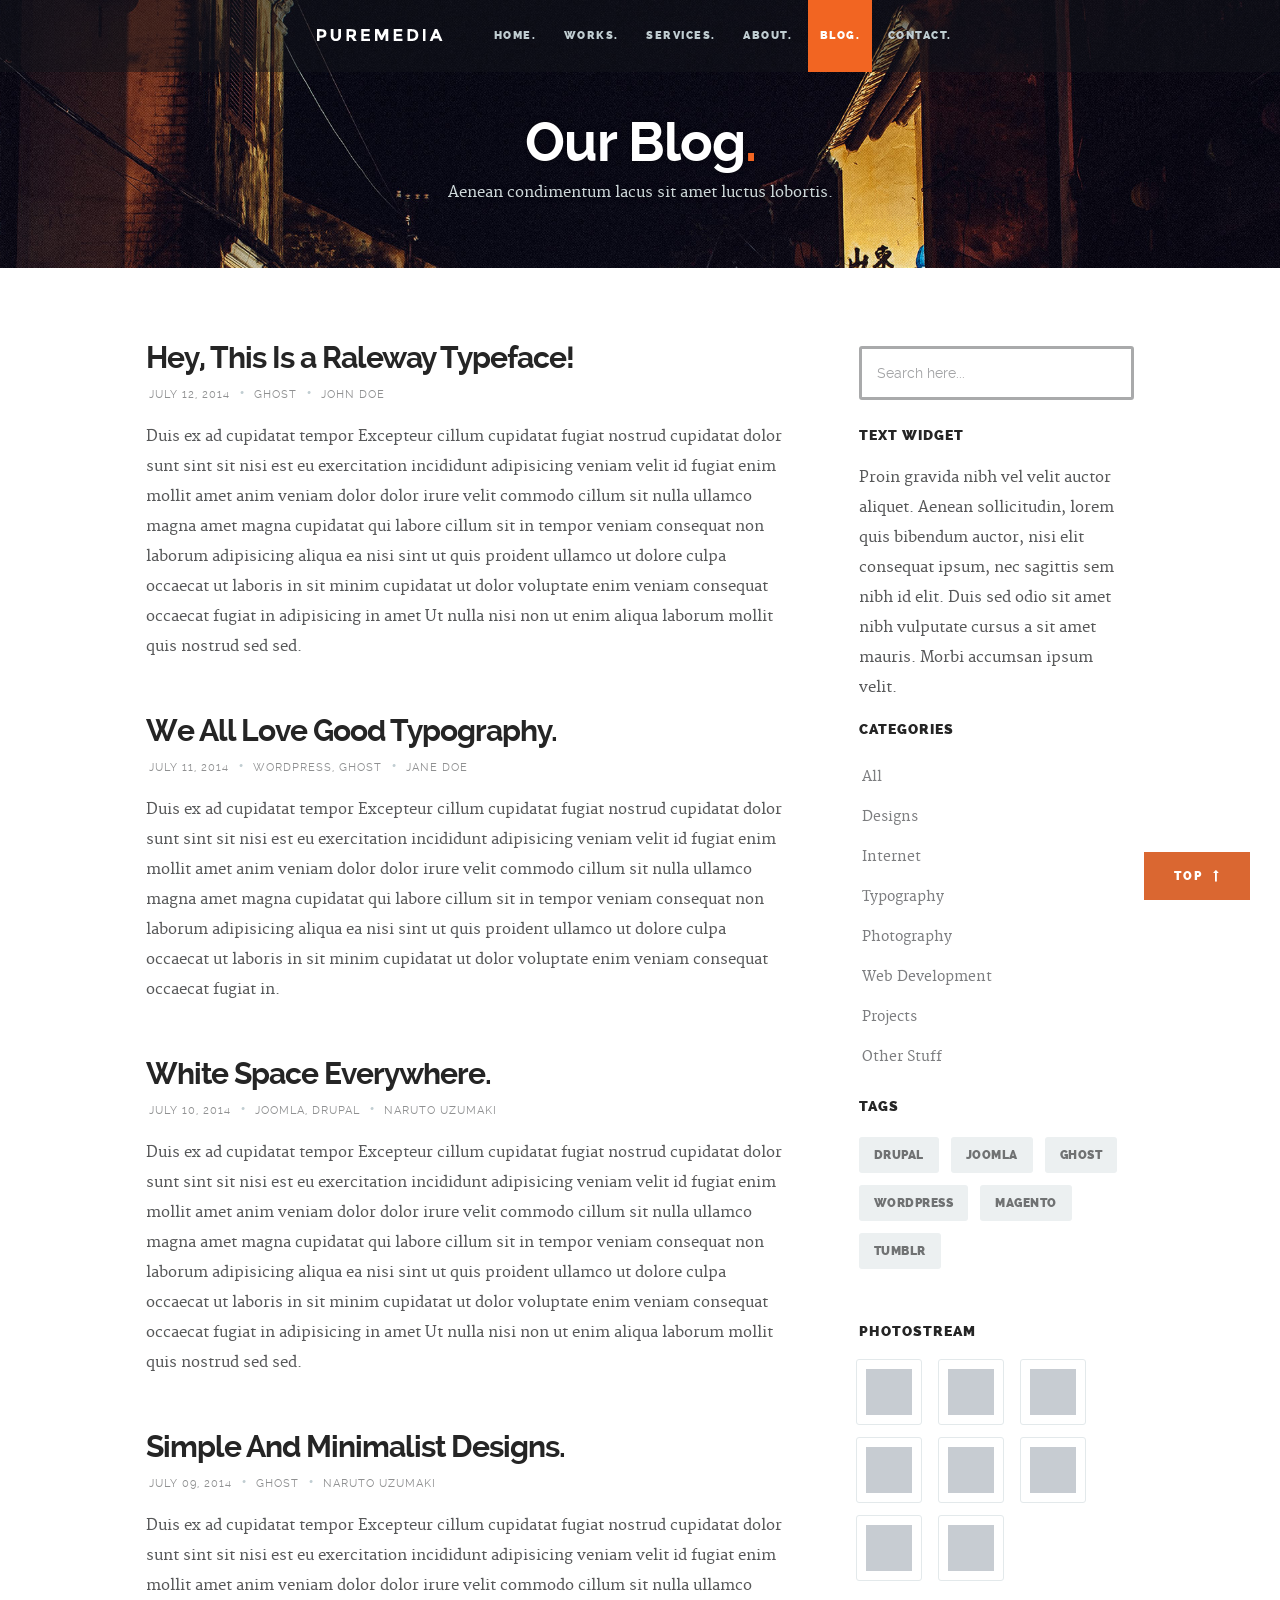
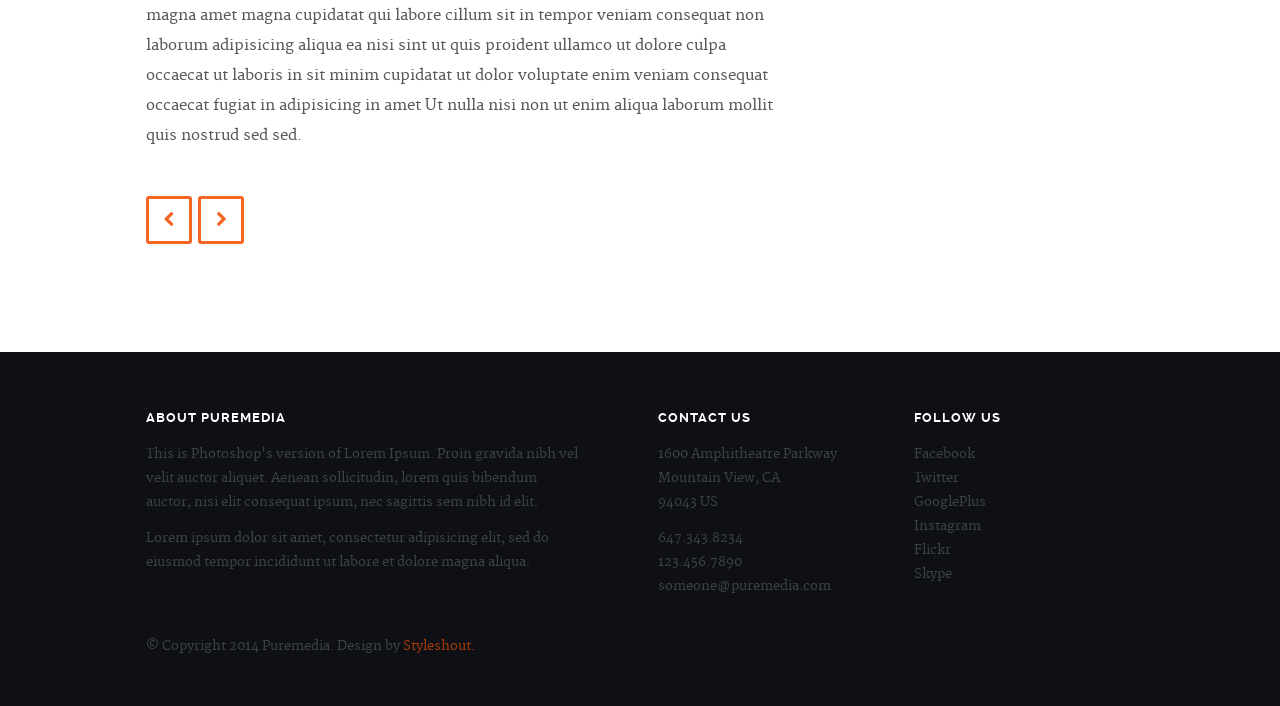
<file: blog.html>
<!DOCTYPE html>
<!--[if lt IE 8 ]><html class="no-js ie ie7" lang="en"> <![endif]-->
<!--[if IE 8 ]><html class="no-js ie ie8" lang="en"> <![endif]-->
<!--[if IE 9 ]><html class="no-js ie ie9" lang="en"> <![endif]-->
<!--[if (gte IE 9)|!(IE)]><!--><html class="no-js" lang="en"> <!--<![endif]-->
<head>

   <!--- Basic Page Needs
   ================================================== -->
   <meta charset="utf-8">
	<title>Blog - Puremedia</title>
	<meta name="description" content="">  
	<meta name="author" content="">

   <!-- Mobile Specific Metas
   ================================================== -->
	<meta name="viewport" content="width=device-width, initial-scale=1, maximum-scale=1">

	<!-- CSS
    ================================================== -->
   <link rel="stylesheet" href="css/base.css">
	<link rel="stylesheet" href="css/main.css">
   <link rel="stylesheet" href="css/media-queries.css">       

   <!-- Script
   =================================================== -->
	<script src="js/modernizr.js"></script>

   <!-- Favicons
	=================================================== -->
	<link rel="shortcut icon" href="favicon.png" >

</head>

<body>
	
	<div id="top"></div>
   <div id="preloader"> 
	   <div id="status">
         <img src="images/loader.gif" height="60" width="60" alt="">
         <div class="loader">Loading...</div>
      </div>
   </div>


   <!-- Header
   =================================================== -->
   <header id="main-header">

   	<div class="row header-inner">

	      <div class="logo">
	         <a href="index.html">Puremedia.</a>
	      </div>

	      <nav id="nav-wrap">         
	         
	         <a class="mobile-btn" href="#nav-wrap" title="Show navigation">
	         	<span class='menu-text'>Show Menu</span>
	         	<span class="menu-icon"></span>
	         </a>
         	<a class="mobile-btn" href="#" title="Hide navigation">
         		<span class='menu-text'>Hide Menu</span>
         		<span class="menu-icon"></span>
         	</a>         

	         <ul id="nav" class="nav">
	            <li><a href="index.html#hero">Home.</a></li>
		         <li><a href="index.html#portfolio">Works.</a></li>
	            <li><a href="index.html#services">Services.</a></li>
	            <li><a href="index.html#about">About.</a></li>
	            <li class="current"><a href="index.html#journal">Blog.</a></li>	        
	            <li><a href="index.html#contact">Contact.</a></li>
	         </ul> 

	      </nav> <!-- /nav-wrap -->	      

	   </div> <!-- /header-inner -->

   </header> 


   <!-- Page Title
   ================================================== -->
   <section id="page-title">	
   	  
		<div class="row">

			<div class="twelve columns">

				<h1>Our Blog<span>.</span></h1>
				<p>Aenean condimentum lacus sit amet luctus lobortis.</p>

			</div>			    

		</div> <!-- /row -->	   

   </section> <!-- /page-title -->


   <!-- Content
   ================================================== -->
   <section id="content">

   	<div class="row">

	   	<div id="main" class="tab-whole eight columns entries">

	         <article class="entry">

					<header class="entry-header">

						<h1 class="entry-title">
							<a title="" href="single.html">Hey, This Is a Raleway Typeface!</a>
						</h1> 				 
						
						<div class="entry-meta">
							<ul>
								<li>July 12, 2014</li>
								<span class="meta-sep">•</span>								
								<li><a rel="category tag" title="" href="#">Ghost</a></li>
								<span class="meta-sep">•</span>
								<li>John Doe</li>
							</ul>
						</div> 
						 
					</header> 
						
					<div class="entry-content">
						<p>Duis ex ad cupidatat tempor Excepteur cillum cupidatat fugiat nostrud cupidatat dolor sunt sint sit nisi est eu exercitation incididunt adipisicing veniam velit id fugiat enim mollit amet anim veniam dolor dolor irure velit commodo cillum sit nulla ullamco magna amet magna cupidatat qui labore cillum sit in tempor veniam consequat non laborum adipisicing aliqua ea nisi sint ut quis proident ullamco ut dolore culpa occaecat ut laboris in sit minim cupidatat ut dolor voluptate enim veniam consequat occaecat fugiat in adipisicing in amet Ut nulla nisi non ut enim aliqua laborum mollit quis nostrud sed sed.</p>
					</div> 

				</article> <!-- /entry -->

				<article class="entry">
		   			
					<header class="entry-header">

						<h1 class="entry-title">
							<a title="" href="single.html">We All Love Good Typography.</a>
						</h1> 				 
						
						<div class="entry-meta">
							<ul>
								<li>July 11, 2014</li>
								<span class="meta-sep">•</span>							
								<li>
									<a rel="category tag" title="" href="#">Wordpress</a>,
									<a rel="category tag" title="" href="#">Ghost</a>  
								</li>
								<span class="meta-sep">•</span>
								<li>Jane Doe</li>
							</ul>
						</div>
						 
					</header> 			

					<div class="entry-content">
						<p>Duis ex ad cupidatat tempor Excepteur cillum cupidatat fugiat nostrud cupidatat dolor sunt sint sit nisi est eu exercitation incididunt adipisicing veniam velit id fugiat enim mollit amet anim veniam dolor dolor irure velit commodo cillum sit nulla ullamco magna amet magna cupidatat qui labore cillum sit in tempor veniam consequat non laborum adipisicing aliqua ea nisi sint ut quis proident ullamco ut dolore culpa occaecat ut laboris in sit minim cupidatat ut dolor voluptate enim veniam consequat occaecat fugiat in.</p>
					</div> 

				</article> <!-- /entry -->

				<article class="entry">
		   			
					<header class="entry-header">

						<h1 class="entry-title">
							<a title="" href="single.html">White Space Everywhere.</a>
						</h1> 				 
						
						<div class="entry-meta">
							<ul>
								<li>July 10, 2014</li>
								<span class="meta-sep">•</span>								
								<li>
									<a rel="category tag" title="" href="#">Joomla</a>,
									<a rel="category tag" title="" href="#">Drupal</a>  
								</li>
								<span class="meta-sep">•</span>
								<li>Naruto Uzumaki</li>
							</ul>
						</div> 
						 
					</header> 			

					<div class="entry-content">
						<p>Duis ex ad cupidatat tempor Excepteur cillum cupidatat fugiat nostrud cupidatat dolor sunt sint sit nisi est eu exercitation incididunt adipisicing veniam velit id fugiat enim mollit amet anim veniam dolor dolor irure velit commodo cillum sit nulla ullamco magna amet magna cupidatat qui labore cillum sit in tempor veniam consequat non laborum adipisicing aliqua ea nisi sint ut quis proident ullamco ut dolore culpa occaecat ut laboris in sit minim cupidatat ut dolor voluptate enim veniam consequat occaecat fugiat in adipisicing in amet Ut nulla nisi non ut enim aliqua laborum mollit quis nostrud sed sed.</p>
					</div> 

				</article> <!-- /entry --> 

				<article class="entry">
		   			
					<header class="entry-header">

						<h1 class="entry-title">
							<a title="" href="single.html">Simple And Minimalist Designs.</a>
						</h1> 				 
						
						<div class="entry-meta">
							<ul>
								<li>July 09, 2014</li>
								<span class="meta-sep">•</span>								
								<li>
									<a rel="category tag" title="" href="#">Ghost</a>  
								</li>
								<span class="meta-sep">•</span>
								<li>Naruto Uzumaki</li>
							</ul>
						</div> 
						 
					</header> 			

					<div class="entry-content">
						<p>Duis ex ad cupidatat tempor Excepteur cillum cupidatat fugiat nostrud cupidatat dolor sunt sint sit nisi est eu exercitation incididunt adipisicing veniam velit id fugiat enim mollit amet anim veniam dolor dolor irure velit commodo cillum sit nulla ullamco magna amet magna cupidatat qui labore cillum sit in tempor veniam consequat non laborum adipisicing aliqua ea nisi sint ut quis proident ullamco ut dolore culpa occaecat ut laboris in sit minim cupidatat ut dolor voluptate enim veniam consequat occaecat fugiat in adipisicing in amet Ut nulla nisi non ut enim aliqua laborum mollit quis nostrud sed sed.</p>
					</div> 

				</article> <!-- /entry --> 

				<div class="pagenav group">
	  			   <span class="prev"><a href="#" rel="prev">Previous</a></span>
	  				<span class="next"><a href="#" rel="next">Next</a></span>  				   
	  			</div>  			   
	         
	      </div> <!-- /main -->  

	      <div class="tab-whole four columns end" id="secondary">

	         <aside id="sidebar">

	            <div class="widget widget_search">

	               <h5>Search</h5>
	               <form action="#">

	                  <input type="text" value="Search here..." onblur="if(this.value == '') { this.value = 'Search here...'; }" onfocus="if (this.value == 'Search here...') { this.value = ''; }" class="text-search" kl_virtual_keyboard_secure_input="on">
	                  <input type="submit" value="" class="submit-search">

	               </form>

	            </div> <!-- /widget_search -->

	            <div class="widget widget_text">

	               <h5 class="widget-title">Text Widget</h5>
	               <div class="textwidget">Proin gravida nibh vel velit auctor aliquet.
	               Aenean sollicitudin, lorem quis bibendum auctor, nisi elit consequat ipsum,
	               nec sagittis sem nibh id elit. Duis sed odio sit amet nibh vulputate cursus
	               a sit amet mauris. Morbi accumsan ipsum velit. 
	            	</div>

			      </div> <!-- /widget_text -->

	            <div class="widget widget_categories">

	               <h5 class="widget-title">Categories</h5>
	               <ul class="link-list group">
	               	<li><a href="blog.html">All</a></li>
	                  <li><a href="#">Designs</a></li>
	                  <li><a href="#">Internet</a></li>
	                  <li><a href="#">Typography</a></li>
	                  <li><a href="#">Photography</a></li>
	                  <li><a href="#">Web Development</a></li>
	                  <li><a href="#">Projects</a></li>
	                  <li><a href="#">Other Stuff</a></li>
	               </ul>

	            </div> <!-- /widget_categories -->

	            <div class="widget widget_tag_cloud group">

	               <h5 class="widget-title">Tags</h5>
	               <div class="tagcloud group">
	                  <a href="#">drupal</a>
	                  <a href="#">joomla</a>
	                  <a href="#">ghost</a>
	                  <a href="#">wordpress</a>
	                  <a href="#">magento</a>
	                  <a href="#">tumblr</a>
	               </div>

	            </div> <!-- /widget_tag_cloud -->

	            <div class="widget widget_photostream">

	               <h5>Photostream</h5>
	               <ul class="photostream group">
	                  <li><a href="#"><img alt="thumbnail" src="images/thumb.jpg"></a></li>
	                  <li><a href="#"><img alt="thumbnail" src="images/thumb.jpg"></a></li>
	                  <li><a href="#"><img alt="thumbnail" src="images/thumb.jpg"></a></li>
	                  <li><a href="#"><img alt="thumbnail" src="images/thumb.jpg"></a></li>
	                  <li><a href="#"><img alt="thumbnail" src="images/thumb.jpg"></a></li>
	                  <li><a href="#"><img alt="thumbnail" src="images/thumb.jpg"></a></li>
	                  <li><a href="#"><img alt="thumbnail" src="images/thumb.jpg"></a></li>
	                  <li><a href="#"><img alt="thumbnail" src="images/thumb.jpg"></a></li>
	               </ul>

		         </div> <!-- /widget_photostream -->

	         </aside> <!-- /sidebar -->

	      </div> <!-- /secondary -->

	   </div> <!-- /row -->      

   </section> <!-- /content -->  


   <!-- Footer
   ================================================== -->
   <footer>

      <div class="row">       

         <div class="six columns tab-whole footer-about">
				
				<h3>About Puremedia</h3>
               
            <p>This is Photoshop's version  of Lorem Ipsum. Proin gravida nibh vel velit auctor aliquet.
            Aenean sollicitudin, lorem quis bibendum auctor, nisi elit consequat ipsum, nec sagittis sem
            nibh id elit. 
            </p>

            <p>Lorem ipsum dolor sit amet, consectetur adipisicing elit, sed do eiusmod tempor 
            	incididunt ut labore et dolore magna aliqua.</p>        

         </div> <!-- /footer-about -->

         <div class="six columns tab-whole right-cols">

            <div class="row">

               <div class="columns">
                  <h3 class="address">Contact Us</h3>
                  <p>
                  1600 Amphitheatre Parkway<br>
                  Mountain View, CA<br>
                  94043 US
                  </p>

                  <ul>
                    <li><a href="tel:6473438234">647.343.8234</a></li>
                    <li><a href="tel:1234567890">123.456.7890</a></li>
                    <li><a href="mailto:someone@puremedia.com">someone@puremedia.com</a></li>
                  </ul>                  
               </div> <!-- /columns -->             

               <div class="columns last">
                  <h3 class="contact">Follow Us</h3>

                  <ul>
                     <li><a href="#">Facebook</a></li>
                     <li><a href="#">Twitter</a></li>
                     <li><a href="#">GooglePlus</a></li>
                     <li><a href="#">Instagram</a></li>
                     <li><a href="#">Flickr</a></li>
                     <li><a href="#">Skype</a></li>
                  </ul>
                  
               </div> <!-- /columns --> 

            </div> <!-- /Row(nested) -->

         </div>

         <p class="copyright">&copy; Copyright 2014 Puremedia. Design by <a href="http://www.styleshout.com/">Styleshout.</a></p>        

         <div id="go-top">
            <a class="smoothscroll" title="Back to Top" href="#top"><span>Top</span><i class="fa fa-long-arrow-up"></i></a>
         </div>

      </div> <!-- /row -->

   </footer> <!-- /footer -->


   <!-- Java Script
   ================================================== -->
   <script src="http://ajax.googleapis.com/ajax/libs/jquery/1.10.2/jquery.min.js"></script>
   <script>window.jQuery || document.write('<script src="js/jquery-1.10.2.min.js"><\/script>')</script>
   <script type="text/javascript" src="js/jquery-migrate-1.2.1.min.js"></script>   
   <script src="js/jquery.flexslider.js"></script>
   <script src="js/jquery.fittext.js"></script>
   <script src="js/backstretch.js"></script> 
   <script src="js/waypoints.js"></script>  
   <script src="js/main.js"></script>

</body>

</html>
</file>
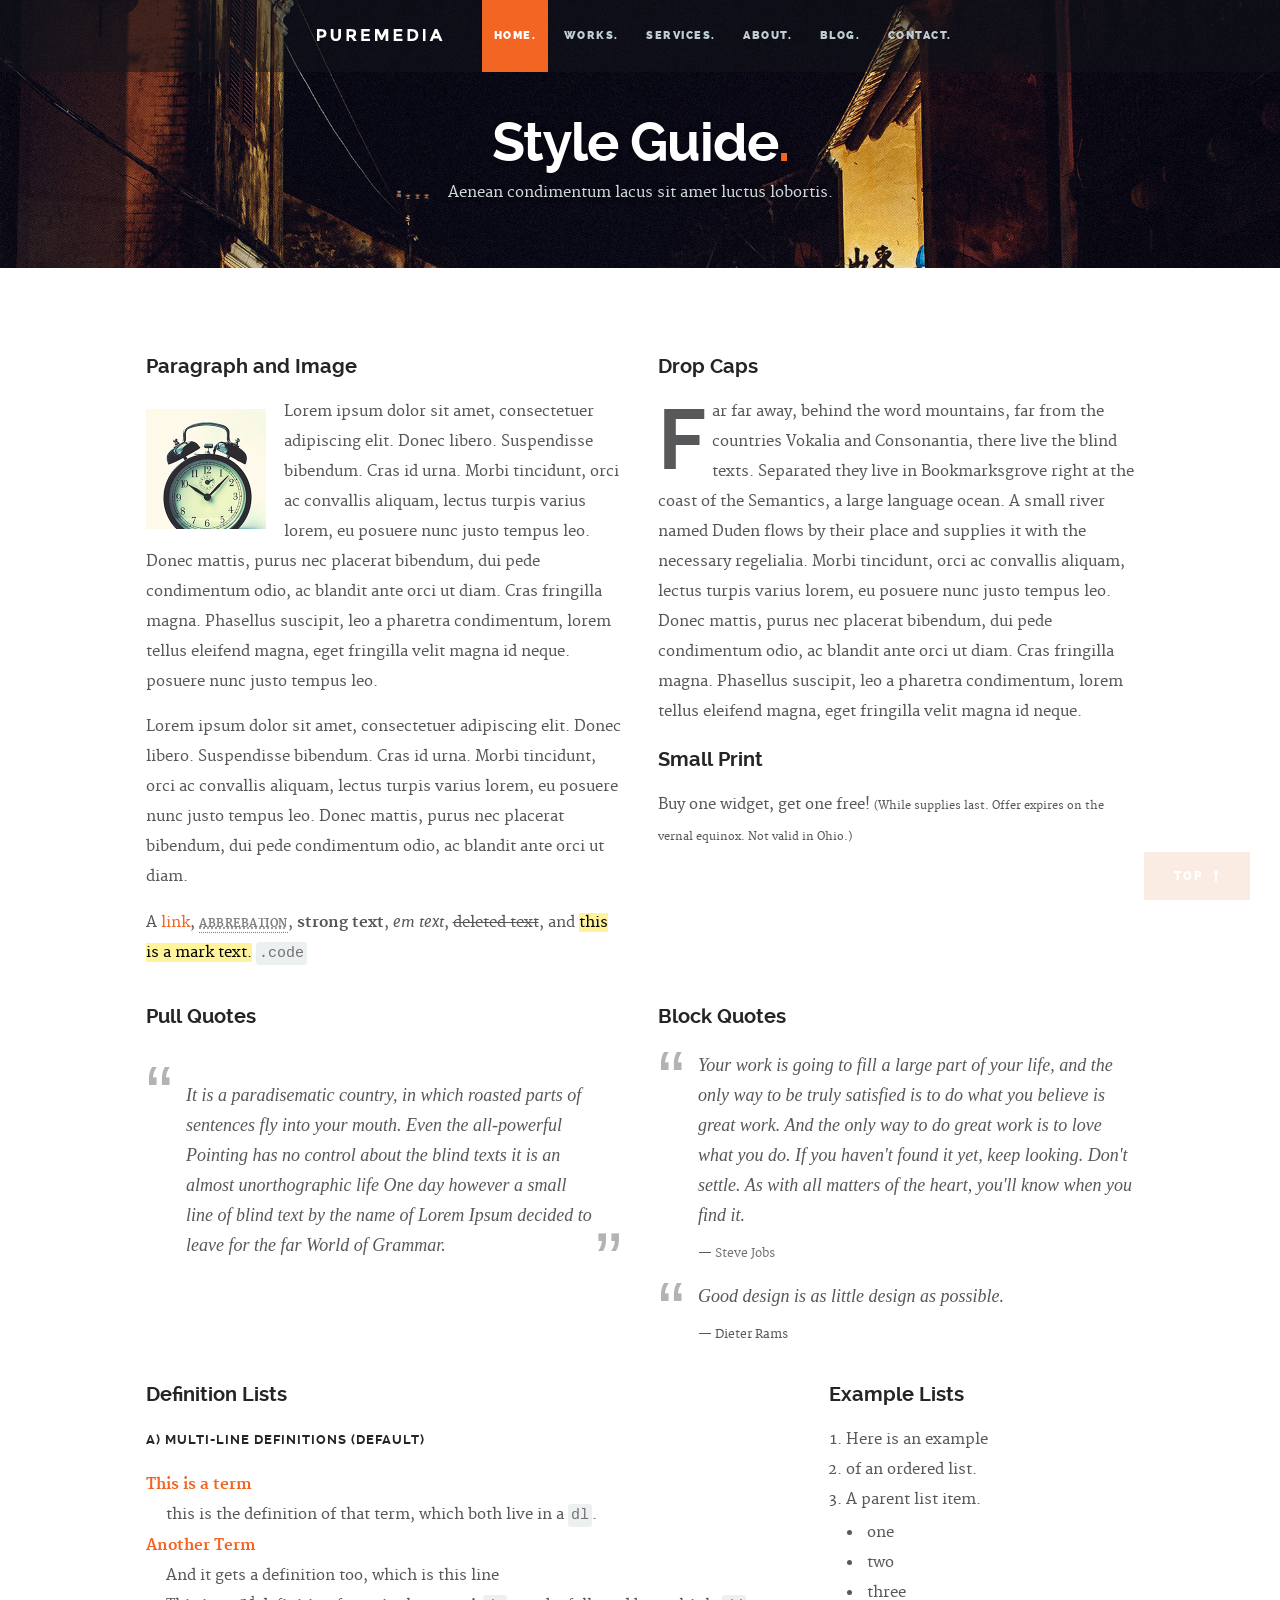
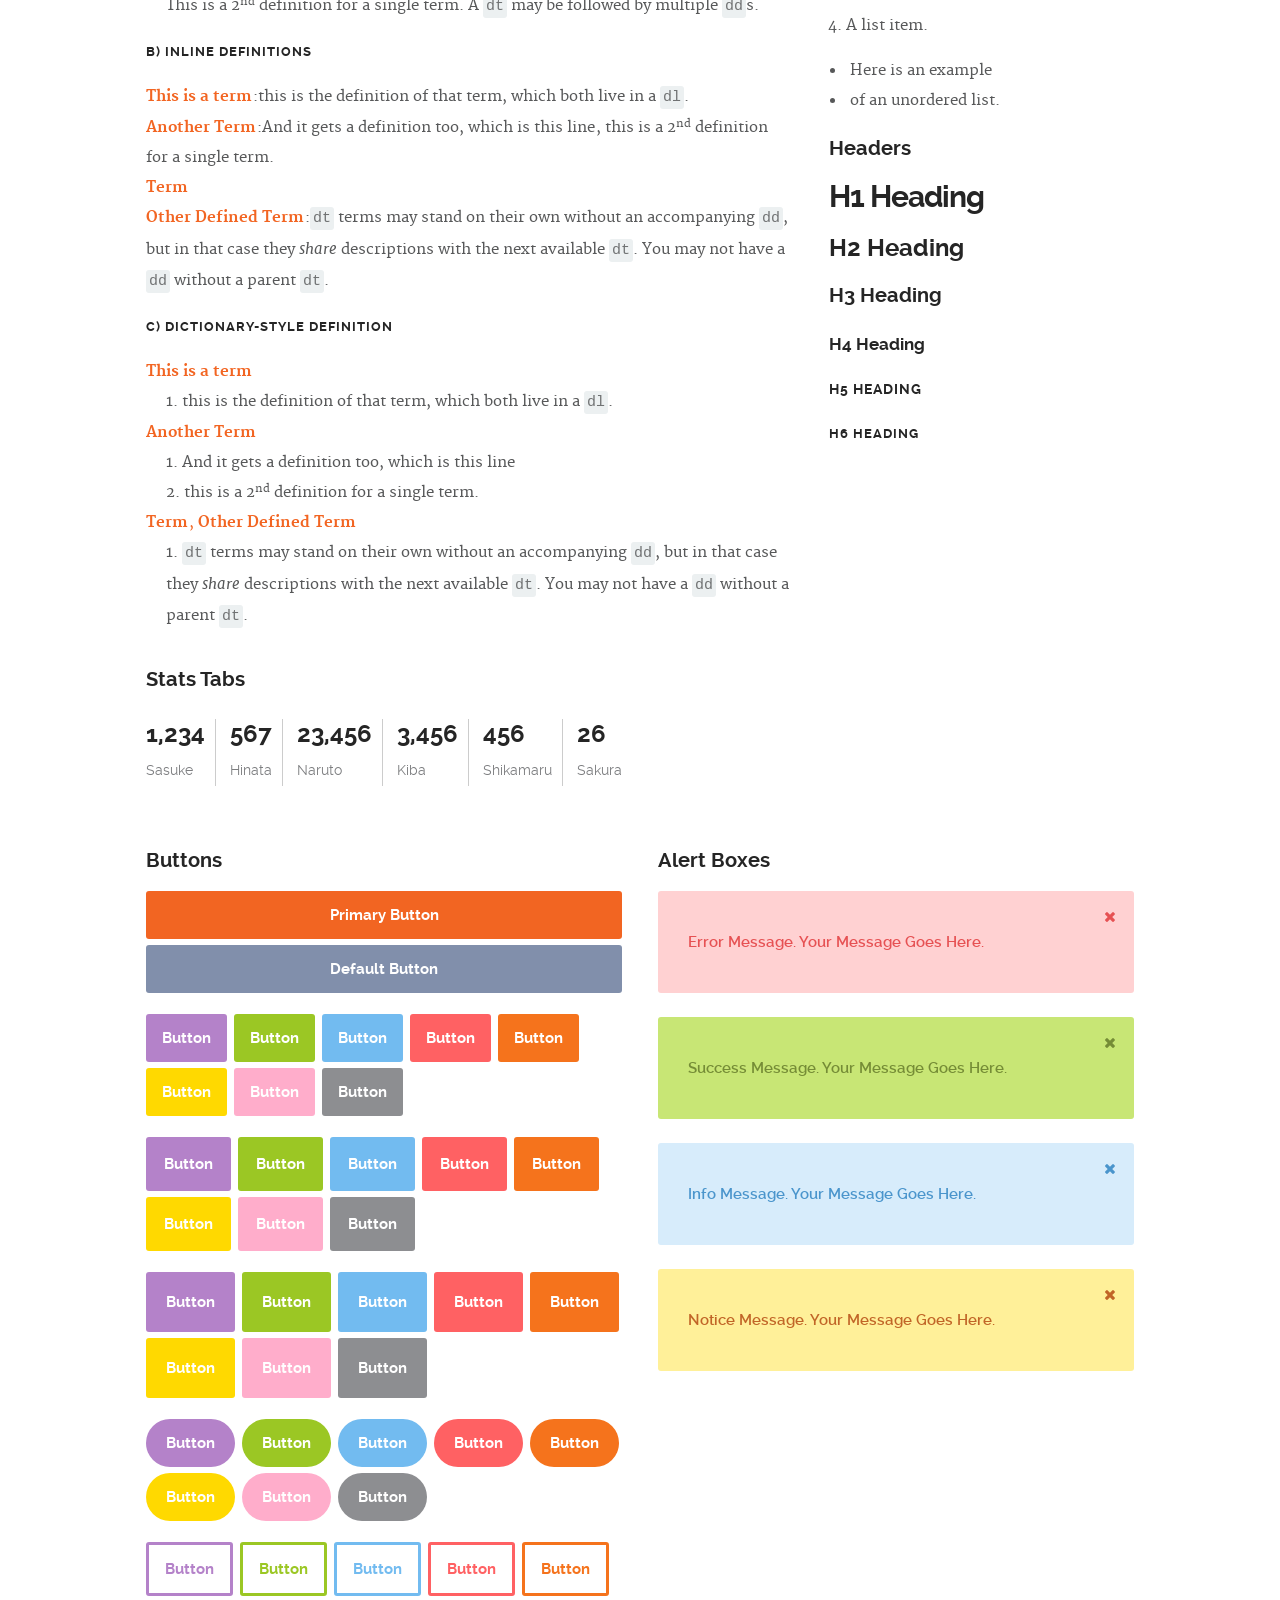
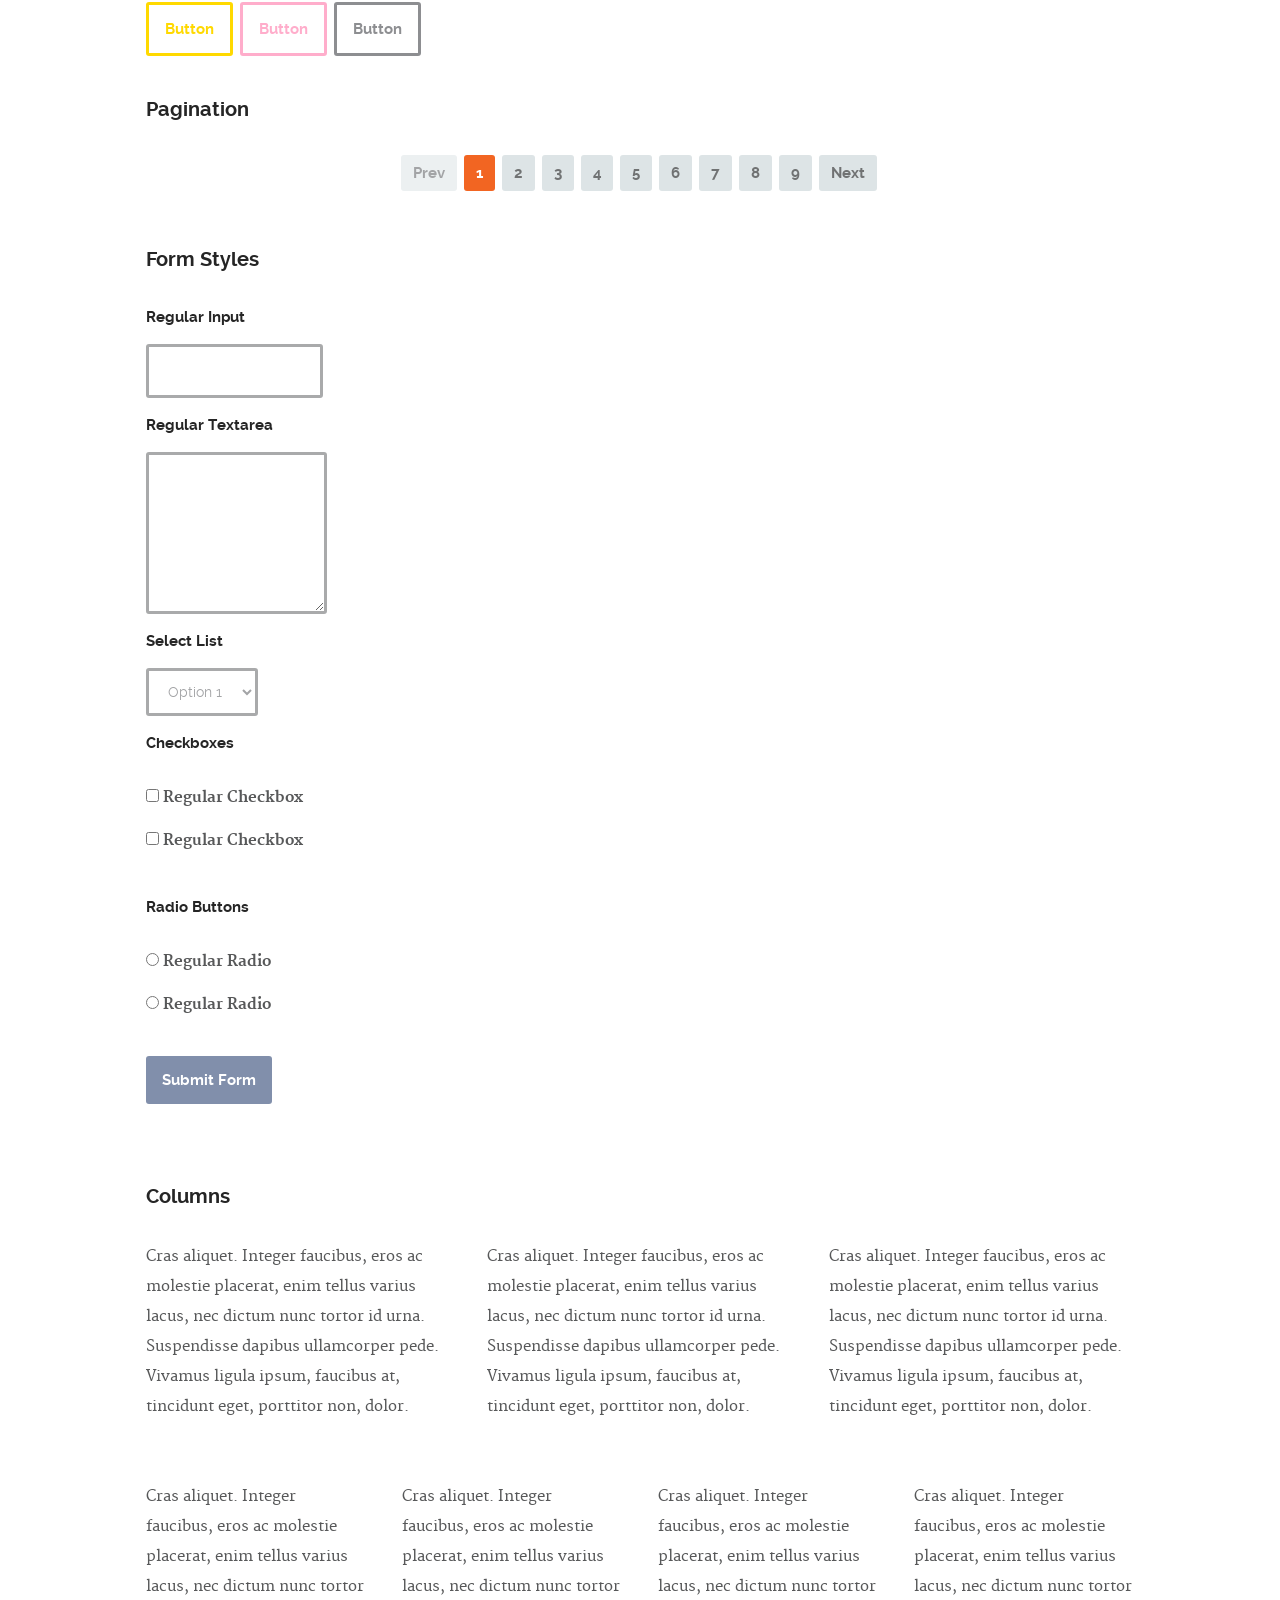
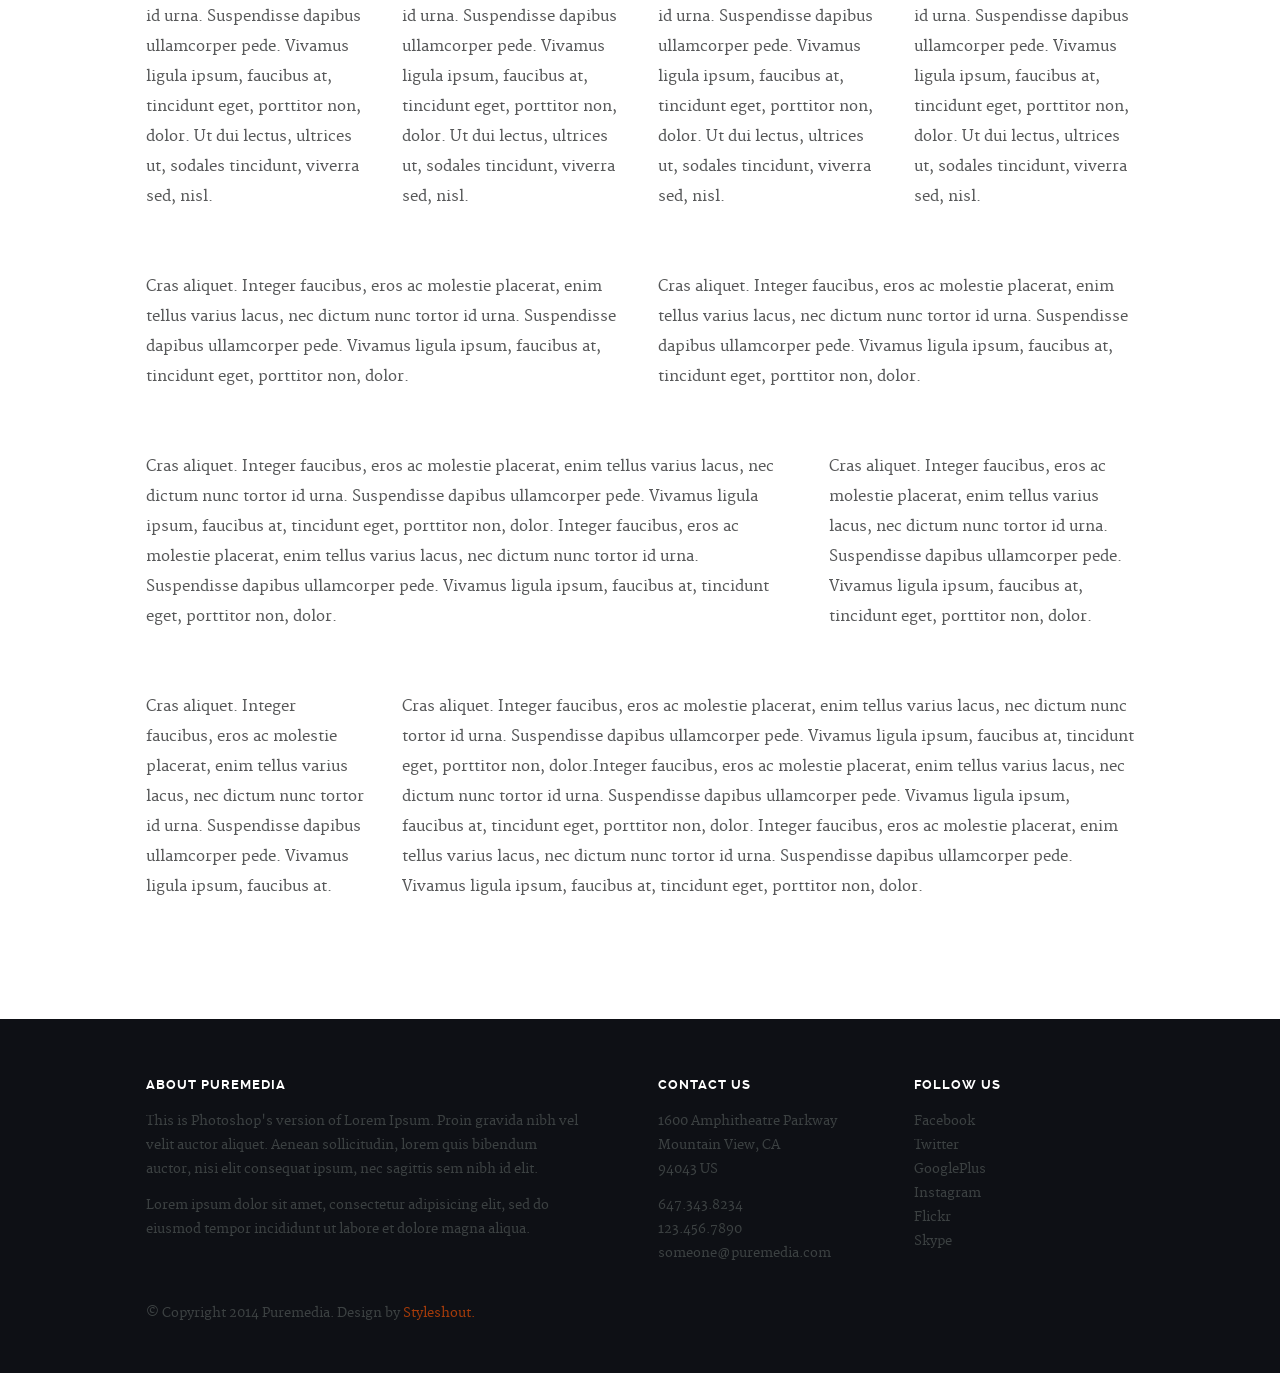
<file: demo.html>
<!DOCTYPE html>
<!--[if lt IE 8 ]><html class="no-js ie ie7" lang="en"> <![endif]-->
<!--[if IE 8 ]><html class="no-js ie ie8" lang="en"> <![endif]-->
<!--[if IE 9 ]><html class="no-js ie ie9" lang="en"> <![endif]-->
<!--[if (gte IE 9)|!(IE)]><!--><html class="no-js" lang="en"> <!--<![endif]-->
<head>

   <!--- Basic Page Needs
   ================================================== -->
   <meta charset="utf-8">
	<title>Blog - Puremedia</title>
	<meta name="description" content="">  
	<meta name="author" content="">

   <!-- Mobile Specific Metas
   ================================================== -->
	<meta name="viewport" content="width=device-width, initial-scale=1, maximum-scale=1">

	<!-- CSS
    ================================================== -->
   <link rel="stylesheet" href="css/base.css">
	<link rel="stylesheet" href="css/main.css">
   <link rel="stylesheet" href="css/media-queries.css">         

   <!-- Script
   =================================================== -->
	<script src="js/modernizr.js"></script>

   <!-- Favicons
	=================================================== -->
	<link rel="shortcut icon" href="favicon.png" >

</head>

<body>

   <div id="top"></div>
   <div id="preloader"> 
	   <div id="status">
         <img src="images/loader.gif" height="60" width="60" alt="">
         <div class="loader">Loading...</div>
      </div>
   </div>

   <!-- Header
   =================================================== -->
   <header id="main-header">

   	<div class="row header-inner">

	      <div class="logo">
	         <a href="index.html">Puremedia.</a>
	      </div>

	      <nav id="nav-wrap">         
	         
	         <a class="mobile-btn" href="#nav-wrap" title="Show navigation">
	         	<span class='menu-text'>Show Menu</span>
	         	<span class="menu-icon"></span>
	         </a>
         	<a class="mobile-btn" href="#" title="Hide navigation">
         		<span class='menu-text'>Hide Menu</span>
         		<span class="menu-icon"></span>
         	</a>         

	         <ul id="nav" class="nav">
	            <li class="current"><a href="index.html#hero">Home.</a></li>
		         <li><a href="index.html#portfolio">Works.</a></li>
	            <li><a href="index.html#services">Services.</a></li>
	            <li><a href="index.html#about">About.</a></li>
	            <li><a href="index.html#journal">Blog.</a></li>	        
	            <li><a href="index.html#contact">Contact.</a></li>
	         </ul> 

	      </nav> <!-- /nav-wrap -->	      

	   </div> <!-- /header-inner -->

   </header>


   <!-- Page Title
   ================================================== -->
   <section id="page-title">	
   	  
		<div class="row">

			<div class="twelve columns">

				<h1>Style Guide<span>.</span></h1>
				<p>Aenean condimentum lacus sit amet luctus lobortis.</p>

			</div>			    

		</div> <!-- /row -->	   

   </section> <!-- /page-title -->


   <!-- Content 
   ================================================== -->
   <section id="content">

   	<div class="row">

   		<div class="twelve columns">      

		      <div class="row">
		      	
		         <div class="tab-whole six columns">

		            <h3>Paragraph and Image</h3>

		            <p><a href="#"><img width="120" height="120" class="pull-left" alt="sample-image" src="images/sample-image.jpg"></a>
		  			   Lorem ipsum dolor sit amet, consectetuer adipiscing elit. Donec libero. Suspendisse bibendum.
		  			   Cras id urna. Morbi tincidunt, orci ac convallis aliquam, lectus turpis varius lorem, eu
		  			   posuere nunc justo tempus leo. Donec mattis, purus nec placerat bibendum, dui pede condimentum
		  			   odio, ac blandit ante orci ut diam. Cras fringilla magna. Phasellus suscipit, leo a pharetra
		  			   condimentum, lorem tellus eleifend magna, eget fringilla velit magna id neque.
		  			   posuere nunc justo tempus leo. </p>

		  			   <p>
		  			   Lorem ipsum dolor sit amet, consectetuer adipiscing elit. Donec libero. Suspendisse bibendum.
		  			   Cras id urna. Morbi tincidunt, orci ac convallis aliquam, lectus turpis varius lorem, eu
		  			   posuere nunc justo tempus leo. Donec mattis, purus nec placerat bibendum, dui pede condimentum
		  			   odio, ac blandit ante orci ut diam.	

		  			   </p>

		            <p>A <a href="#">link</a>,
		  			   <abbr title="this really isn't a very good description">abbrebation</abbr>,
		  			   <strong>strong text</strong>,
		            <em>em text</em>,
		  			   <del>deleted text</del>, and
		            <mark>this is a mark text.</mark>
		            <code>.code</code>
		          	</p>

		         </div>

		         <div class="tab-whole six columns">

		            <h3>Drop Caps</h3>

		            <p class="drop-cap">Far far away, behind the word mountains, far from the countries Vokalia and Consonantia,
		            there live the blind texts. Separated they live in Bookmarksgrove right at the coast of the
		            Semantics, a large language ocean. A small river named Duden flows by their place and supplies
		            it with the necessary regelialia. Morbi tincidunt, orci ac convallis aliquam, lectus turpis varius lorem, eu
		  			   posuere nunc justo tempus leo. Donec mattis, purus nec placerat bibendum, dui pede condimentum
		  			   odio, ac blandit ante orci ut diam. Cras fringilla magna. Phasellus suscipit, leo a pharetra
		  			   condimentum, lorem tellus eleifend magna, eget fringilla velit magna id neque.
		  			   </p>

		            <h3>Small Print</h3>

		            <p>Buy one widget, get one free!
		  				<small>(While supplies last. Offer expires on the vernal equinox. Not valid in Ohio.)</small>
		  			   </p>

		         </div>	         

		      </div> <!-- /row -->

		      <div class="row">

		         <div class="tab-whole six columns">

		            <h3>Pull Quotes</h3>

		            <aside class="pull-quote">
		    			   <blockquote>
		    				   <p>It is a paradisematic country, in which roasted parts of
		                  sentences fly into your mouth. Even the all-powerful Pointing has no control about the blind
		                  texts it is an almost unorthographic life One day however a small line of blind text by the name
		                  of Lorem Ipsum decided to leave for the far World of Grammar.</p>
		    				</blockquote>
		    			</aside>

		         </div>

		         <div class="tab-whole six columns">

		            <h3>Block Quotes</h3>

		            <blockquote cite="http://where-i-got-my-info-from.com">
		   			   <p>Your work is going to fill a large part of your life, and the only way to be truly satisfied is
		               to do what you believe is great work. And the only way to do great work is to love what you do.
		               If you haven't found it yet, keep looking. Don't settle. As with all matters of the heart, you'll know when you find it.
		               </p>
		   				<cite>
		   				   <a href="#">Steve Jobs</a>
		   				</cite>
					   </blockquote>

		            <blockquote>
		               <p>Good design is as little design as possible.</p>
		               <cite>Dieter Rams</cite>
		            </blockquote>

		         </div>         

	      	</div> <!-- /row -->

		      <div class="row">

		         <div class="tab-whole eight columns">

		            <h3>Definition Lists</h3>	            

		            <h6>a) Multi-line Definitions (default)</h6>

		            <dl>
					      <dt><strong>This is a term</strong></dt>
						      <dd>this is the definition of that term, which both live in a <code>dl</code>.</dd>
					      <dt><strong>Another Term</strong></dt>
						      <dd>And it gets a definition too, which is this line</dd>
						      <dd>This is a 2<sup>nd</sup> definition for a single term. A <code>dt</code> may be followed by multiple <code>dd</code>s.</dd>
				      </dl>

		            <h6>b) Inline Definitions</h6>

		            <dl class="lining">
					      <dt><strong>This is a term</strong></dt>
						      <dd>this is the definition of that term, which both live in a <code>dl</code>.</dd>
					      <dt><strong>Another Term</strong></dt>
						      <dd class="micro">And it gets a definition too, which is this line</dd>
						      <dd class="micro"> this is a 2<sup>nd</sup> definition for a single term.</dd>
					      <dt><strong>Term</strong></dt>
					      <dt><strong>Other Defined Term</strong></dt>
						      <dd><code>dt</code> terms may stand on their own without an accompanying <code>dd</code>, but in that case they <em>share</em> descriptions with the next available <code>dt</code>. You may not have a <code>dd</code> without a parent <code>dt</code>.</dd>
				      </dl>

		            <h6>c) Dictionary-style Definition</h6>

		            <dl class="dictionary-style">
						   <dt><strong>This is a term</strong></dt>
							   <dd>this is the definition of that term, which both live in a <code>dl</code>.</dd>
							<dt><strong>Another Term</strong></dt>
							   <dd>And it gets a definition too, which is this line</dd>
							   <dd> this is a 2<sup>nd</sup> definition for a single term.</dd>
							<dt><strong>Term</strong></dt>
							<dt><strong>Other Defined Term</strong></dt>
							   <dd><code>dt</code> terms may stand on their own without an accompanying <code>dd</code>, but in that case they <em>share</em> descriptions with the next available <code>dt</code>. You may not have a <code>dd</code> without a parent <code>dt</code>.</dd>
						</dl>

		         </div>

		         <div class="tab-whole four columns">

		            <h3>Example Lists</h3>

		            <ol>
						   <li>Here is an example</li>
						   <li>of an ordered list.</li>
						   <li>A parent list item.
						   	<ul>
						   		<li>one</li>
						   		<li>two</li>
						   		<li>three</li>
						   	</ul>
						   </li>
						   <li>A list item.</li>
					   </ol>

		            <ul class="disc">
						   <li>Here is an example</li>
						   <li>of an unordered list.</li>
					   </ul>	            

		            <h3>Headers</h3>

		            <h1>H1 Heading</h1>
		            <h2>H2 Heading</h2>
		            <h3>H3 Heading</h3>
		            <h4>H4 Heading</h4>
		            <h5>H5 Heading</h5>
		            <h6>H6 Heading</h6>

		         </div>	         

		      </div> <!-- /row -->

		      <div class="row">

		      	<div class="twelve columns">

		      		<h3>Stats Tabs</h3>

		            <ul class="stats-tabs">
					      <li><a href="#">1,234 <em>Sasuke</em></a></li>
					      <li><a href="#">567 <em>Hinata</em></a></li>
					      <li><a href="#">23,456 <em>Naruto</em></a></li>
					      <li><a href="#">3,456 <em>Kiba</em></a></li>
					      <li><a href="#">456 <em>Shikamaru</em></a></li>
					      <li><a href="#">26 <em>Sakura</em></a></li>
				      </ul>	      		

		      	</div>	      	

		      </div> <!-- /row -->

		      <div class="row">

		      	<div class="tab-whole six columns">

		      		<h3>Buttons</h3>

		      		<p>
		      			<a class="button primary full-width" href="#">Primary Button</a>
		      			<a class="button full-width" href="#">Default Button</a>
		      		</p>		      	

		      		<p>
		      			<a href="#" class="button purple">Button</a>
		      			<a href="#" class="button green">Button</a>
		      			<a href="#" class="button blue">Button</a>
		      			<a href="#" class="button red">Button</a>
		      			<a href="#" class="button orange">Button</a>
		      			<a href="#" class="button yellow">Button</a>
		      			<a href="#" class="button pink">Button</a>
		      			<a href="#" class="button grey">Button</a>
		      		</p>	      		

		      		<p>
		      			<a href="#" class="button medium purple">Button</a>
		      			<a href="#" class="button medium green">Button</a>
		      			<a href="#" class="button medium blue">Button</a>
		      			<a href="#" class="button medium red">Button</a>
		      			<a href="#" class="button medium orange">Button</a>
		      			<a href="#" class="button medium yellow">Button</a>
		      			<a href="#" class="button medium pink">Button</a>
		      			<a href="#" class="button medium grey">Button</a>
		      		</p>

		      		<p>
		      			<a href="#" class="button large purple">Button</a>
		      			<a href="#" class="button large green">Button</a>
		      			<a href="#" class="button large blue">Button</a>
		      			<a href="#" class="button large red">Button</a>
		      			<a href="#" class="button large orange">Button</a>
		      			<a href="#" class="button large yellow">Button</a>
		      			<a href="#" class="button large pink">Button</a>
		      			<a href="#" class="button large grey">Button</a>
		      		</p>

		      		<p>
		      			<a href="#" class="button round purple">Button</a>
		      			<a href="#" class="button round green">Button</a>
		      			<a href="#" class="button round blue">Button</a>
		      			<a href="#" class="button round red">Button</a>
		      			<a href="#" class="button round orange">Button</a>
		      			<a href="#" class="button round yellow">Button</a>
		      			<a href="#" class="button round pink">Button</a>
		      			<a href="#" class="button round grey">Button</a>
		      		</p>

		      		<p>
		      			<a href="#" class="button stroke purple">Button</a>
		      			<a href="#" class="button stroke green">Button</a>
		      			<a href="#" class="button stroke blue">Button</a>
		      			<a href="#" class="button stroke red">Button</a>
		      			<a href="#" class="button stroke orange">Button</a>
		      			<a href="#" class="button stroke yellow">Button</a>
		      			<a href="#" class="button stroke pink">Button</a>
		      			<a href="#" class="button stroke grey">Button</a>
		      		</p>		      				            	      		

		      	</div>


		      	<div class="tab-whole six columns">
			        
			        <h3>Alert Boxes</h3> 
			        
			        <div class="alert-box error hideit">
				        <p>Error Message. Your Message Goes Here.</p>
				        <i class="fa fa-times close"></i>
			        </div><!-- /error -->
			        
			        <div class="alert-box success hideit">
				        <p>Success Message. Your Message Goes Here.</p>
				        <i class="fa fa-times close"></i>
			        </div><!-- /success -->
			        
			        <div class="alert-box info hideit">
				         <p>Info Message. Your Message Goes Here.</p>
				        <i class="fa fa-times close"></i>
			        </div><!-- /info -->
			        
			        <div class="alert-box notice hideit">
				        <p>Notice Message. Your Message Goes Here.</p>
				        <i class="fa fa-times close"></i>
			        </div><!-- /notice -->
			        
			      </div>

		      </div> <!-- /row -->


		      <div class="row">

		         <div class="twelve columns">

		            <h3>Pagination</h3>

		            <nav class="pagination">

		               <span class="page-numbers prev inactive">Prev</span>
		   	         <span class="page-numbers current">1</span>
		   	         <a href="#" class="page-numbers">2</a>
		               <a href="#" class="page-numbers">3</a>
		               <a href="#" class="page-numbers">4</a>
		               <a href="#" class="page-numbers">5</a>
		               <a href="#" class="page-numbers">6</a>
		               <a href="#" class="page-numbers">7</a>
		               <a href="#" class="page-numbers">8</a>
		               <a href="#" class="page-numbers">9</a>
		   	         <a href="#" class="page-numbers next">Next</a>

				      </nav>

		         </div>
		         
		      </div> <!-- /row -->

		      <div class="row add-bottom">

		         <div class="twelve columns add-half-bottom">

		            <h3>Form Styles</h3>

		            <form>
		               <fieldset>

							   <label for="regularInput">Regular Input</label>
								<input type="text" id="regularInput">

		                  <label for="regularTextarea">Regular Textarea</label>
								<textarea id="regularTextarea"></textarea>

		                  <label for="selectList">Select List</label>
								<select id="selectList">
								   <option value="Option 1">Option 1</option>
									<option value="Option 2">Option 2</option>
									<option value="Option 3">Option 3</option>
									<option value="Option 4">Option 4</option>
								</select>

		                  <fieldset>
								   <legend>Checkboxes</legend>

		                     <label for="regularCheckbox">
									   <input type="checkbox" value="checkbox 1" id="regularCheckbox">
										<span>Regular Checkbox</span>
									</label>

		                     <label for="secondRegularCheckbox">
									   <input type="checkbox" value="checkbox 2" id="secondRegularCheckbox">
										<span>Regular Checkbox</span>
									</label>
								</fieldset>

								<fieldset>
								   <legend>Radio Buttons</legend>

		                     <label for="regularRadio">
									   <input type="radio" value="radio 1" id="regularRadio" name="radios">
									   <span>Regular Radio</span>
									</label>

		                     <label for="secondRegularRadio">
									   <input type="radio" value="radio 2" id="secondRegularRadio" name="radios">
										<span>Regular Radio</span>
									</label>
								</fieldset>

								<button type="submit">Submit Form</button>

		               </fieldset>
						</form>

		         </div>	         

		      </div> 

		      <div class="row">

		         <div class="twelve columns">
		            <h3>Columns</h3>
		         </div>

		      </div> <!-- /row -->

		      <!--<h4>1/3 Columns</h4>  -->

		      <div class="row add-bottom">

		         <div class="tab-whole four columns">
				      <p>Cras aliquet. Integer faucibus, eros ac molestie placerat, enim tellus varius lacus,
		            nec dictum nunc tortor id urna. Suspendisse dapibus ullamcorper pede. Vivamus ligula ipsum,
		            faucibus at, tincidunt eget, porttitor non, dolor. </p>
			      </div>

		         <div class="tab-whole four columns">
				      <p>Cras aliquet. Integer faucibus, eros ac molestie placerat, enim tellus varius lacus,
		            nec dictum nunc tortor id urna. Suspendisse dapibus ullamcorper pede. Vivamus ligula ipsum,
		            faucibus at, tincidunt eget, porttitor non, dolor. </p>
			      </div>

		         <div class="tab-whole four columns">
				      <p>Cras aliquet. Integer faucibus, eros ac molestie placerat, enim tellus varius lacus,
		            nec dictum nunc tortor id urna. Suspendisse dapibus ullamcorper pede. Vivamus ligula ipsum,
		            faucibus at, tincidunt eget, porttitor non, dolor. </p>
			      </div>

		      </div>

		      <!--<h4>1/4 Columns</h4>  -->

		      <div class="row add-bottom">

		         <div class="tab-whole three columns">
				      <p>Cras aliquet. Integer faucibus, eros ac molestie placerat, enim tellus varius lacus,
		            nec dictum nunc tortor id urna. Suspendisse dapibus ullamcorper pede. Vivamus ligula ipsum,
		            faucibus at, tincidunt eget, porttitor non, dolor. Ut dui lectus, ultrices ut, sodales tincidunt,
		            viverra sed, nisl. </p>
			      </div>

		         <div class="tab-whole three columns">
				      <p>Cras aliquet. Integer faucibus, eros ac molestie placerat, enim tellus varius lacus,
		            nec dictum nunc tortor id urna. Suspendisse dapibus ullamcorper pede. Vivamus ligula ipsum,
		            faucibus at, tincidunt eget, porttitor non, dolor. Ut dui lectus, ultrices ut, sodales tincidunt,
		            viverra sed, nisl. </p>
			      </div>

		         <div class="tab-whole three columns">
				      <p>Cras aliquet. Integer faucibus, eros ac molestie placerat, enim tellus varius lacus,
		            nec dictum nunc tortor id urna. Suspendisse dapibus ullamcorper pede. Vivamus ligula ipsum,
		            faucibus at, tincidunt eget, porttitor non, dolor. Ut dui lectus, ultrices ut, sodales tincidunt,
		            viverra sed, nisl. </p>
			      </div>

		         <div class="tab-whole three columns">
				      <p>Cras aliquet. Integer faucibus, eros ac molestie placerat, enim tellus varius lacus,
		            nec dictum nunc tortor id urna. Suspendisse dapibus ullamcorper pede. Vivamus ligula ipsum,
		            faucibus at, tincidunt eget, porttitor non, dolor. Ut dui lectus, ultrices ut, sodales tincidunt,
		            viverra sed, nisl. </p>
			      </div>

		      </div>

		      <!--<h4>1/2 Columns</h4>  -->

		      <div class="row add-bottom">

		         <div class="tab-whole six columns">
		            <p>Cras aliquet. Integer faucibus, eros ac molestie placerat, enim tellus varius lacus,
		            nec dictum nunc tortor id urna. Suspendisse dapibus ullamcorper pede. Vivamus ligula ipsum,
		            faucibus at, tincidunt eget, porttitor non, dolor. </p>
		         </div>

		         <div class="tab-whole six columns">
		            <p>Cras aliquet. Integer faucibus, eros ac molestie placerat, enim tellus varius lacus,
		            nec dictum nunc tortor id urna. Suspendisse dapibus ullamcorper pede. Vivamus ligula ipsum,
		            faucibus at, tincidunt eget, porttitor non, dolor. </p>
		         </div>

		      </div>

		      <!--<h4>2/3 Columns</h4>  -->

		      <div class="row add-bottom">

		         <div class="tab-whole eight columns">
		            <p>Cras aliquet. Integer faucibus, eros ac molestie placerat, enim tellus varius lacus,
		            nec dictum nunc tortor id urna. Suspendisse dapibus ullamcorper pede. Vivamus ligula ipsum,
		            faucibus at, tincidunt eget, porttitor non, dolor. Integer faucibus, eros ac molestie placerat, enim tellus varius lacus,
		            nec dictum nunc tortor id urna. Suspendisse dapibus ullamcorper pede. Vivamus ligula ipsum,
		            faucibus at, tincidunt eget, porttitor non, dolor.</p>
		         </div>

		         <div class="tab-whole four columns">
		            <p>Cras aliquet. Integer faucibus, eros ac molestie placerat, enim tellus varius lacus,
		            nec dictum nunc tortor id urna. Suspendisse dapibus ullamcorper pede. Vivamus ligula ipsum,
		            faucibus at, tincidunt eget, porttitor non, dolor. </p>
		         </div>

		      </div>

		      <!--<h4>3/4 Columns</h4>  -->

		      <div class="row">

		         <div class="tab-whole three columns">
				      <p>Cras aliquet. Integer faucibus, eros ac molestie placerat, enim tellus varius lacus,
		            nec dictum nunc tortor id urna. Suspendisse dapibus ullamcorper pede. Vivamus ligula ipsum,
		            faucibus at. </p>
			      </div>

		         <div class="tab-whole nine columns">
				      <p>Cras aliquet. Integer faucibus, eros ac molestie placerat, enim tellus varius lacus,
		            nec dictum nunc tortor id urna. Suspendisse dapibus ullamcorper pede. Vivamus ligula ipsum,
		            faucibus at, tincidunt eget, porttitor non, dolor.Integer faucibus, eros ac molestie placerat, enim tellus varius lacus,
		            nec dictum nunc tortor id urna. Suspendisse dapibus ullamcorper pede. Vivamus ligula ipsum,
		            faucibus at, tincidunt eget, porttitor non, dolor. Integer faucibus, eros ac molestie placerat, enim tellus varius lacus,
		            nec dictum nunc tortor id urna. Suspendisse dapibus ullamcorper pede. Vivamus ligula ipsum,
		            faucibus at, tincidunt eget, porttitor non, dolor.</p>
			      </div>

		      </div>

	   	</div> <!-- /twelve --> 

   	</div> <!-- /row --> 

   </section> <!-- /content -->  


   <!-- Footer
   ================================================== -->
   <footer>

      <div class="row">       

         <div class="six columns tab-whole footer-about">
				
				<h3>About Puremedia</h3>
               
            <p>This is Photoshop's version  of Lorem Ipsum. Proin gravida nibh vel velit auctor aliquet.
            Aenean sollicitudin, lorem quis bibendum auctor, nisi elit consequat ipsum, nec sagittis sem
            nibh id elit. 
            </p>

            <p>Lorem ipsum dolor sit amet, consectetur adipisicing elit, sed do eiusmod tempor 
            	incididunt ut labore et dolore magna aliqua.</p>        

         </div> <!-- /footer-about -->

         <div class="six columns tab-whole right-cols">

            <div class="row">

               <div class="columns">
                  <h3 class="address">Contact Us</h3>
                  <p>
                  1600 Amphitheatre Parkway<br>
                  Mountain View, CA<br>
                  94043 US
                  </p>

                  <ul>
                    <li><a href="tel:6473438234">647.343.8234</a></li>
                    <li><a href="tel:1234567890">123.456.7890</a></li>
                    <li><a href="mailto:someone@puremedia.com">someone@puremedia.com</a></li>
                  </ul>                  
               </div> <!-- /columns -->             

               <div class="columns last">
                  <h3 class="contact">Follow Us</h3>

                  <ul>
                     <li><a href="#">Facebook</a></li>
                     <li><a href="#">Twitter</a></li>
                     <li><a href="#">GooglePlus</a></li>
                     <li><a href="#">Instagram</a></li>
                     <li><a href="#">Flickr</a></li>
                     <li><a href="#">Skype</a></li>
                  </ul>
                  
               </div> <!-- /columns --> 

            </div> <!-- /Row(nested) -->

         </div>

         <p class="copyright">&copy; Copyright 2014 Puremedia. Design by <a href="http://www.styleshout.com/">Styleshout.</a></p>        

         <div id="go-top">
            <a class="smoothscroll" title="Back to Top" href="#top"><span>Top</span><i class="fa fa-long-arrow-up"></i></a>
         </div>

      </div> <!-- /row -->

   </footer> <!-- /footer -->


   <!-- Java Script
   ================================================== -->
   <script src="http://ajax.googleapis.com/ajax/libs/jquery/1.10.2/jquery.min.js"></script>
   <script>window.jQuery || document.write('<script src="js/jquery-1.10.2.min.js"><\/script>')</script>
   <script type="text/javascript" src="js/jquery-migrate-1.2.1.min.js"></script>   
   <script src="js/jquery.flexslider.js"></script>
   <script src="js/jquery.fittext.js"></script>
   <script src="js/backstretch.js"></script> 
   <script src="js/waypoints.js"></script>  
   <script src="js/main.js"></script>

</body>

</html>
</file>
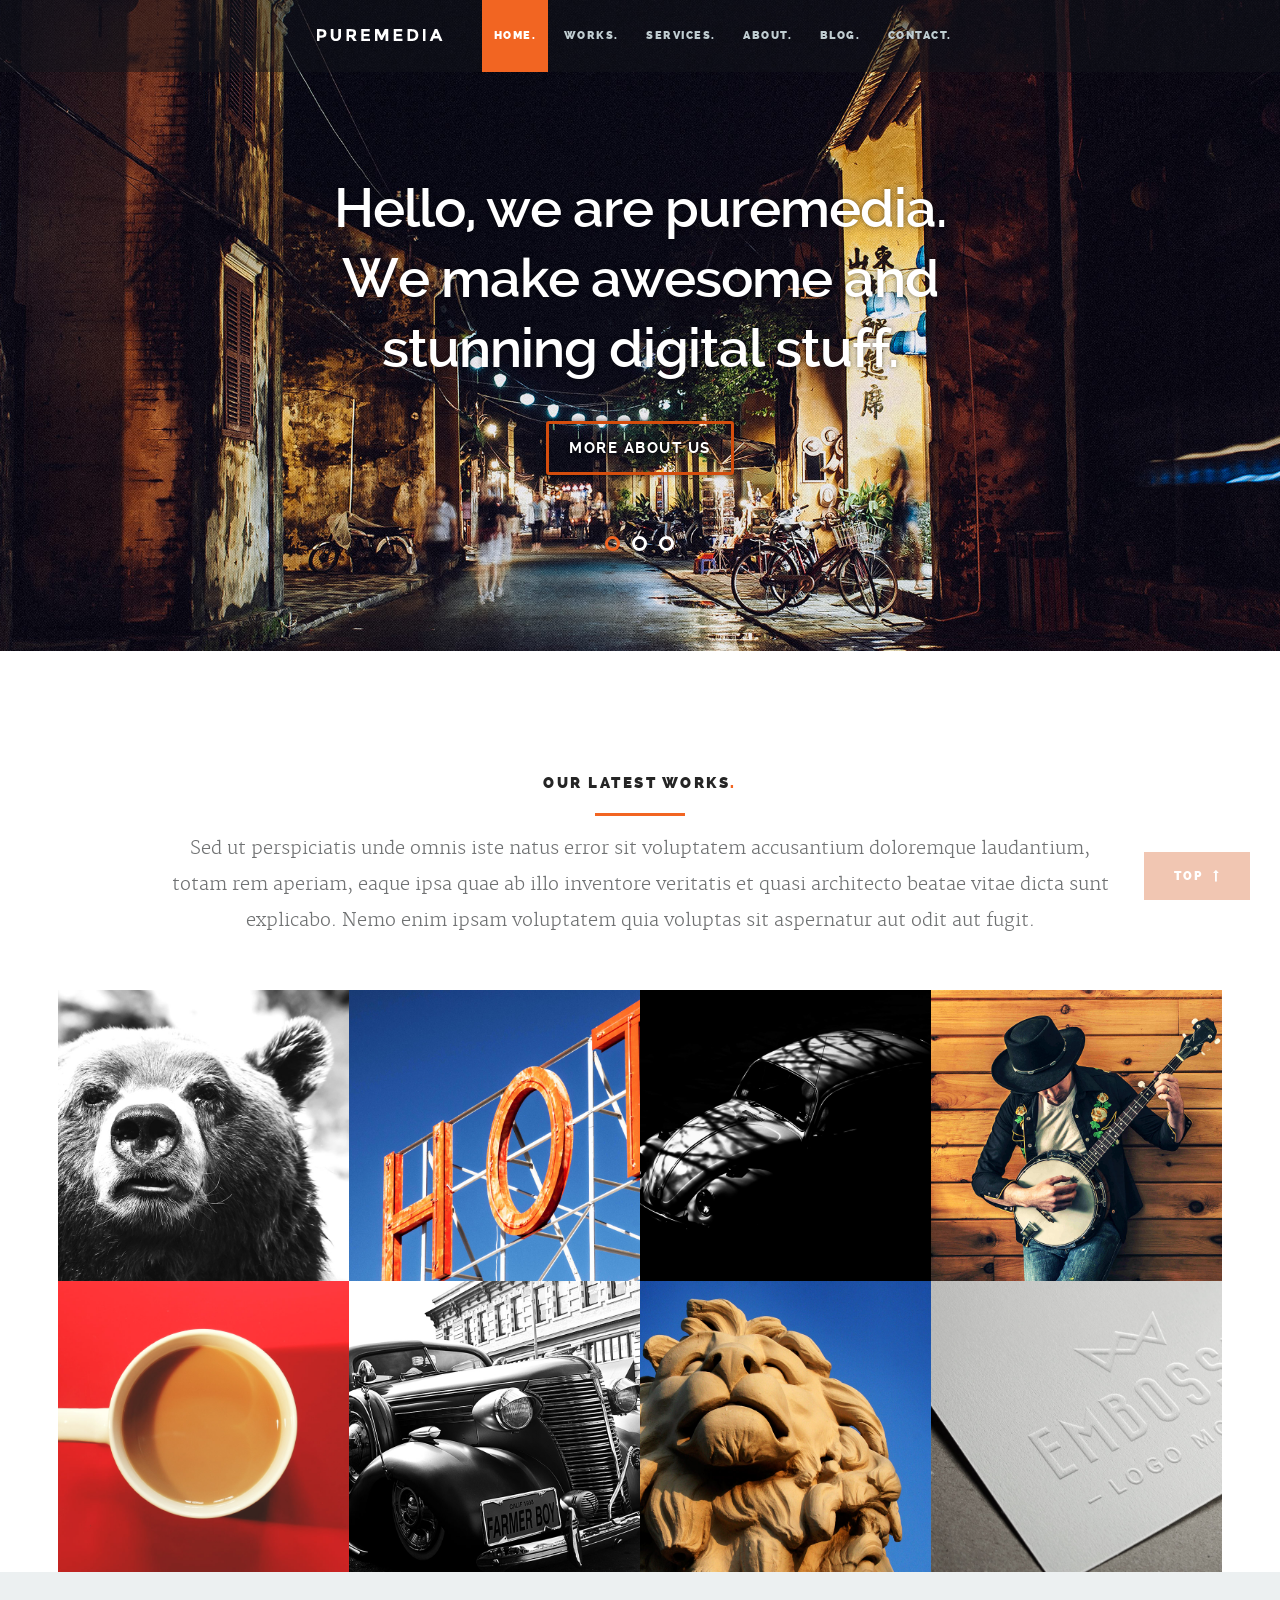
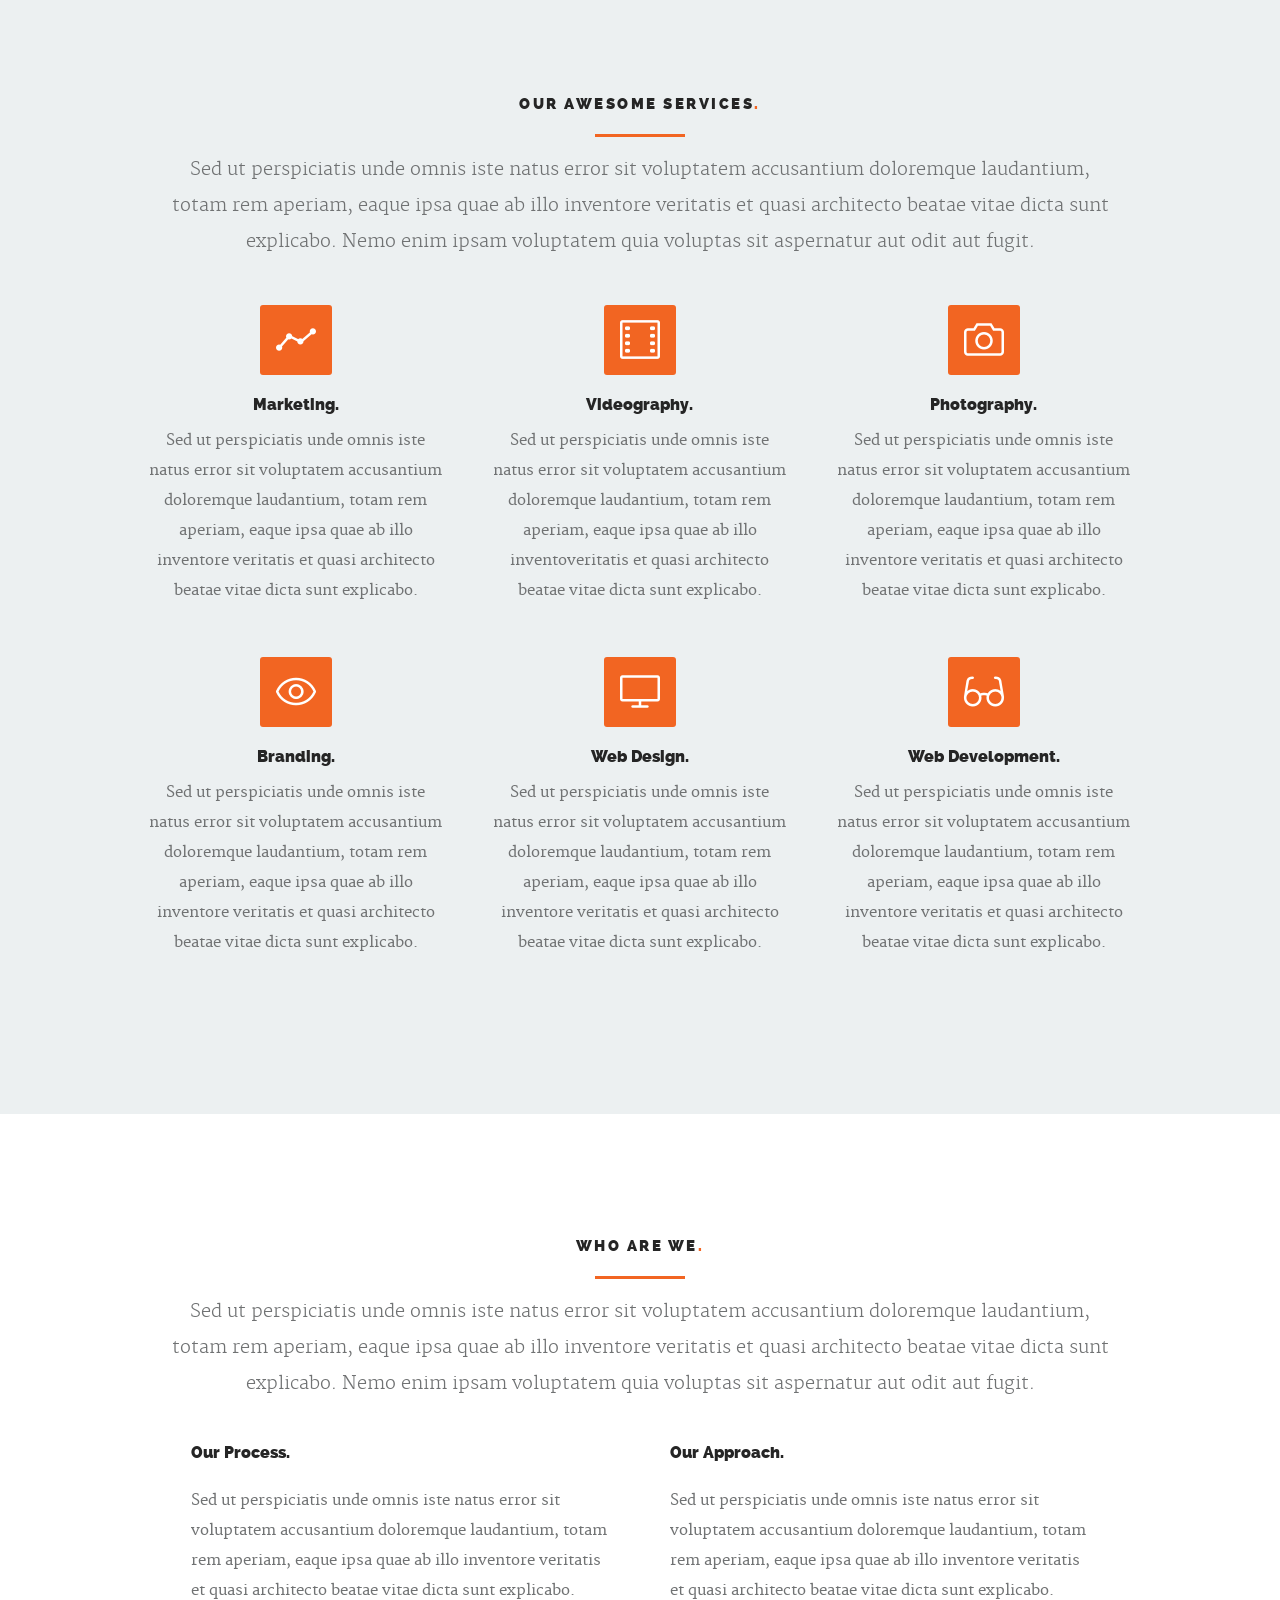
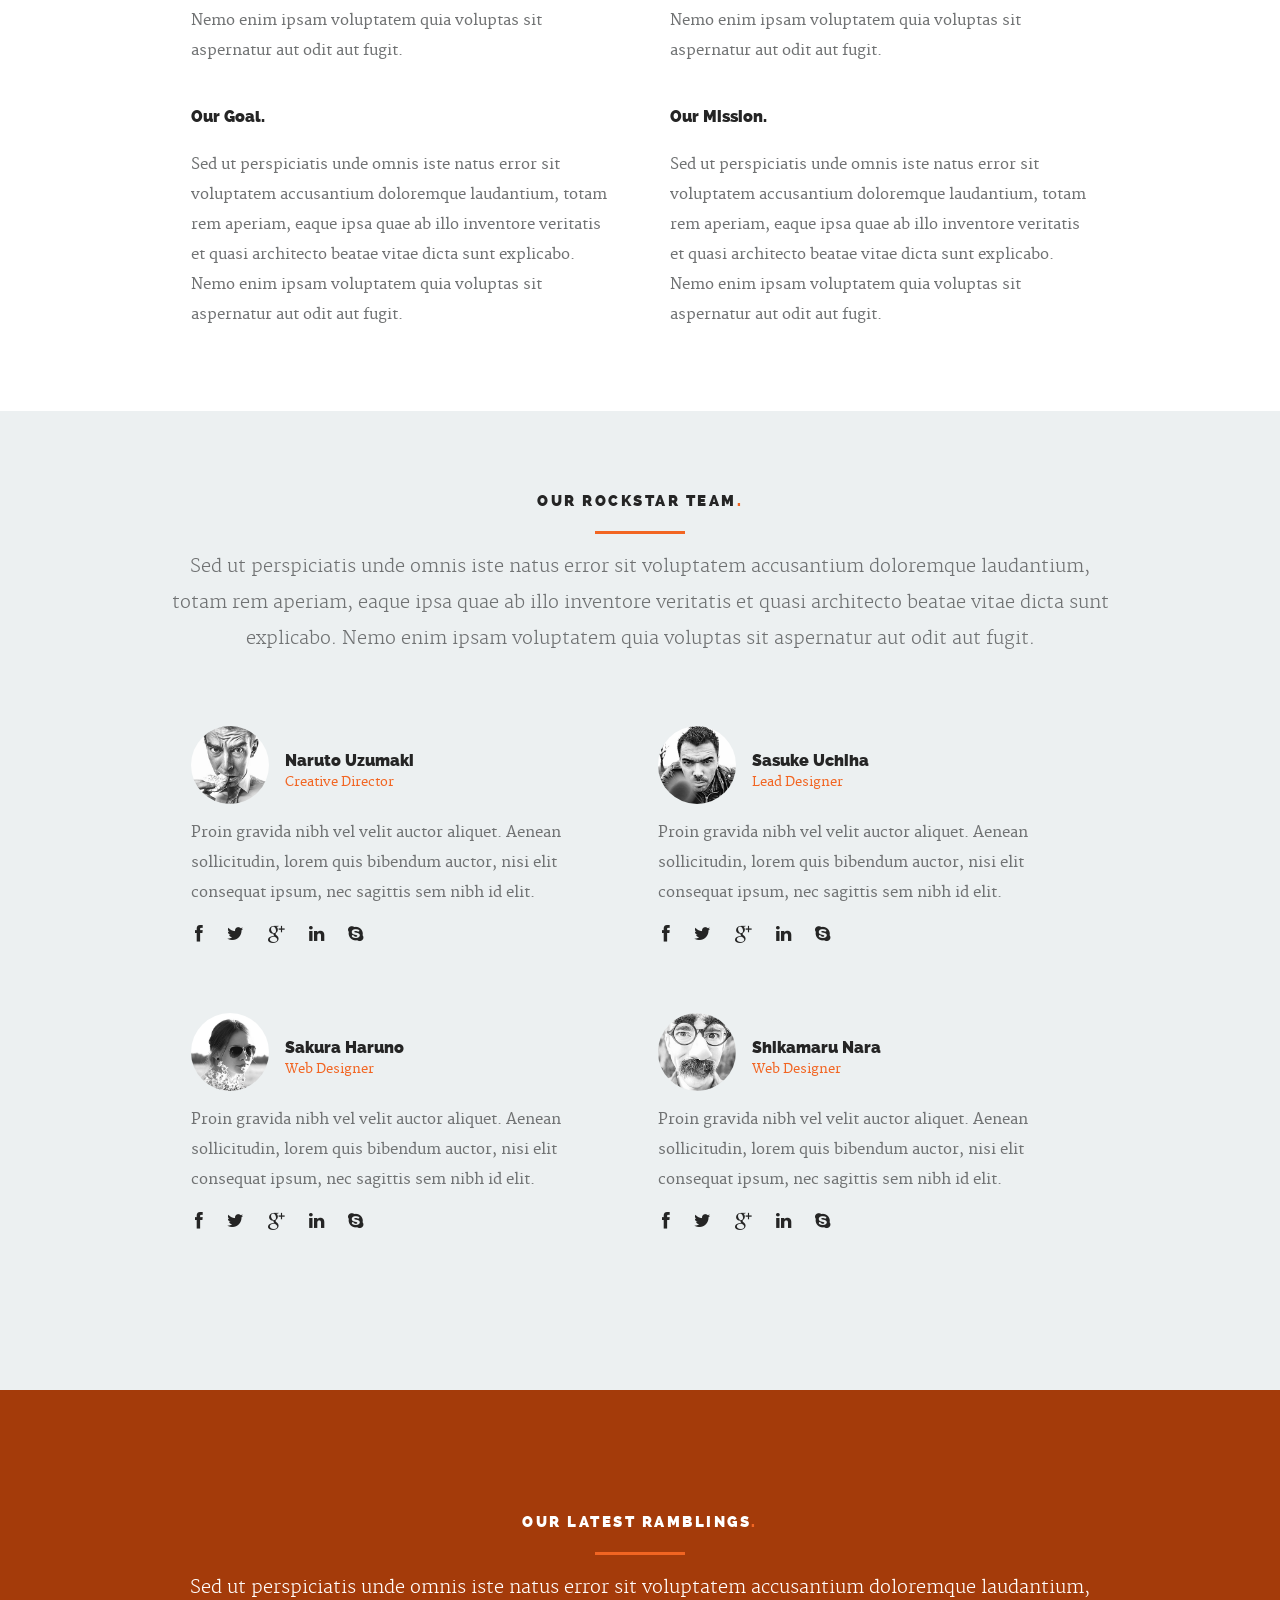
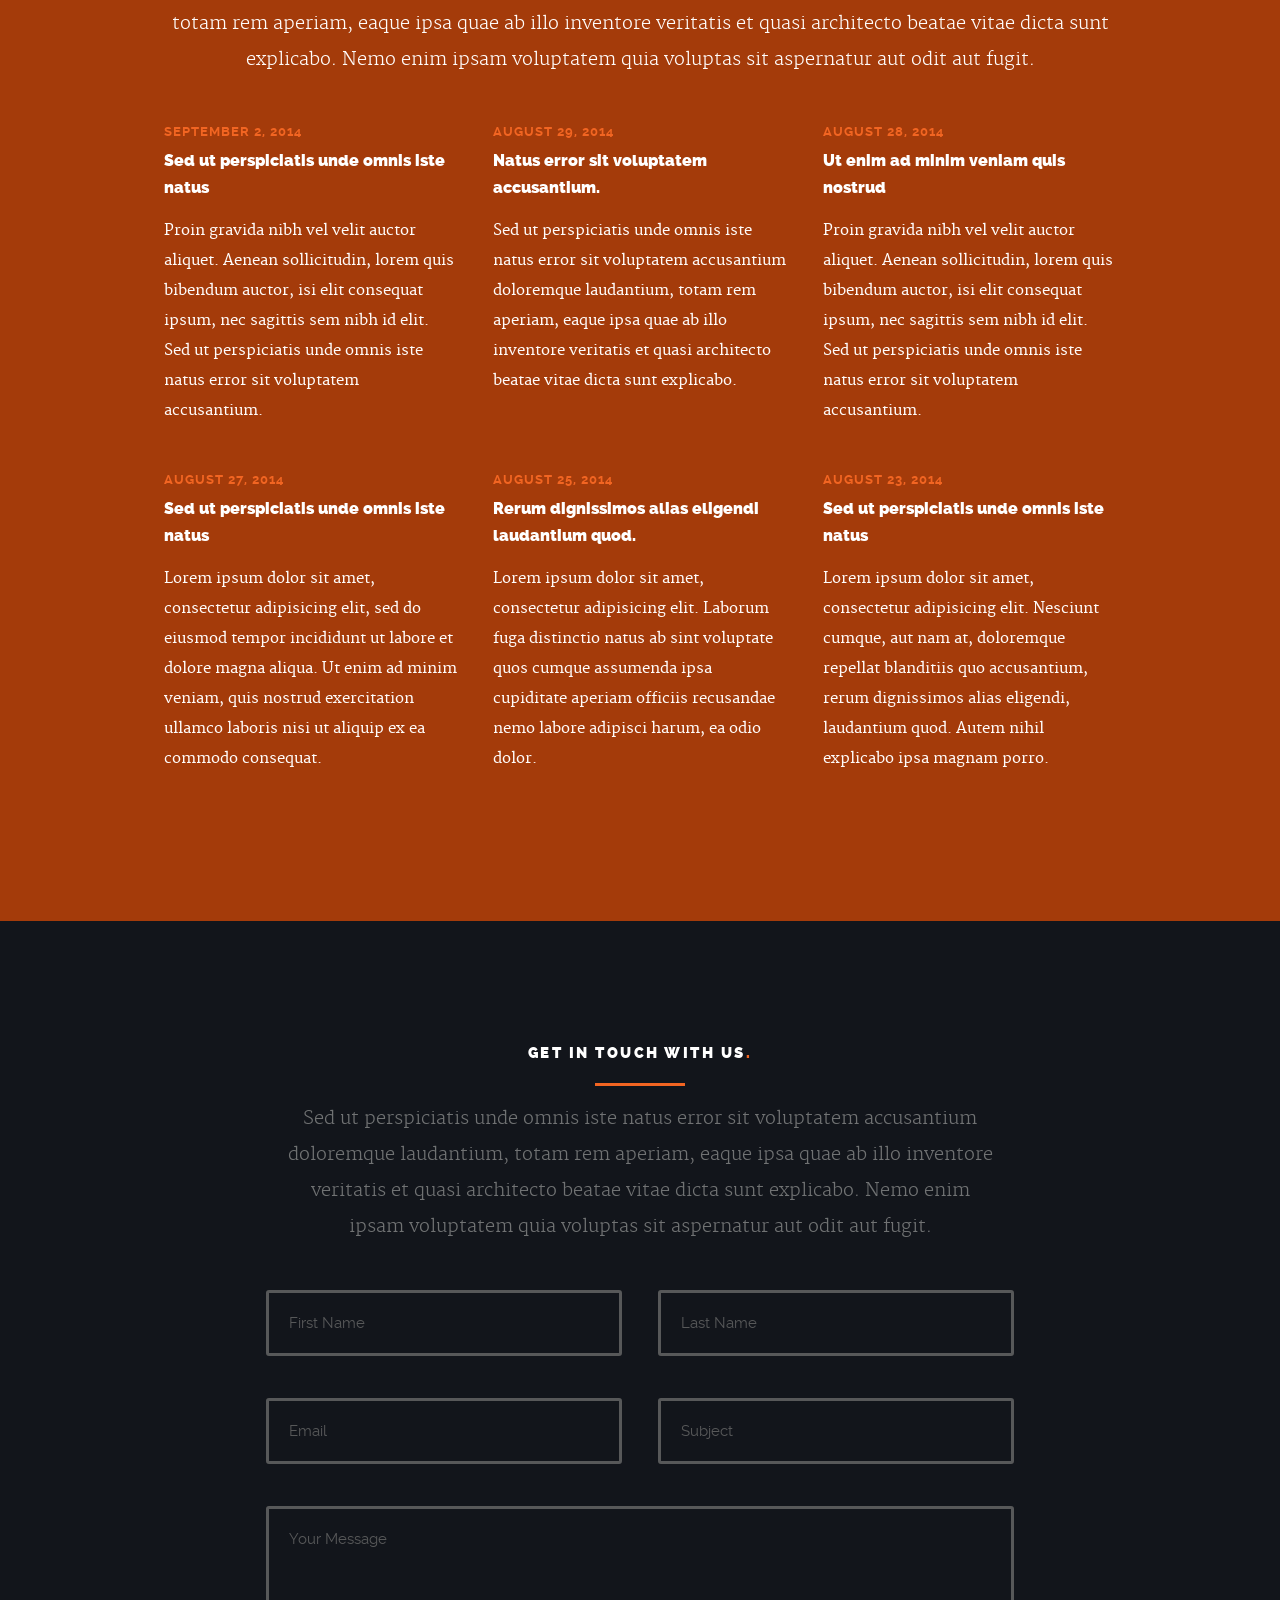
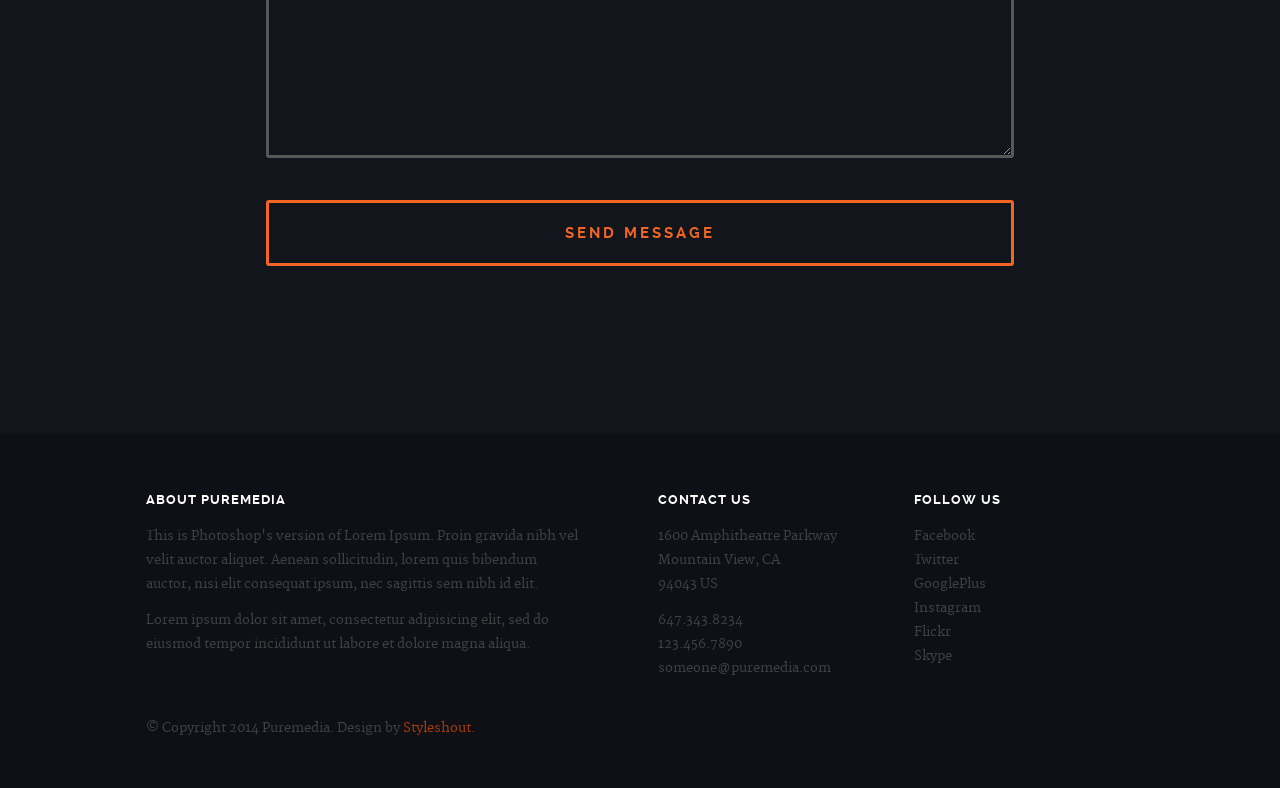
<file: index1.html>
<!DOCTYPE html>
<!--[if lt IE 8 ]><html class="no-js ie ie7" lang="en"> <![endif]-->
<!--[if IE 8 ]><html class="no-js ie ie8" lang="en"> <![endif]-->
<!--[if IE 9 ]><html class="no-js ie ie9" lang="en"> <![endif]-->
<!--[if (gte IE 9)|!(IE)]><!--><html class="no-js" lang="en"> <!--<![endif]-->
<head>

   <!--- Basic Page Needs
   ================================================== -->
   <meta charset="utf-8">
	<title>DJK Techs</title>
	<meta name="description" content="">  
	<meta name="author" content="">

   <!-- Mobile Specific Metas
   ================================================== -->
	<meta name="viewport" content="width=device-width, initial-scale=1, maximum-scale=1">

	<!-- CSS
    ================================================== -->
   <link rel="stylesheet" href="css/base.css">
	<link rel="stylesheet" href="css/main.css">
   <link rel="stylesheet" href="css/media-queries.css">         

   <!-- Script
   =================================================== -->
	<script src="js/modernizr.js"></script>

   <!-- Favicons
	=================================================== -->
	<link rel="shortcut icon" href="favicon.png" >

</head>

<body class="homepage">

   <div id="preloader"> 
	   <div id="status">
         <img src="images/loader.gif" height="60" width="60" alt="">
         <div class="loader">Loading...</div>
      </div>
   </div>
   

   <!-- Header
   =================================================== -->
   <header id="main-header">

   	<div class="row header-inner">

	      <div class="logo">
	         <a class="smoothscroll" href="#hero">Puremedia.</a>
	      </div>

	      <nav id="nav-wrap">         
	         
	         <a class="mobile-btn" href="#nav-wrap" title="Show navigation">
	         	<span class='menu-text'>Show Menu</span>
	         	<span class="menu-icon"></span>
	         </a>
         	<a class="mobile-btn" href="#" title="Hide navigation">
         		<span class='menu-text'>Hide Menu</span>
         		<span class="menu-icon"></span>
         	</a>         

	         <ul id="nav" class="nav">
	            <li class="current"><a class="smoothscroll" href="#hero">Home.</a></li>
		         <li><a class="smoothscroll" href="#portfolio">Works.</a></li>
	            <li><a class="smoothscroll" href="#services">Services.</a></li>
	            <li><a class="smoothscroll" href="#about">About.</a></li>
	            <li><a class="smoothscroll" href="#journal">Blog.</a></li>	            
	            <li><a class="smoothscroll" href="#contact">Contact.</a></li>
	         </ul> 

	      </nav> <!-- /nav-wrap -->	      

	   </div> <!-- /header-inner -->

   </header> 


   <!-- Hero
   =================================================== -->
   <section id="hero">	
   	  
		<div class="row hero-content">

			<div class="twelve columns flex-container">

			   <div id="hero-slider" class="flexslider">

				   <ul class="slides">

					   <!-- Slide -->
					   <li>
						   <div class="flex-caption">
								<h1>Hello, we are puremedia. We make awesome and stunning digital stuff.</h1>	
								<p><a class="button stroke smoothscroll" href="#about">More About Us</a></p>																   
							</div>						
					   </li>

					   <!-- Slide -->
					   <li>						
							<div class="flex-caption">
								<h1 >We imagine, craft and manage your brand in this new digital world.</h1>	
								<p><a class="button stroke smoothscroll" href="#portfolio">See Our Works</a></p>									   
							</div>					
					   </li>

					   <!-- Slide -->
					   <li>
						   <div class="flex-caption">
								<h1 >Take a look at some of <a class="smoothscroll" href="#portfolio" title="">our works</a> or <a class="smoothscroll" href="#contact" title="">contact us</a> to discuss how we can help you.</h1>
								<p><a class="button stroke smoothscroll" href="#contact">Get In Touch</a></p>										   
							</div>
					   </li>					              

				   </ul>

			   </div> <!-- .flexslider -->				   

	      </div> <!-- .flex-container -->      

		</div> <!-- .hero-content -->	   

   </section> <!-- #hero -->


   <!-- Portfolio
   ================================================== -->
   <section id="portfolio">

      <div class="row section-head">

      	<div class="twelve columns">

	         <h1>Our Latest Works<span>.</span></h1>

	         <hr />

	         <p>Sed ut perspiciatis unde omnis iste natus error sit voluptatem accusantium doloremque laudantium, totam rem aperiam,
	         eaque ipsa quae ab illo inventore veritatis et quasi architecto beatae vitae dicta sunt explicabo. Nemo enim ipsam
	         voluptatem quia voluptas sit aspernatur aut odit aut fugit.
	         </p>

	      </div>

      </div>

      <div class="row items">

      	<div class="twelve columns">

            <div id="portfolio-wrapper" class="bgrid-fourth s-bgrid-third mob-bgrid-half group">

          	   <div class="bgrid item">
                  <div class="item-wrap">

                     <a href="portfolio.html">
                        <img src="images/portfolio/grizzly.jpg" alt="Grizzly">
                        <div class="overlay"></div>                       
                        <div class="portfolio-item-meta">
          					      <h5>Grizzly</h5>
                              <p>Photography</p>
          					</div>                         
                     </a>

                  </div>
          		</div> <!-- /item -->

               <div class="bgrid item">
                  <div class="item-wrap">

                     <a href="portfolio.html">
                        <img src="images/portfolio/hotel.jpg" alt="Hotel Sign">
                        <div class="overlay">
                        	<div class="portfolio-item-meta">
          					      <h5>Hotel Sign</h5>
                              <p>Webdesign</p>
          					   </div>
                        </div>                        
                     </a>

                  </div>
          		</div> <!-- /item -->

               <div class="bgrid stack item">
                  <div class="item-wrap">

                     <a href="portfolio.html">
                        <img src="images/portfolio/beetle.jpg" alt="Beetle">                        
                        <div class="overlay">
                        	<div class="portfolio-item-meta">
          					      <h5>Beetle</h5>
                              <p>Branding</p>
          					   </div>
                        </div>                        
                     </a>

                  </div>
          		</div> <!-- /item -->

               <div class="bgrid item">
                  <div class="item-wrap">

                     <a href="portfolio.html">
                        <img src="images/portfolio/banjo-player.jpg" alt="Banjo Player">
                        <div class="overlay">
                        	<div class="portfolio-item-meta">
          					      <h5>Banjo Player</h5>
                              <p>Videography</p>
          					   </div>
                        </div>                       
                     </a>

                  </div>
          		</div> <!-- /item -->

               <div class="bgrid item">
                  <div class="item-wrap">

                     <a href="portfolio.html">
                     	<img src="images/portfolio/coffee.jpg" alt="Coffee Cup">
                       	<div class="overlay">
                       		<div class="portfolio-item-meta">
          					      <h5>Coffee Cup</h5>
                              <p>Photography</p>
          					   </div>
                       	</div>                        
                     </a>

                  </div>
          		</div> <!-- /item -->

               <div class="bgrid item">
                  <div class="item-wrap">

                     <a href="portfolio.html">
                        <img src="images/portfolio/farmerboy.jpg" alt="Farmerboy">
                        <div class="overlay">
                        	<div class="portfolio-item-meta">
          					      <h5>Farmerboy</h5>
                              <p>Branding</p>
          					   </div>
                        </div>                        
                     </a>

                  </div>
          		</div> <!-- /item -->

               <div class="bgrid item">
                  <div class="item-wrap">

                     <a href="portfolio.html">                        
                        <img src="images/portfolio/judah.jpg" alt="Judah">                       
                        <div class="overlay">
                        	<div class="portfolio-item-meta">
          					      <h5>Judah</h5>
                              <p>Web Design</p>
          					   </div>
                        </div>                        
                     </a>

                  </div>
          		</div> <!-- /item -->

               <div class="bgrid item">
                  <div class="item-wrap">

                     <a href="portfolio.html">
                        <img src="images/portfolio/embossed-paper.jpg" alt="Embossed Paper">
                        <div class="overlay">
                        	<div class="portfolio-item-meta">
          					      <h5>Embossed Paper</h5>
                              <p>Branding</p>
          					   </div>
                        </div>                                                
                     </a>                   

                  </div>
          		</div>  <!-- item end -->

            </div> <!-- /portfolio-wrapper -->

         </div> <!-- /twelve -->

      </div>  <!-- /row -->
      
   </section> <!-- /Portfolio -->


   <!-- Services Section
   ================================================== -->
   <section id="services">

   	<div class="row section-head">

   		<div class="twelve columns">

	         <h1>Our Awesome Services<span>.</span></h1>

	         <hr />

	         <p>Sed ut perspiciatis unde omnis iste natus error sit voluptatem accusantium doloremque laudantium, totam rem aperiam,
	         eaque ipsa quae ab illo inventore veritatis et quasi architecto beatae vitae dicta sunt explicabo. Nemo enim ipsam
	         voluptatem quia voluptas sit aspernatur aut odit aut fugit.
	         </p>

         </div>

      </div>

      <div class="row">

      	<div class="twelve columns">

	      	<div class="service-list bgrid-third s-bgrid-half mob-bgrid-whole">

	      		<div class="bgrid">

	               <div class="icon-part">
	               	<span class="icon-graph"></span>
	               </div>

	               <h3>Marketing.</h3>

	               <div class="service-content">	                  
		               <p>Sed ut perspiciatis unde omnis iste natus error sit voluptatem accusantium doloremque laudantium, totam rem aperiam, eaque ipsa quae ab illo inventore veritatis et quasi architecto beatae vitae dicta sunt explicabo. 
	         			</p> 
	               </div>      

	            </div> <!-- /bgrid -->

				   <div class="bgrid">

	              	<div class="icon-part">
	               	<i class="icon-film"></i>
	               </div>

	               <h3>Videography.</h3>                  

	               <div class="service-content">	                  
		               <p>Sed ut perspiciatis unde omnis iste natus error sit voluptatem accusantium doloremque laudantium, totam rem aperiam, eaque ipsa quae ab illo inventoveritatis et quasi architecto beatae vitae dicta sunt explicabo.
	         			</p> 
	               </div>                                 

	            </div> <!-- /bgrid -->

				   <div class="bgrid">

	              	<div class="icon-part">	               	
	               	<i class="icon-camera"></i>
	               </div>

	               <h3>Photography.</h3>

	               <div class="service-content">		                  
		               <p>Sed ut perspiciatis unde omnis iste natus error sit voluptatem accusantium doloremque laudantium, totam rem aperiam, eaque ipsa quae ab illo inventore veritatis et quasi architecto beatae vitae dicta sunt explicabo. 
	         			</p> 
	               </div>                               

	            </div> <!-- /bgrid -->

				   <div class="bgrid first">

	              	<div class="icon-part">
	               	<i class="icon-eye"></i>	               	
	               </div>
	                  
	               <h3>Branding.</h3> 

	               <div class="service-content">	                  
		               <p>Sed ut perspiciatis unde omnis iste natus error sit voluptatem accusantium doloremque laudantium, totam rem aperiam, eaque ipsa quae ab illo inventore veritatis et quasi architecto beatae vitae dicta sunt explicabo. 
	         			</p> 
	               </div>                                 

	            </div> <!-- /bgrid -->

				   <div class="bgrid">

	              	<div class="icon-part">
	               	<i class="icon-screen-desktop"></i>
	               </div>
	                  
	               <h3>Web Design.</h3>

	               <div class="service-content">	                  
		               <p>Sed ut perspiciatis unde omnis iste natus error sit voluptatem accusantium doloremque laudantium, totam rem aperiam, eaque ipsa quae ab illo inventore veritatis et quasi architecto beatae vitae dicta sunt explicabo. 
	         			</p> 
	               </div>                                 

	             </div> <!-- /bgrid -->

				   <div class="bgrid">

	               <div class="icon-part">
	               	<i class="icon-eyeglasses"></i>
	               </div>

	               <h3>Web Development.</h3>

	               <div class="service-content">
		               <p>Sed ut perspiciatis unde omnis iste natus error sit voluptatem accusantium doloremque laudantium, totam rem aperiam, eaque ipsa quae ab illo inventore veritatis et quasi architecto beatae vitae dicta sunt explicabo. 
	         			</p> 
	               </div>                              

	            </div> <!-- /bgrid -->

	      	</div> <!-- /service-list -->

	      </div> <!-- /twelve -->

      </div> <!-- /row -->      

   </section> <!-- /services -->   


   <!-- About Section
   ================================================== -->
   <section id="about">

   	<div class="row section-head">

   		<div class="twelve columns">

	         <h1>Who Are We<span>.</span></h1>

	         <hr />

	         <p>Sed ut perspiciatis unde omnis iste natus error sit voluptatem accusantium doloremque laudantium, totam rem aperiam,
	         eaque ipsa quae ab illo inventore veritatis et quasi architecto beatae vitae dicta sunt explicabo. Nemo enim ipsam
	         voluptatem quia voluptas sit aspernatur aut odit aut fugit.
	         </p>

	      </div>

      </div>

      <div class="row about-content"> 

      	<div class="mob-whole six columns left">

      		<h3>Our Process.</h3>	

	      	<p>Sed ut perspiciatis unde omnis iste natus error sit voluptatem accusantium doloremque laudantium, totam rem aperiam,
	         eaque ipsa quae ab illo inventore veritatis et quasi architecto beatae vitae dicta sunt explicabo. Nemo enim ipsam
	         voluptatem quia voluptas sit aspernatur aut odit aut fugit.
	         </p>

      	</div> <!-- /left -->

      	<div class="mob-whole six columns right">

	      	<h3>Our Approach.</h3>

	      	<p>Sed ut perspiciatis unde omnis iste natus error sit voluptatem accusantium doloremque laudantium, totam rem aperiam,
	         eaque ipsa quae ab illo inventore veritatis et quasi architecto beatae vitae dicta sunt explicabo. Nemo enim ipsam
	         voluptatem quia voluptas sit aspernatur aut odit aut fugit.
	         </p>	

      	</div> <!-- /right -->

      </div> <!-- /row -->    

      <div class="row about-content"> 

      	<div class="mob-whole six columns left">

	      	<h3>Our Goal.</h3>	

	      	<p>Sed ut perspiciatis unde omnis iste natus error sit voluptatem accusantium doloremque laudantium, totam rem aperiam,
	         eaque ipsa quae ab illo inventore veritatis et quasi architecto beatae vitae dicta sunt explicabo. Nemo enim ipsam
	         voluptatem quia voluptas sit aspernatur aut odit aut fugit.
	         </p>

      	</div> <!-- /left -->

      	<div class="mob-whole six columns right">

	      	<h3>Our Mission.</h3>

	      	<p>Sed ut perspiciatis unde omnis iste natus error sit voluptatem accusantium doloremque laudantium, totam rem aperiam,
	         eaque ipsa quae ab illo inventore veritatis et quasi architecto beatae vitae dicta sunt explicabo. Nemo enim ipsam
	         voluptatem quia voluptas sit aspernatur aut odit aut fugit.
	         </p>	

      	</div> <!-- /right -->

      </div> <!-- /row -->


      <!-- team
   	=================================================== -->
   	<div id='team'>

	      <div class="row team section-head">

	   		<div class="twelve columns">

		         <h1>Our Rockstar Team<span>.</span></h1>

		         <hr />

		         <p>Sed ut perspiciatis unde omnis iste natus error sit voluptatem accusantium doloremque laudantium, totam rem aperiam,
		         eaque ipsa quae ab illo inventore veritatis et quasi architecto beatae vitae dicta sunt explicabo. Nemo enim ipsam
		         voluptatem quia voluptas sit aspernatur aut odit aut fugit.
		         </p>	         

		      </div>

	      </div>

      	<div class="row about-content">

      		<div class="twelve columns">

		         <div id="team-wrapper" class="bgrid-half mob-bgrid-whole group">

		            <div class="bgrid member">

		               <div class="member-header">

		                 	<div class="member-pic">
									<img src="images/team/member01-k.jpg" alt=""/>                        	                       	
		                 	</div>

		                  <div class="member-name">
		                     <h3>Naruto Uzumaki</h3>
		                     <span>Creative Director</span>
		                  </div>

		               </div>							

		               <p>Proin gravida nibh vel velit auctor aliquet. Aenean sollicitudin, lorem quis bibendum auctor,
		               nisi elit consequat ipsum, nec sagittis sem nibh id elit. </p>

		               <ul class="member-social">
		                  <li><a href="#"><i class="fa fa-facebook"></i></a></li>
		                  <li><a href="#"><i class="fa fa-twitter"></i></a></li>
		                  <li><a href="#"><i class="fa fa-google-plus"></i></a></li>
		                  <li><a href="#"><i class="fa fa-linkedin"></i></a></li>
		                  <li><a href="#"><i class="fa fa-skype"></i></a></li>
		               </ul>

		          	</div> <!-- /member -->

		            <div class="bgrid member">

		              	<div class="member-header">
										
								<div class="member-pic">
		                 		<img src="images/team/member02-k.jpg" alt=""/>                        	
		                	</div>
		                
		                	<div class="member-name">
		                   	<h3>Sasuke Uchiha</h3>
		                   	<span>Lead Designer</span>
		                	</div>

		               </div>

		               <p>Proin gravida nibh vel velit auctor aliquet. Aenean sollicitudin, lorem quis bibendum auctor,
		               nisi elit consequat ipsum, nec sagittis sem nibh id elit. </p>

		               <ul class="member-social">
		                  <li><a href="#"><i class="fa fa-facebook"></i></a></li>
		                  <li><a href="#"><i class="fa fa-twitter"></i></a></li>
		                  <li><a href="#"><i class="fa fa-google-plus"></i></a></li>
		                  <li><a href="#"><i class="fa fa-linkedin"></i></a></li>
		                  <li><a href="#"><i class="fa fa-skype"></i></a></li>
		               </ul>

		       		</div> <!-- /member -->

		            <div class="bgrid member first">

							<div class="member-header">
							
								<div class="member-pic">
		                		<img src="images/team/member03-k.jpg" alt=""/>                        	
		               	</div>

		               	<div class="member-name">
		                  	<h3>Sakura Haruno</h3>
		                  	<span>Web Designer</span>
		               	</div>

							</div>

		               <p>Proin gravida nibh vel velit auctor aliquet. Aenean sollicitudin, lorem quis bibendum auctor,
		               nisi elit consequat ipsum, nec sagittis sem nibh id elit. </p>

		               <ul class="member-social">
		                  <li><a href="#"><i class="fa fa-facebook"></i></a></li>
		                  <li><a href="#"><i class="fa fa-twitter"></i></a></li>
		                  <li><a href="#"><i class="fa fa-google-plus"></i></a></li>
		                  <li><a href="#"><i class="fa fa-linkedin"></i></a></li>
		                  <li><a href="#"><i class="fa fa-skype"></i></a></li>
		               </ul>

		      		</div> <!-- /member -->

		            <div class="bgrid member">

		            	<div class="member-header">
										
								<div class="member-pic">
									<img src="images/team/member04-k.jpg" alt=""/>                        	                        	
		                 	</div>

		                  <div class="member-name">
		                     <h3>Shikamaru Nara</h3>
		                     <span>Web Designer</span>
		                  </div>

		               </div>

		               <p>Proin gravida nibh vel velit auctor aliquet. Aenean sollicitudin, lorem quis bibendum auctor,
		                  nisi elit consequat ipsum, nec sagittis sem nibh id elit. </p>

		               <ul class="member-social">
		                  <li><a href="#"><i class="fa fa-facebook"></i></a></li>
		                  <li><a href="#"><i class="fa fa-twitter"></i></a></li>
		                  <li><a href="#"><i class="fa fa-google-plus"></i></a></li>
		                  <li><a href="#"><i class="fa fa-linkedin"></i></a></li>
		                  <li><a href="#"><i class="fa fa-skype"></i></a></li>
		               </ul>

		            </div> <!-- /member -->

		         </div> <!-- /twelve -->

	         </div> <!-- /team-wrapper -->

         </div> <!-- /row -->

      </div> <!-- /team -->           

   </section> <!-- /about -->


   <!-- journal
   =================================================== -->
   <section id="journal">

	   <div class="row section-head">

	   	<div class="twelve columns">

			   <h1>Our Latest Ramblings<span>.</span></h1>

			   <hr />

			   <p>Sed ut perspiciatis unde omnis iste natus error sit voluptatem accusantium doloremque laudantium, totam rem aperiam,
		       eaque ipsa quae ab illo inventore veritatis et quasi architecto beatae vitae dicta sunt explicabo. Nemo enim ipsam
		       voluptatem quia voluptas sit aspernatur aut odit aut fugit.
		      </p>	         

		    </div>

	   </div>

      <div class="row">

      	<div class="twelve columns">

	         <div id="blog-wrapper" class="bgrid-third s-bgrid-half mob-bgrid-whole group">

	            <article class="bgrid">
						
						<h5>September 2, 2014</h5>
	               <h3><a href="single.html">Sed ut perspiciatis unde omnis iste natus</a></h3>
	                           
	               <p>Proin gravida nibh vel velit auctor aliquet. Aenean sollicitudin, lorem quis bibendum auctor,
	               isi elit consequat ipsum, nec sagittis sem nibh id elit. Sed ut perspiciatis unde omnis iste natus error sit voluptatem accusantium.
	               </p>
	                        
	            </article>

	            <article class="bgrid">
						
						<h5>August 29, 2014</h5>
	               <h3><a href="single.html">Natus error sit voluptatem accusantium.</a></h3>
	                           
	               <p>
	               Sed ut perspiciatis unde omnis iste natus error sit voluptatem accusantium doloremque laudantium, 
	               totam rem aperiam, eaque ipsa quae ab illo inventore veritatis et quasi architecto beatae vitae dicta sunt explicabo. 
	            	</p>
	                        
	            </article>

	            <article class="bgrid">
						
						<h5>August 28, 2014</h5>	
	               <h3><a href="single.html">Ut enim ad minim veniam quis nostrud</a></h3>
	                           
	               <p>
	               Proin gravida nibh vel velit auctor aliquet. Aenean sollicitudin, lorem quis bibendum auctor,
	               isi elit consequat ipsum, nec sagittis sem nibh id elit. Sed ut perspiciatis unde omnis iste natus error sit voluptatem accusantium. 
	            	</p>
	                        
	            </article>

	            <article class="bgrid first">
						
						<h5>August 27, 2014</h5>
	               <h3><a href="single.html">Sed ut perspiciatis unde omnis iste natus</a></h3>
	                           
	               <p>
	               Lorem ipsum dolor sit amet, consectetur adipisicing elit, sed do eiusmod
	               tempor incididunt ut labore et dolore magna aliqua. Ut enim ad minim veniam,
	               quis nostrud exercitation ullamco laboris nisi ut aliquip ex ea commodo
	               consequat.
	            	</p>
	                        
	            </article>

	            <article class="bgrid">
						
						<h5>August 25, 2014</h5>
	               <h3><a href="single.html">Rerum dignissimos alias eligendi laudantium quod.</a></h3>
	                           
	               <p>
	               Lorem ipsum dolor sit amet, consectetur adipisicing elit. Laborum fuga distinctio natus ab sint 
	               voluptate quos cumque assumenda ipsa cupiditate aperiam officiis recusandae nemo labore adipisci harum, 
	               ea odio dolor. 
	            	</p>
	                        
	            </article>

	            <article class="bgrid">
						
						<h5>August 23, 2014</h5>
	               <h3><a href="single.html">Sed ut perspiciatis unde omnis iste natus</a></h3>
	                           
	               <p>Lorem ipsum dolor sit amet, consectetur adipisicing elit. Nesciunt cumque, aut nam at, 
	               doloremque repellat blanditiis quo accusantium, rerum dignissimos alias eligendi, laudantium quod. 
	               Autem nihil explicabo ipsa magnam porro.
	            	</p>
	                        
	            </article>                     

	         </div> <!-- /blog-wrapper -->

	      </div> <!-- /twelve -->

      </div> <!-- /row -->

   </section> <!-- /blog -->

   
   <!-- Contact Section
   ================================================== -->
   <section id="contact">

   	<div class="row section-head">

   		<div class="twelve columns">

	         <h1>Get In Touch With Us<span>.</span></h1>

	         <hr />

	         <p>Sed ut perspiciatis unde omnis iste natus error sit voluptatem accusantium doloremque laudantium, totam rem aperiam,
	         eaque ipsa quae ab illo inventore veritatis et quasi architecto beatae vitae dicta sunt explicabo. Nemo enim ipsam
	         voluptatem quia voluptas sit aspernatur aut odit aut fugit.
	         </p>

	      </div>

      </div>

      <div class="row form-section">
      	
      	<div id="contact-form" class="twelve columns">

            <form name="contactForm" id="contactForm" method="post" action="">

      			<fieldset>

                  <div class="row">

	                  <div class="six columns mob-whole">
	                  	<label for="contactFname">First Name <span class="required">*</span></label>	      						   
	      					<input name="contactFname" type="text" id="contactFname" placeholder="First Name" value="" />	      					
	                  </div>

	                  <div class="six columns mob-whole">	
	                  	<label for="contactLname">Last Name <span class="required">*</span></label>      						   
	      					<input name="contactLname" type="text" id="contactLname" placeholder="Last Name" value="" />	      					
	                  </div>	                        

                  </div>

                  <div class="row">

	                  <div class="six columns mob-whole">	
	                  	<label for="contactEmail">Email <span class="required">*</span></label>      						   
	      					<input name="contactEmail" type="text" id="contactEmail" placeholder="Email" value="" />	      					
	                  </div>

	                  <div class="six columns mob-whole">	 
	                  	<label for="contactSubject">Subject</label>     						   
	      					<input name="contactSubject" type="text" id="contactSubject" placeholder="Subject"  value="" />	      					
	                  </div>

                  </div>

                  <div class="row">

	                  <div class="twelve columns">
	                     <label  for="contactMessage">Message <span class="required">*</span></label>
	                     <textarea name="contactMessage"  id="contactMessage" placeholder="Your Message" rows="10" cols="50" ></textarea>
	                  </div>

                  </div>

                  <div>
                     <button class="submit full-width">Send Message</button>
                     <div id="image-loader">
                        <img src="images/loader.gif" alt="" />
                     </div>
                  </div>

      			</fieldset>
      				
      		</form> <!-- /contactForm -->

            <!-- message box -->
            <div id="message-warning"></div>
            <div id="message-success">
               <i class="fa fa-check"></i>Your message was sent, thank you!<br />
    			</div>

         </div> <!-- /contact-form -->      	

      </div> <!-- /form-section -->     

   </section>  <!-- /contact-->


   <!-- Footer
   ================================================== -->
   <footer>

      <div class="row">       

         <div class="six columns tab-whole footer-about">
				
				<h3>About Puremedia</h3>
               
            <p>This is Photoshop's version  of Lorem Ipsum. Proin gravida nibh vel velit auctor aliquet.
            Aenean sollicitudin, lorem quis bibendum auctor, nisi elit consequat ipsum, nec sagittis sem
            nibh id elit. 
            </p>

            <p>Lorem ipsum dolor sit amet, consectetur adipisicing elit, sed do eiusmod tempor 
            	incididunt ut labore et dolore magna aliqua.</p>        

         </div> <!-- /footer-about -->

         <div class="six columns tab-whole right-cols">

            <div class="row">

               <div class="columns">
                  <h3 class="address">Contact Us</h3>
                  <p>
                  1600 Amphitheatre Parkway<br>
                  Mountain View, CA<br>
                  94043 US
                  </p>

                  <ul>
                    <li><a href="tel:6473438234">647.343.8234</a></li>
                    <li><a href="tel:1234567890">123.456.7890</a></li>
                    <li><a href="mailto:someone@puremedia.com">someone@puremedia.com</a></li>
                  </ul>                  
               </div> <!-- /columns -->             

               <div class="columns last">
                  <h3 class="contact">Follow Us</h3>

                  <ul>
                     <li><a href="#">Facebook</a></li>
                     <li><a href="#">Twitter</a></li>
                     <li><a href="#">GooglePlus</a></li>
                     <li><a href="#">Instagram</a></li>
                     <li><a href="#">Flickr</a></li>
                     <li><a href="#">Skype</a></li>
                  </ul>
                  
               </div> <!-- /columns --> 

            </div> <!-- /Row(nested) -->

         </div>

         <p class="copyright">&copy; Copyright 2014 Puremedia. Design by <a href="http://www.styleshout.com/">Styleshout.</a></p>        

         <div id="go-top">
            <a class="smoothscroll" title="Back to Top" href="#hero"><span>Top</span><i class="fa fa-long-arrow-up"></i></a>
         </div>

      </div> <!-- /row -->

   </footer> <!-- /footer -->


   <!-- Java Script
   ================================================== -->
   <script src="http://ajax.googleapis.com/ajax/libs/jquery/1.10.2/jquery.min.js"></script>
   <script>window.jQuery || document.write('<script src="js/jquery-1.10.2.min.js"><\/script>')</script>
   <script type="text/javascript" src="js/jquery-migrate-1.2.1.min.js"></script>   
   <script src="js/jquery.flexslider.js"></script>
   <script src="js/jquery.fittext.js"></script>
   <script src="js/backstretch.js"></script> 
   <script src="js/waypoints.js"></script>  
   <script src="js/main.js"></script>

</body>

</html>
</file>
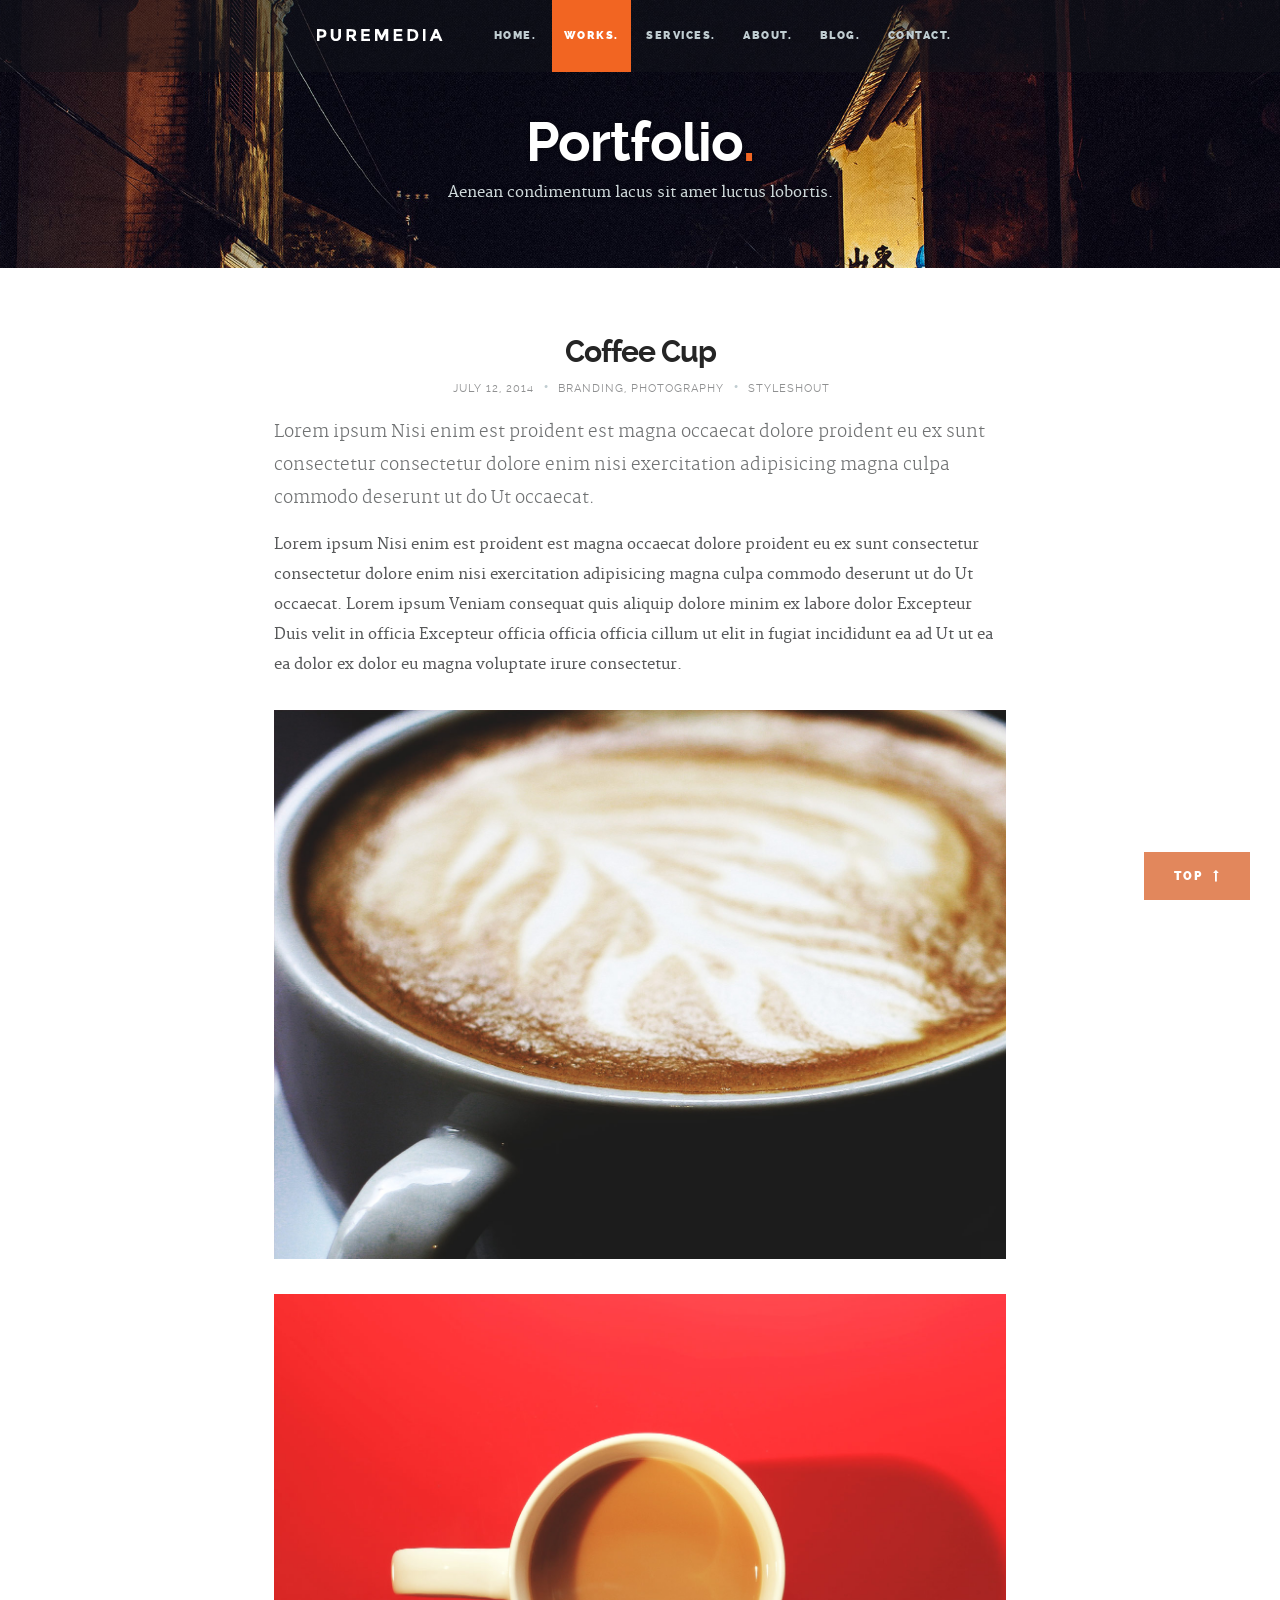
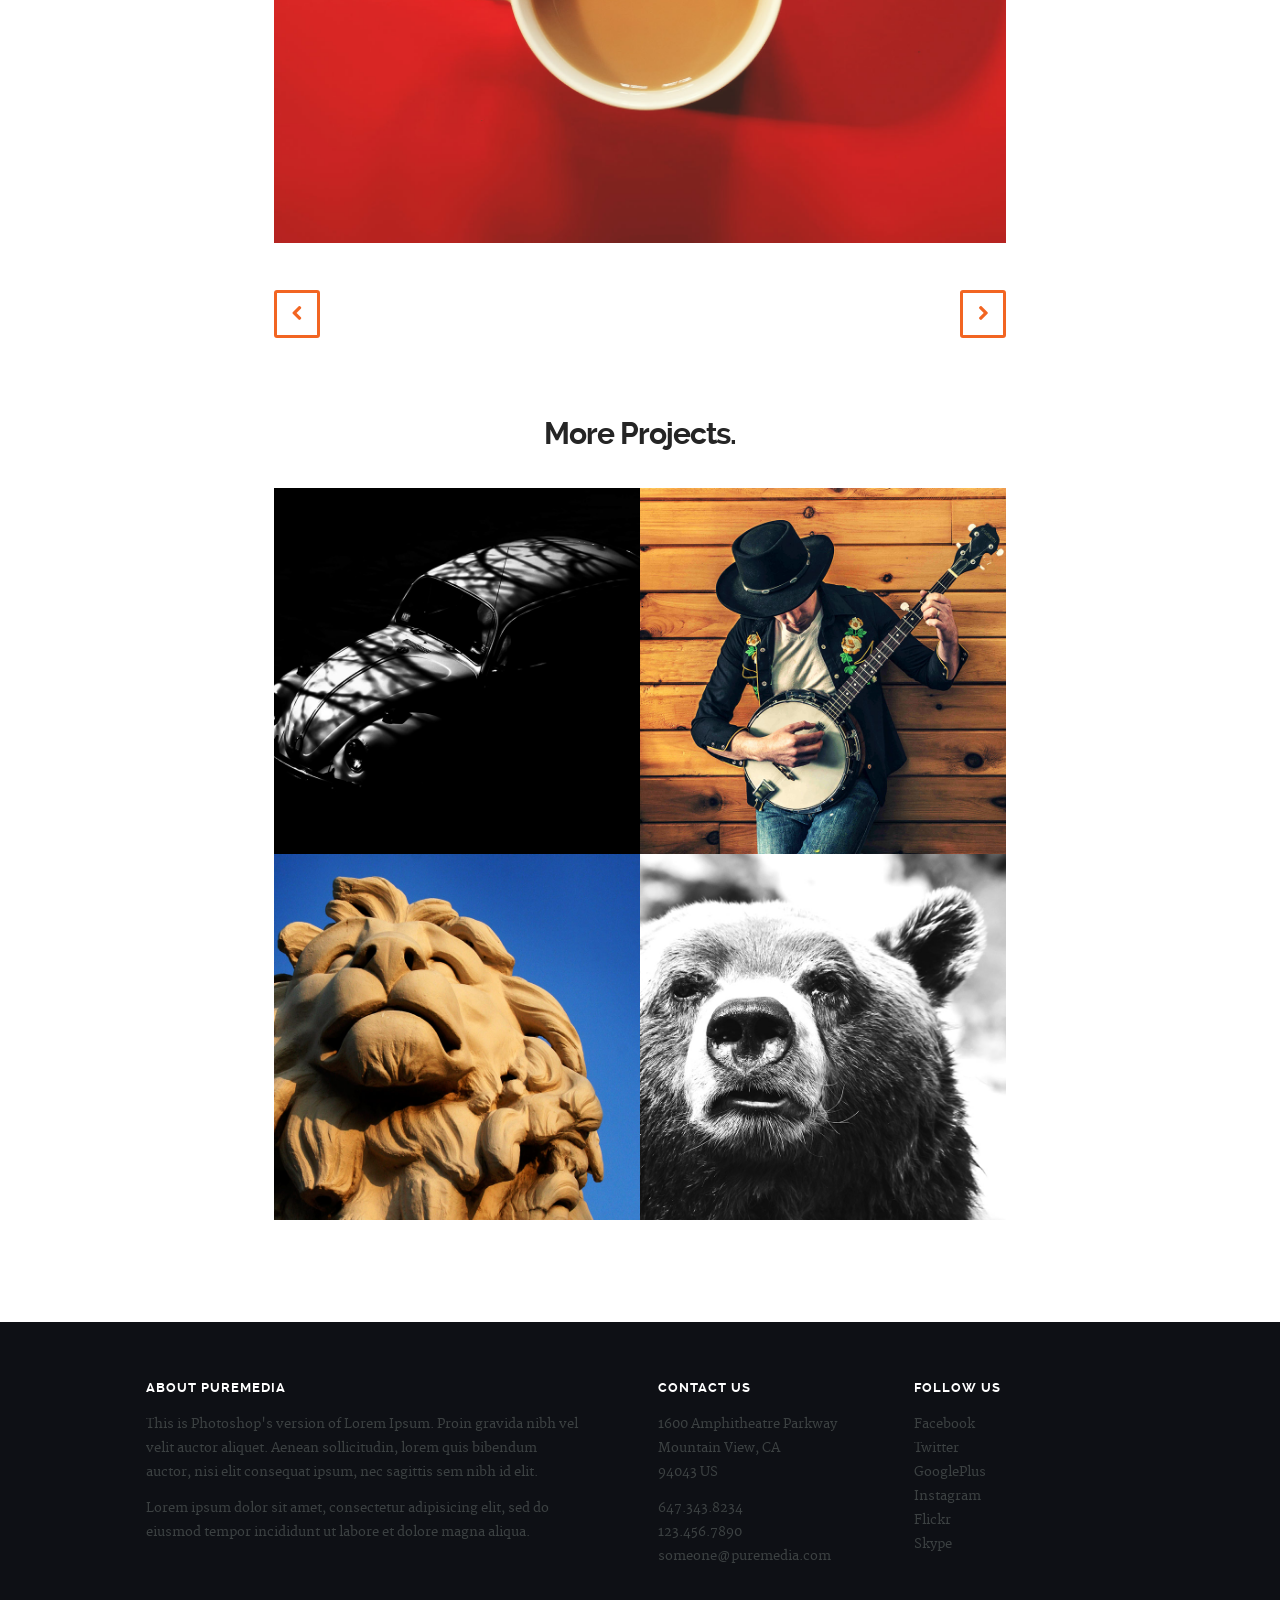
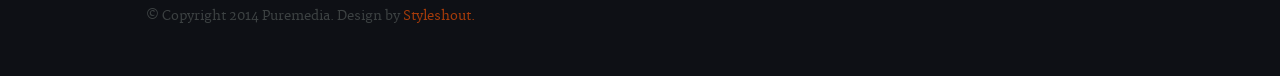
<file: portfolio.html>
<!DOCTYPE html>
<!--[if lt IE 8 ]><html class="no-js ie ie7" lang="en"> <![endif]-->
<!--[if IE 8 ]><html class="no-js ie ie8" lang="en"> <![endif]-->
<!--[if IE 9 ]><html class="no-js ie ie9" lang="en"> <![endif]-->
<!--[if (gte IE 9)|!(IE)]><!--><html class="no-js" lang="en"> <!--<![endif]-->
<head>

   <!--- Basic Page Needs
   ================================================== -->
   <meta charset="utf-8">
	<title>Portfolio - Puremedia</title>
	<meta name="description" content="">  
	<meta name="author" content="">

   <!-- Mobile Specific Metas
   ================================================== -->
	<meta name="viewport" content="width=device-width, initial-scale=1, maximum-scale=1">

	<!-- CSS
    ================================================== -->
   <link rel="stylesheet" href="css/base.css">
	<link rel="stylesheet" href="css/main.css">
   <link rel="stylesheet" href="css/media-queries.css">         

   <!-- Script
   =================================================== -->
	<script src="js/modernizr.js"></script>

   <!-- Favicons
	=================================================== -->
	<link rel="shortcut icon" href="favicon.png" >

</head>

<body>

   <div id="top"></div>
   <div id="preloader"> 
	   <div id="status">
         <img src="images/loader.gif" height="60" width="60" alt="">
         <div class="loader">Loading...</div>
      </div>
   </div>

   <!-- Header
   =================================================== -->
   <header id="main-header">

   	<div class="row header-inner">

	      <div class="logo">
	         <a href="index.html">Puremedia.</a>
	      </div>

	      <nav id="nav-wrap">         
	         
	         <a class="mobile-btn" href="#nav-wrap" title="Show navigation">
	         	<span class='menu-text'>Show Menu</span>
	         	<span class="menu-icon"></span>
	         </a>
         	<a class="mobile-btn" href="#" title="Hide navigation">
         		<span class='menu-text'>Hide Menu</span>
         		<span class="menu-icon"></span>
         	</a>         

	         <ul id="nav" class="nav">
	            <li><a href="index.html#hero">Home.</a></li>
		         <li class="current"><a href="index.html#portfolio">Works.</a></li>
	            <li><a href="index.html#services">Services.</a></li>
	            <li><a href="index.html#about">About.</a></li>
	            <li><a href="index.html#journal">Blog.</a></li>	        
	            <li><a href="index.html#contact">Contact.</a></li>
	         </ul> 

	      </nav> <!-- /nav-wrap -->	      

	   </div> <!-- /header-inner -->

   </header>


   <!-- Page Title
   ================================================== -->
   <section id="page-title">	
   	  
		<div class="row">

			<div class="twelve columns">

				<h1>Portfolio<span>.</span></h1>
				<p>Aenean condimentum lacus sit amet luctus lobortis.</p>

			</div>			    

		</div> <!-- /row -->	   

   </section> <!-- /page-title -->


   <!-- Content
   ================================================== -->
   <section id="content">

   	<div class="row portfolio-content">

	   	<div class="entry tab-whole nine columns centered">

	         <header class="entry-header">

					<h1 class="entry-title">
							Coffee Cup
					</h1> 				 
						
					<div class="entry-meta">
						<ul>
							<li>July 12, 2014</li>
							<span class="meta-sep">•</span>								
							<li>
								<a rel="skills tag" title="" href="#">Branding</a>, 
								<a rel="skills tag" title="" href="#">Photography</a>
							</li>
							<span class="meta-sep">•</span>
							<li><a rel="client" title="" href="#">styleshout</a></li>
						</ul>
					</div> 
						 
				</header>

				<div class="entry-content">
					<p class="lead">Lorem ipsum Nisi enim est proident est magna occaecat dolore proident eu ex sunt consectetur consectetur dolore enim nisi exercitation adipisicing magna culpa commodo deserunt ut do Ut occaecat.</p>

					<p>Lorem ipsum Nisi enim est proident est magna occaecat dolore proident eu ex sunt consectetur consectetur dolore enim nisi exercitation adipisicing magna culpa commodo deserunt ut do Ut occaecat. Lorem ipsum Veniam consequat quis aliquip dolore minim ex labore dolor Excepteur Duis velit in officia Excepteur officia officia officia cillum ut elit in fugiat incididunt ea ad Ut ut ea ea dolor ex dolor eu magna voluptate irure consectetur.</p>
				</div>

				<div class="entry-content-media">
					<div class="post-thumb">
						<img src="images/portfolio/b-coffee-02.jpg">
						<img src="images/portfolio/b-coffee-01.jpg">
					</div> 
				</div> 					 

				<div class="pagenav group">
		  			  <span class="prev"><a href="#" rel="prev">Previous</a></span>
		  			<span class="next"><a href="#" rel="next">Next</a></span>  				   
	  			</div>  										   
	         
	      </div> <!-- /entry -->	      

	   </div> <!-- /portfolio-content -->
	   

		<div class="row more-projects">

		   <h1>More Projects.</h1> 

			<div class="tab-whole nine columns centered">

	         <div id="portfolio-wrapper" class="bgrid-half tab-bgrid-halfgroup">

	          	<div class="bgrid item">
	               <div class="item-wrap">

	                  <a href="portfolio.html">
                        <img src="images/portfolio/beetle.jpg" alt="Beetle">                      
                        <div class="overlay">
                        	<div class="portfolio-item-meta">
          					      <h5>Beetle</h5>
                              <p>Branding</p>
          					   </div>
                        </div>                        
                     </a>

	               </div>
	          	</div> <!-- /item -->

	            <div class="bgrid item">
	               <div class="item-wrap">

	                  <a href="portfolio.html">
                        <img src="images/portfolio/banjo-player.jpg" alt="Banjo Player">
                        <div class="overlay">
                        	<div class="portfolio-item-meta">
          					      <h5>Banjo Player</h5>
                              <p>Videography</p>
          					   </div>
                        </div>                       
                     </a>

	               </div>
	          	</div> <!-- item end -->

	            <div class="bgrid stack item">
	               <div class="item-wrap">

	                 <a href="portfolio.html">                        
                        <img src="images/portfolio/judah.jpg" alt="Judah">                       
                        <div class="overlay">
                        	<div class="portfolio-item-meta">
          					      <h5>Judah</h5>
                              <p>Web Design</p>
          					   </div>
                        </div>                        
                     </a>    

	               </div>
	         	</div> <!-- item end -->

	            <div class="bgrid item">
	               <div class="item-wrap">

	                  <a href="portfolio.html">
                        <img src="images/portfolio/grizzly.jpg" alt="Grizzly">
                        <div class="overlay"></div>                       
                        <div class="portfolio-item-meta">
          					      <h5>Grizzly</h5>
                              <p>Photography</p>
          					</div>                         
                     </a>   

	               </div>
	         	</div> <!-- item end -->               

	         </div> <!-- /portfolio-wrapper -->

	      </div> <!-- /nine -->

		</div> <!-- /more-projects --> 

   </section> <!-- /content -->  


   <!-- Footer
   ================================================== -->
   <footer>

      <div class="row">       

         <div class="six columns tab-whole footer-about">
				
				<h3>About Puremedia</h3>
               
            <p>This is Photoshop's version  of Lorem Ipsum. Proin gravida nibh vel velit auctor aliquet.
            Aenean sollicitudin, lorem quis bibendum auctor, nisi elit consequat ipsum, nec sagittis sem
            nibh id elit. 
            </p>

            <p>Lorem ipsum dolor sit amet, consectetur adipisicing elit, sed do eiusmod tempor 
            	incididunt ut labore et dolore magna aliqua.</p>        

         </div> <!-- /footer-about -->

         <div class="six columns tab-whole right-cols">

            <div class="row">

               <div class="columns">
                  <h3 class="address">Contact Us</h3>
                  <p>
                  1600 Amphitheatre Parkway<br>
                  Mountain View, CA<br>
                  94043 US
                  </p>

                  <ul>
                    <li><a href="tel:6473438234">647.343.8234</a></li>
                    <li><a href="tel:1234567890">123.456.7890</a></li>
                    <li><a href="mailto:someone@puremedia.com">someone@puremedia.com</a></li>
                  </ul>                  
               </div> <!-- /columns -->             

               <div class="columns last">
                  <h3 class="contact">Follow Us</h3>

                  <ul>
                     <li><a href="#">Facebook</a></li>
                     <li><a href="#">Twitter</a></li>
                     <li><a href="#">GooglePlus</a></li>
                     <li><a href="#">Instagram</a></li>
                     <li><a href="#">Flickr</a></li>
                     <li><a href="#">Skype</a></li>
                  </ul>
                  
               </div> <!-- /columns --> 

            </div> <!-- /Row(nested) -->

         </div>

         <p class="copyright">&copy; Copyright 2014 Puremedia. Design by <a href="http://www.styleshout.com/">Styleshout.</a></p>        

         <div id="go-top">
            <a class="smoothscroll" title="Back to Top" href="#top"><span>Top</span><i class="fa fa-long-arrow-up"></i></a>
         </div>

      </div> <!-- /row -->

   </footer> <!-- /footer -->


   <!-- Java Script
   ================================================== -->
   <script src="http://ajax.googleapis.com/ajax/libs/jquery/1.10.2/jquery.min.js"></script>
   <script>window.jQuery || document.write('<script src="js/jquery-1.10.2.min.js"><\/script>')</script>
   <script type="text/javascript" src="js/jquery-migrate-1.2.1.min.js"></script>   
   <script src="js/jquery.flexslider.js"></script>
   <script src="js/jquery.fittext.js"></script>
   <script src="js/backstretch.js"></script> 
   <script src="js/waypoints.js"></script>  
   <script src="js/main.js"></script>

</body>

</html>
</file>
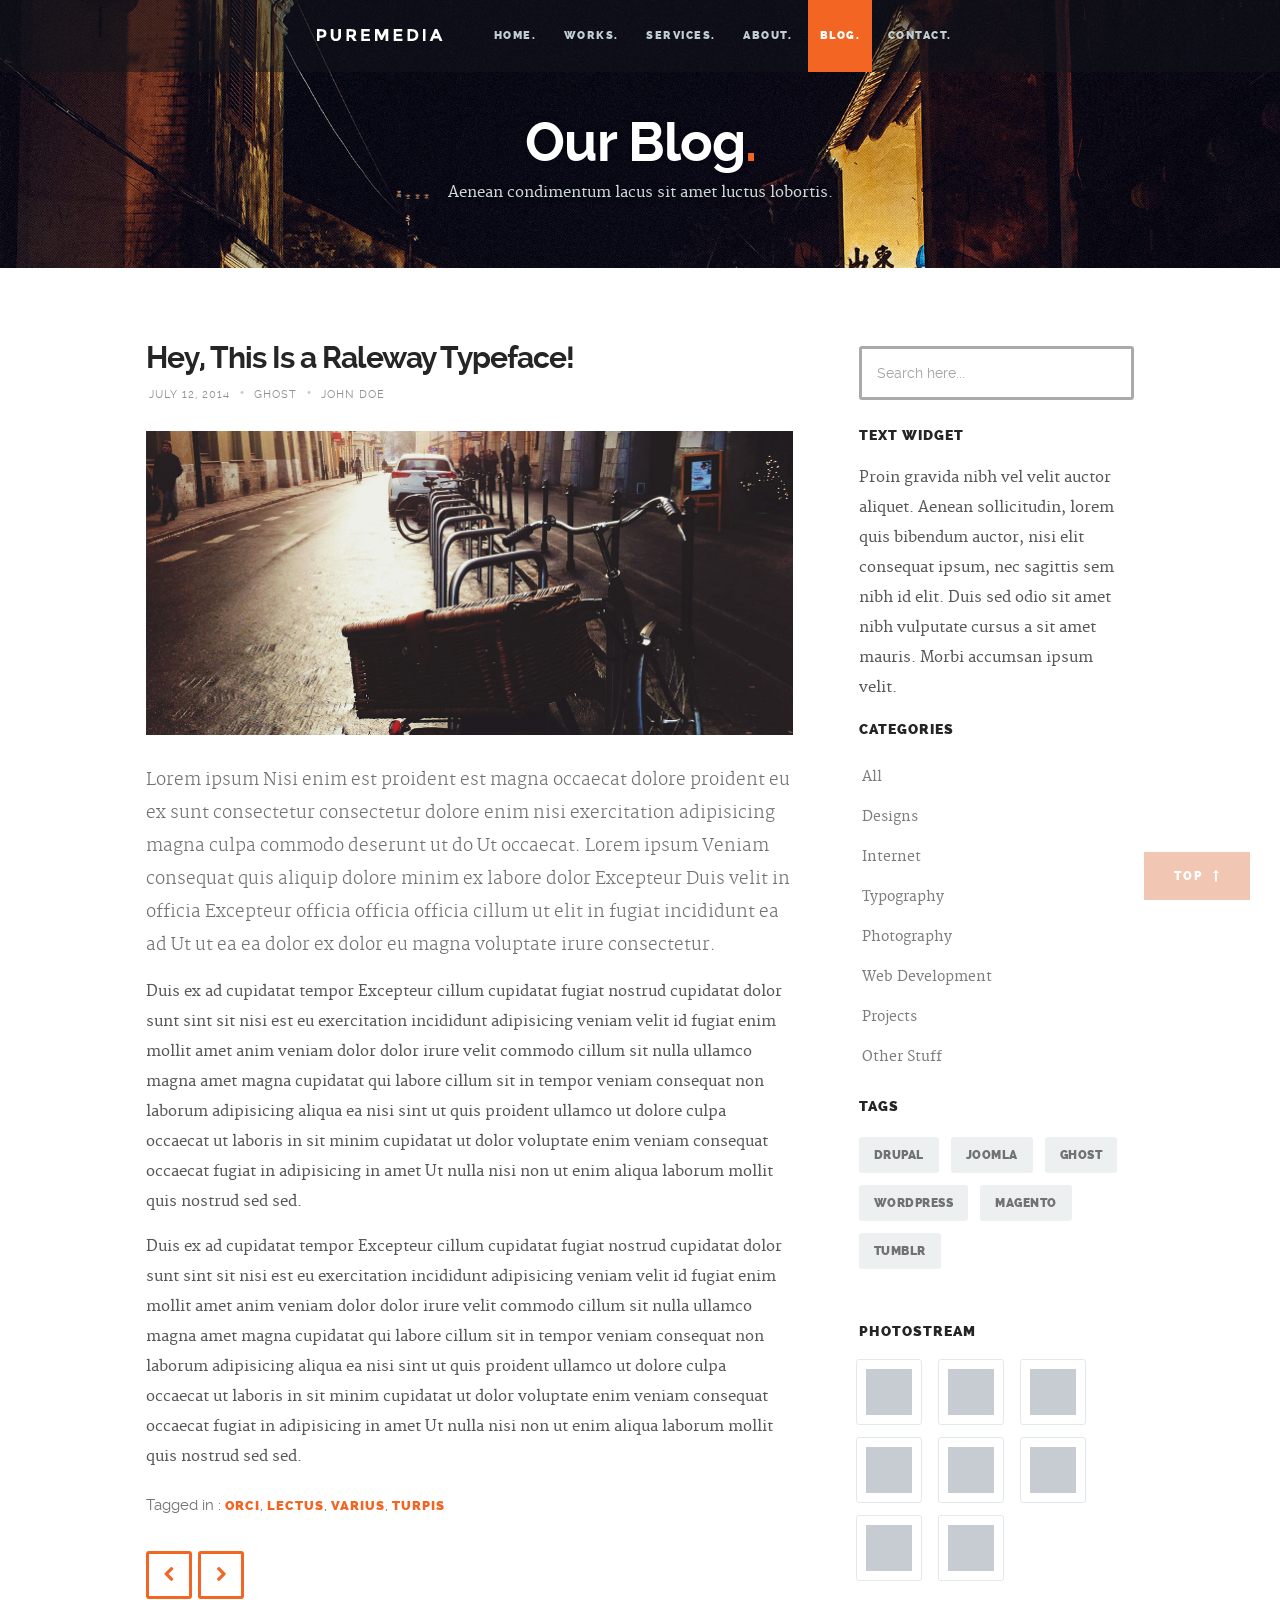
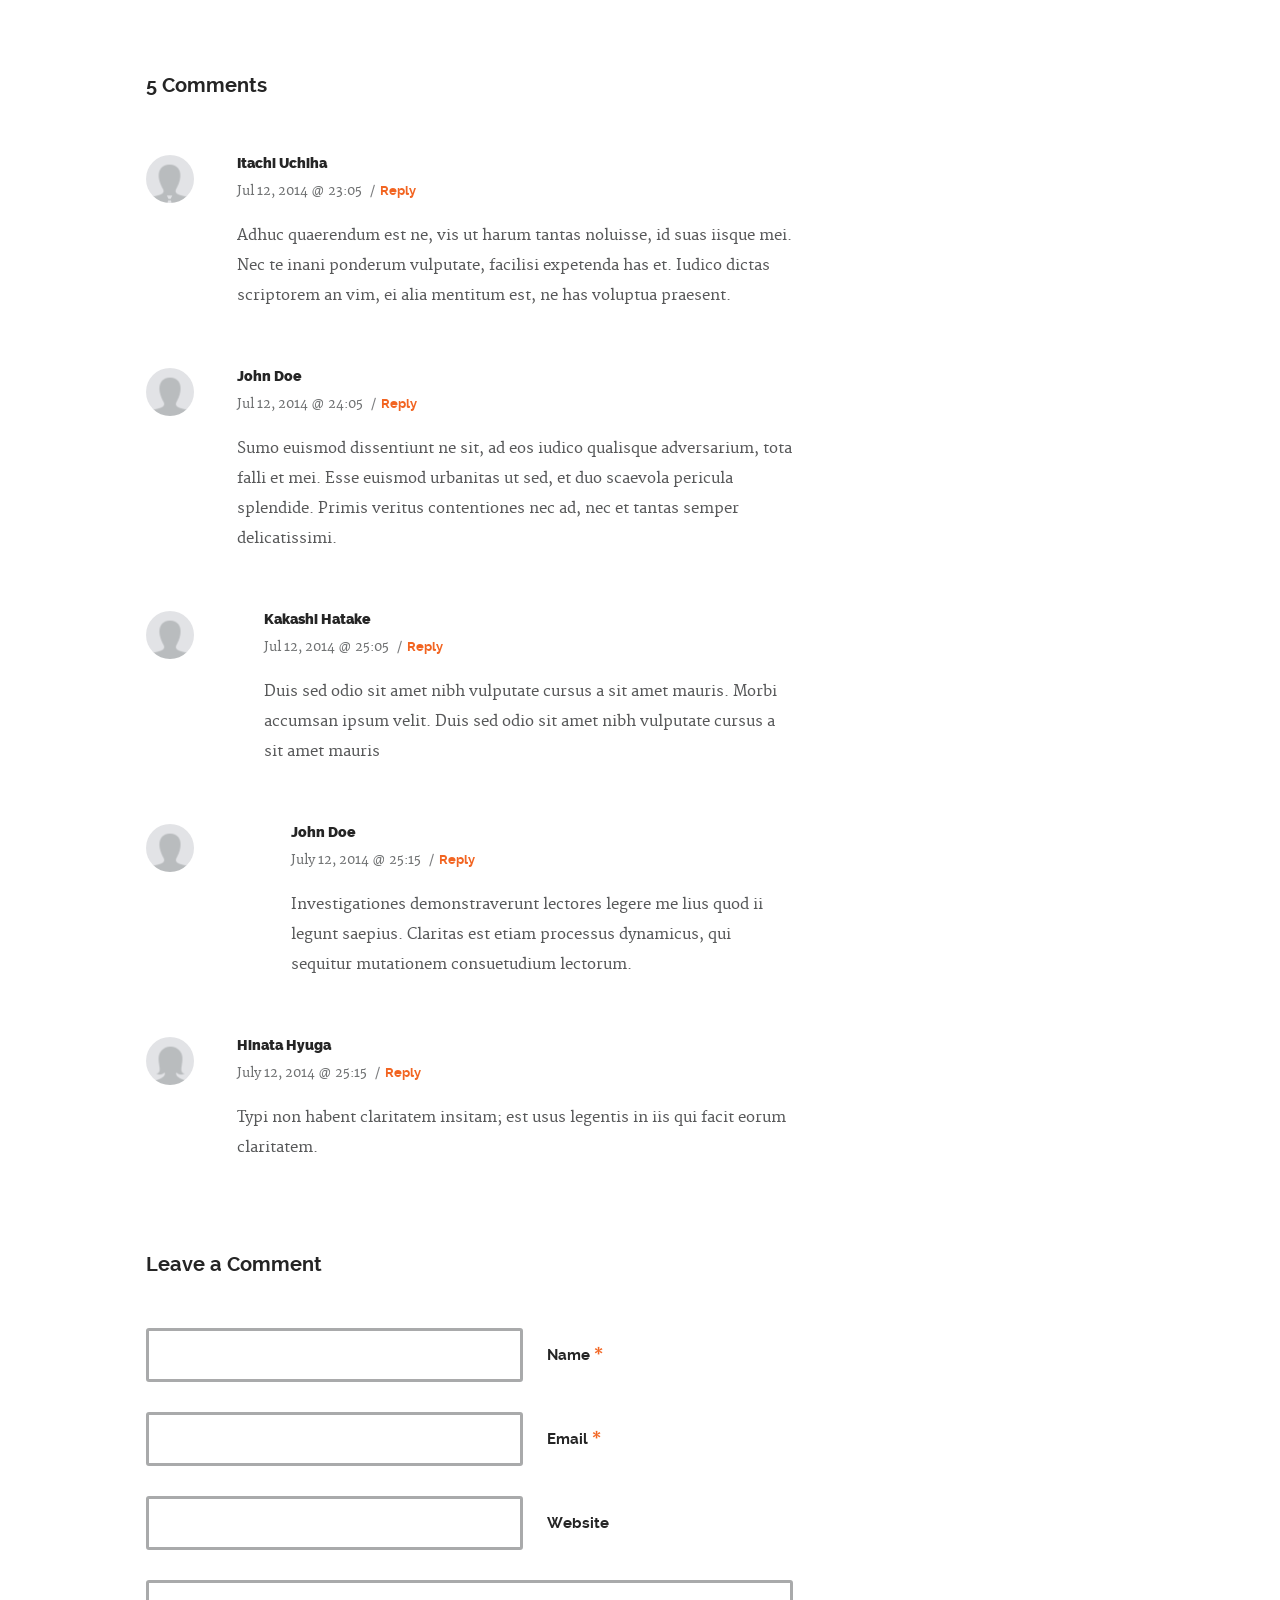
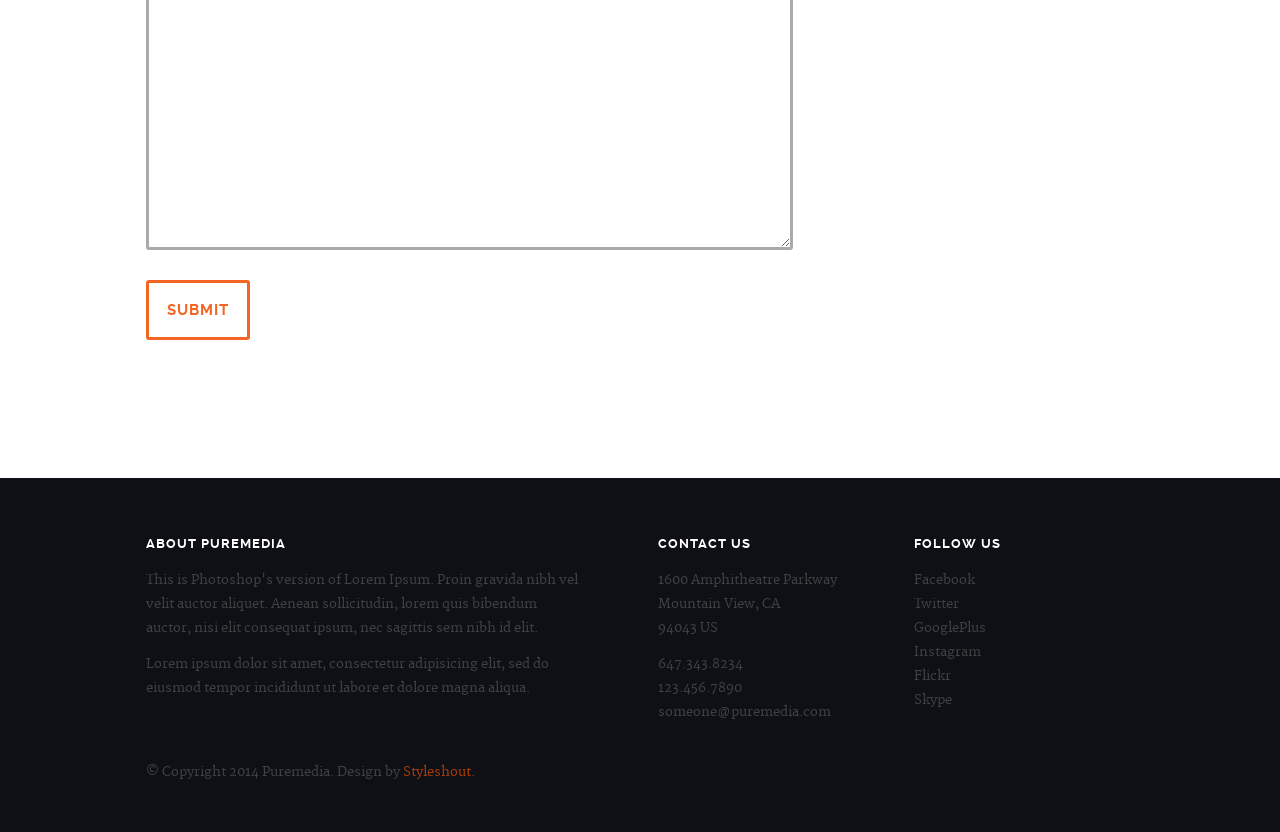
<file: single.html>
<!DOCTYPE html>
<!--[if lt IE 8 ]><html class="no-js ie ie7" lang="en"> <![endif]-->
<!--[if IE 8 ]><html class="no-js ie ie8" lang="en"> <![endif]-->
<!--[if IE 9 ]><html class="no-js ie ie9" lang="en"> <![endif]-->
<!--[if (gte IE 9)|!(IE)]><!--><html class="no-js" lang="en"> <!--<![endif]-->
<head>

   <!--- Basic Page Needs
   ================================================== -->
   <meta charset="utf-8">
	<title>Blog - Puremedia</title>
	<meta name="description" content="">  
	<meta name="author" content="">

   <!-- Mobile Specific Metas
   ================================================== -->
	<meta name="viewport" content="width=device-width, initial-scale=1, maximum-scale=1">

	<!-- CSS
    ================================================== -->
   <link rel="stylesheet" href="css/base.css">
	<link rel="stylesheet" href="css/main.css">
   <link rel="stylesheet" href="css/media-queries.css">         

   <!-- Script
   =================================================== -->
	<script src="js/modernizr.js"></script>

   <!-- Favicons
	=================================================== -->
	<link rel="shortcut icon" href="favicon.png" >

</head>

<body>

	<div id="top"></div>
   <div id="preloader"> 
	   <div id="status">
         <img src="images/loader.gif" height="60" width="60" alt="">
         <div class="loader">Loading...</div>
      </div>
   </div>

   <!-- Header
   =================================================== -->
   <header id="main-header">

   	<div class="row header-inner">

	      <div class="logo">
	         <a href="index.html">Puremedia.</a>
	      </div>

	      <nav id="nav-wrap">         
	         
	         <a class="mobile-btn" href="#nav-wrap" title="Show navigation">
	         	<span class='menu-text'>Show Menu</span>
	         	<span class="menu-icon"></span>
	         </a>
         	<a class="mobile-btn" href="#" title="Hide navigation">
         		<span class='menu-text'>Hide Menu</span>
         		<span class="menu-icon"></span>
         	</a>         

	         <ul id="nav" class="nav">
	            <li><a href="index.html#hero">Home.</a></li>
		         <li><a href="index.html#portfolio">Works.</a></li>
	            <li><a href="index.html#services">Services.</a></li>
	            <li><a href="index.html#about">About.</a></li>
	            <li class="current"><a href="index.html#journal">Blog.</a></li>	        
	            <li><a href="index.html#contact">Contact.</a></li>
	         </ul> 

	      </nav> <!-- /nav-wrap -->	      

	   </div> <!-- /header-inner -->

   </header>


   <!-- Page Title
   ================================================== -->
   <section id="page-title">	
   	  
		<div class="row">

			<div class="twelve columns">

				<h1>Our Blog<span>.</span></h1>
				<p>Aenean condimentum lacus sit amet luctus lobortis.</p>

			</div>			    

		</div> <!-- /row -->	   

   </section> <!-- /page-title -->


   <!-- Content
   ================================================== -->
   <section id="content">

   	<div class="row">

	   	<div id="main" class="tab-whole eight columns">

	         <article class="entry">

					<header class="entry-header">

						<h1 class="entry-title">
							Hey, This Is a Raleway Typeface!
						</h1> 				 
						
						<div class="entry-meta">
							<ul>
								<li>July 12, 2014</li>
								<span class="meta-sep">•</span>								
								<li><a rel="category tag" title="" href="#">Ghost</a></li>
								<span class="meta-sep">•</span>
								<li>John Doe</li>
							</ul>
						</div> 
						 
					</header>

					<div class="entry-content-media">
						<div class="post-thumb">
							<img src="images/post-thumb.jpg">
						</div> 
					</div> 
						
					<div class="entry-content">
						<p class="lead">Lorem ipsum Nisi enim est proident est magna occaecat dolore proident eu ex sunt consectetur consectetur dolore enim nisi exercitation adipisicing magna culpa commodo deserunt ut do Ut occaecat. Lorem ipsum Veniam consequat quis aliquip dolore minim ex labore dolor Excepteur Duis velit in officia Excepteur officia officia officia cillum ut elit in fugiat incididunt ea ad Ut ut ea ea dolor ex dolor eu magna voluptate irure consectetur.</p>

						<p>Duis ex ad cupidatat tempor Excepteur cillum cupidatat fugiat nostrud cupidatat dolor sunt sint sit nisi est eu exercitation incididunt adipisicing veniam velit id fugiat enim mollit amet anim veniam dolor dolor irure velit commodo cillum sit nulla ullamco magna amet magna cupidatat qui labore cillum sit in tempor veniam consequat non laborum adipisicing aliqua ea nisi sint ut quis proident ullamco ut dolore culpa occaecat ut laboris in sit minim cupidatat ut dolor voluptate enim veniam consequat occaecat fugiat in adipisicing in amet Ut nulla nisi non ut enim aliqua laborum mollit quis nostrud sed sed.
						</p>

						<p>Duis ex ad cupidatat tempor Excepteur cillum cupidatat fugiat nostrud cupidatat dolor sunt sint sit nisi est eu exercitation incididunt adipisicing veniam velit id fugiat enim mollit amet anim veniam dolor dolor irure velit commodo cillum sit nulla ullamco magna amet magna cupidatat qui labore cillum sit in tempor veniam consequat non laborum adipisicing aliqua ea nisi sint ut quis proident ullamco ut dolore culpa occaecat ut laboris in sit minim cupidatat ut dolor voluptate enim veniam consequat occaecat fugiat in adipisicing in amet Ut nulla nisi non ut enim aliqua laborum mollit quis nostrud sed sed.
						</p>
					</div> 

					<p class="tags">
	  			     	<span>Tagged in </span>:
	  				  	<a href="#">orci</a>, <a href="#">lectus</a>, <a href="#">varius</a>, <a href="#">turpis</a>
	  			   </p>

	  			   <div class="pagenav group">
		  			   <span class="prev"><a href="#" rel="prev">Previous</a></span>
		  				<span class="next"><a href="#" rel="next">Next</a></span>  				   
	  				</div>  

				</article> <!-- /entry -->

				<div id="comments">

	            <h3>5 Comments</h3>

	            <ol class="commentlist">

	               <li class="depth-1">

	                  <div class="avatar">
	                     <img width="50" height="50" alt="" src="images/user-01.png" class="avatar">
	                  </div>

	                  <div class="comment-content">

		                  <div class="comment-info">
		                     <cite>Itachi Uchiha</cite>

		                     <div class="comment-meta">
		                        <time datetime="2014-07-12T23:05" class="comment-time">Jul 12, 2014 @ 23:05</time>
		                        <span class="sep">/</span><a href="#" class="reply">Reply</a>
		                     </div>
		                  </div>

		         	     	<div class="comment-text">
		                    	<p>Adhuc quaerendum est ne, vis ut harum tantas noluisse, id suas iisque mei. Nec te inani ponderum vulputate,
		                        facilisi expetenda has et. Iudico dictas scriptorem an vim, ei alia mentitum est, ne has voluptua praesent.</p>
		                  </div>

		               </div>

	               </li>

	               <li class="thread-alt depth-1">

	                  <div class="avatar">
	                     <img width="50" height="50" alt="" src="images/user-03.png" class="avatar">
	                  </div>

	                  <div class="comment-content">

		                  <div class="comment-info">
		                     <cite>John Doe</cite>

		                     <div class="comment-meta">
		                        <time datetime="2014-07-12T24:05" class="comment-time">Jul 12, 2014 @ 24:05</time>
		                        <span class="sep">/</span><a href="#" class="reply">Reply</a>
		                     </div>
		                  </div>

		                  <div class="comment-text">
		                     <p>Sumo euismod dissentiunt ne sit, ad eos iudico qualisque adversarium, tota falli et mei. Esse euismod
		                        urbanitas ut sed, et duo scaevola pericula splendide. Primis veritus contentiones nec ad, nec et
		                        tantas semper delicatissimi.</p>                        
		                  </div>

		               </div>

	                  <ul class="children">

	                     <li class="depth-2">

	                        <div class="avatar">
	                           <img width="50" height="50" alt="" src="images/user-03.png" class="avatar">
	                        </div>

	                        <div class="comment-content">

		                        <div class="comment-info">
		                           <cite>Kakashi Hatake</cite>

		                           <div class="comment-meta">
		                              <time datetime="2014-07-12T25:05" class="comment-time">Jul 12, 2014 @ 25:05</time>
		                              <span class="sep">/</span><a href="#" class="reply">Reply</a>
		                           </div>
		                        </div>

		                        <div class="comment-text">
		                           <p>Duis sed odio sit amet nibh vulputate
		                              cursus a sit amet mauris. Morbi accumsan ipsum velit. Duis sed odio sit amet nibh vulputate
		                              cursus a sit amet mauris</p>
		                        </div>

	                        </div>

	                        <ul class="children">

	                           <li class="depth-3">

	                              <div class="avatar">
	                                 <img width="50" height="50" alt="" src="images/user-03.png" class="avatar">
	                              </div>

	                              <div class="comment-content">

		                              <div class="comment-info">
		                                 <cite>John Doe</cite>

		                                 <div class="comment-meta">
		                                    <time datetime="2014-07-12T25:15" class="comment-time">July 12, 2014 @ 25:15</time>
		                                    <span class="sep">/</span><a href="#" class="reply">Reply</a>
		                                 </div>
		                              </div>

		                              <div class="comment-text">
		                                 <p>Investigationes demonstraverunt lectores legere me lius quod ii legunt saepius. Claritas est
		                                    etiam processus dynamicus, qui sequitur mutationem consuetudium lectorum.</p>
		                              </div>

	                              </div>

	                           </li>

	                        </ul> <!-- /children -->	

	                     </li>

	                  </ul> <!-- /children -->

	               </li>

	               <li class="depth-1">

	                  <div class="avatar">
	                     <img width="50" height="50" alt="" src="images/user-02.png" class="avatar">
	                  </div>

	                  <div class="comment-content">

		                  <div class="comment-info">
		                     <cite>Hinata Hyuga</cite>

		                     <div class="comment-meta">
		                        <time datetime="2014-07-12T25:15" class="comment-time">July 12, 2014 @ 25:15</time>
		                        <span class="sep">/</span><a href="#" class="reply">Reply</a>
		                     </div>
		                  </div>

		                  <div class="comment-text">
		                     <p>Typi non habent claritatem insitam; est usus legentis in iis qui facit eorum claritatem.</p>
		                  </div>

	                  </div>

	               </li>

	            </ol> <!-- /commentlist -->


	            <!-- respond -->
	            <div class="respond">

	               <h3>Leave a Comment</h3>

	               <!-- form -->
	               <form action="" method="post" id="contactForm" name="contactForm">
	  					<fieldset>

	                  <div class="group">
	  						   <label for="cName">Name <span class="required">*</span></label>
	  						   <input type="text" value="" size="35" id="cName" name="cName">
	                  </div>

	                  <div class="group">
	  						   <label for="cEmail">Email <span class="required">*</span></label>
	  						   <input type="text" value="" size="35" id="cEmail" name="cEmail">
	                  </div>

	                  <div class="group">
	  						   <label for="cWebsite">Website</label>
	  						   <input type="text" value="" size="35" id="cWebsite" name="cWebsite">
	                  </div>

	                  <div class="message group">
	                     <label for="cMessage">Message <span class="required">*</span></label>
	                     <textarea cols="50" rows="10" id="cMessage" name="cMessage"></textarea>
	                  </div>

	                  <button class="stroke medium" type="submit">Submit</button>

	  					</fieldset>
	  				   </form> <!-- /contactForm -->

	            </div> <!-- /respond -->

         	</div> <!-- /comments -->							   
	         
	   	</div> <!-- /main -->  

	      <div class="tab-whole four columns end" id="secondary">
				
				<aside id="sidebar">

	            <div class="widget widget_search">

	               <h5>Search</h5>
	               <form action="#">

	                  <input type="text" value="Search here..." onblur="if(this.value == '') { this.value = 'Search here...'; }" onfocus="if (this.value == 'Search here...') { this.value = ''; }" class="text-search" kl_virtual_keyboard_secure_input="on">
	                  <input type="submit" value="" class="submit-search">

	               </form>

	            </div> <!-- /widget_search -->

	            <div class="widget widget_text">

	               <h5 class="widget-title">Text Widget</h5>
	               <div class="textwidget">Proin gravida nibh vel velit auctor aliquet.
	               Aenean sollicitudin, lorem quis bibendum auctor, nisi elit consequat ipsum,
	               nec sagittis sem nibh id elit. Duis sed odio sit amet nibh vulputate cursus
	               a sit amet mauris. Morbi accumsan ipsum velit. 
	            	</div>

			      </div> <!-- /widget_text -->

	            <div class="widget widget_categories">

	               <h5 class="widget-title">Categories</h5>
	               <ul class="link-list group">
	               	<li><a href="blog.html">All</a></li>
	                  <li><a href="#">Designs</a></li>
	                  <li><a href="#">Internet</a></li>
	                  <li><a href="#">Typography</a></li>
	                  <li><a href="#">Photography</a></li>
	                  <li><a href="#">Web Development</a></li>
	                  <li><a href="#">Projects</a></li>
	                  <li><a href="#">Other Stuff</a></li>
	               </ul>

	            </div> <!-- /widget_categories -->

	            <div class="widget widget_tag_cloud group">

	               <h5 class="widget-title">Tags</h5>
	               <div class="tagcloud group">
	                  <a href="#">drupal</a>
	                  <a href="#">joomla</a>
	                  <a href="#">ghost</a>
	                  <a href="#">wordpress</a>
	                  <a href="#">magento</a>
	                  <a href="#">tumblr</a>
	               </div>

	            </div> <!-- /widget_tag_cloud -->

	            <div class="widget widget_photostream">

	               <h5>Photostream</h5>
	               <ul class="photostream group">
	                  <li><a href="#"><img alt="thumbnail" src="images/thumb.jpg"></a></li>
	                  <li><a href="#"><img alt="thumbnail" src="images/thumb.jpg"></a></li>
	                  <li><a href="#"><img alt="thumbnail" src="images/thumb.jpg"></a></li>
	                  <li><a href="#"><img alt="thumbnail" src="images/thumb.jpg"></a></li>
	                  <li><a href="#"><img alt="thumbnail" src="images/thumb.jpg"></a></li>
	                  <li><a href="#"><img alt="thumbnail" src="images/thumb.jpg"></a></li>
	                  <li><a href="#"><img alt="thumbnail" src="images/thumb.jpg"></a></li>
	                  <li><a href="#"><img alt="thumbnail" src="images/thumb.jpg"></a></li>
	               </ul>

		         </div> <!-- /widget_photostream -->

	         </aside> <!-- /sidebar -->	            

	      </div> <!-- /secondary -->

	   </div> <!-- /row -->      

   </section> <!-- /content -->  


   <!-- Footer
   ================================================== -->
   <footer>

      <div class="row">       

         <div class="six columns tab-whole footer-about">
				
				<h3>About Puremedia</h3>
               
            <p>This is Photoshop's version  of Lorem Ipsum. Proin gravida nibh vel velit auctor aliquet.
            Aenean sollicitudin, lorem quis bibendum auctor, nisi elit consequat ipsum, nec sagittis sem
            nibh id elit. 
            </p>

            <p>Lorem ipsum dolor sit amet, consectetur adipisicing elit, sed do eiusmod tempor 
            	incididunt ut labore et dolore magna aliqua.</p>        

         </div> <!-- /footer-about -->

         <div class="six columns tab-whole right-cols">

            <div class="row">

               <div class="columns">
                  <h3 class="address">Contact Us</h3>
                  <p>
                  1600 Amphitheatre Parkway<br>
                  Mountain View, CA<br>
                  94043 US
                  </p>

                  <ul>
                    <li><a href="tel:6473438234">647.343.8234</a></li>
                    <li><a href="tel:1234567890">123.456.7890</a></li>
                    <li><a href="mailto:someone@puremedia.com">someone@puremedia.com</a></li>
                  </ul>                  
               </div> <!-- /columns -->             

               <div class="columns last">
                  <h3 class="contact">Follow Us</h3>

                  <ul>
                     <li><a href="#">Facebook</a></li>
                     <li><a href="#">Twitter</a></li>
                     <li><a href="#">GooglePlus</a></li>
                     <li><a href="#">Instagram</a></li>
                     <li><a href="#">Flickr</a></li>
                     <li><a href="#">Skype</a></li>
                  </ul>
                  
               </div> <!-- /columns --> 

            </div> <!-- /Row(nested) -->

         </div>

         <p class="copyright">&copy; Copyright 2014 Puremedia. Design by <a href="http://www.styleshout.com/">Styleshout.</a></p>        

         <div id="go-top">
            <a class="smoothscroll" title="Back to Top" href="#top"><span>Top</span><i class="fa fa-long-arrow-up"></i></a>
         </div>

      </div> <!-- /row -->

   </footer> <!-- /footer -->


   <!-- Java Script
   ================================================== -->
   <script src="http://ajax.googleapis.com/ajax/libs/jquery/1.10.2/jquery.min.js"></script>
   <script>window.jQuery || document.write('<script src="js/jquery-1.10.2.min.js"><\/script>')</script>
   <script type="text/javascript" src="js/jquery-migrate-1.2.1.min.js"></script>   
   <script src="js/jquery.flexslider.js"></script>
   <script src="js/jquery.fittext.js"></script>
   <script src="js/backstretch.js"></script> 
   <script src="js/waypoints.js"></script>  
   <script src="js/main.js"></script>

</body>

</html>
</file>
<file: css/base.css>
/* =================================================================== */
/* 
/*  Puremedia v1.0 Base Stylesheet
/*  url:styleshout.com
/*  10-09-2014
/*
/*  ------------------------------------------------------------------ 
  
    TOC: 
    a. Reset
    b. Basic Setup Styles
    c. Typography  
    d. Media
    e. Grid
    f. MISC
  
/* =================================================================== */

/* 
/* a. Reset - normalize.css v3.0.1 | MIT License | git.io/normalize
/* =================================================================== */
html {
	font-family: sans-serif;
	-ms-text-size-adjust: 100%;
	-webkit-text-size-adjust: 100%;
}
body {
	margin: 0;
}
article, aside, details, figcaption, figure, footer, header, hgroup, main, nav, section, summary {
	display: block;
}
audio, canvas, progress, video {
	display: inline-block;
	vertical-align: baseline;
}
audio:not([controls]) {
	display: none;
	height: 0;
}
[hidden], template {
	display: none;
}
a {
	background: transparent;
}
a:active, a:hover {
	outline: 0;
}
abbr[title] {
	border-bottom: 1px dotted;
}
b, strong {
	font-weight: bold;
}
dfn {
	font-style: italic;
}
h1 {
	font-size: 2em;
	margin: 0.67em 0;
}
mark {
	background: #ff0;
	color: #000;
}
small {
	font-size: 80%;
}
sub, sup {
	font-size: 75%;
	line-height: 0;
	position: relative;
	vertical-align: baseline;
}
sup {
	top: -0.5em;
}
sub {
	bottom: -0.25em;
}
img {
	border: 0;
}
svg:not(:root) {
	overflow: hidden;
}
figure {
	margin: 1em 40px;
}
hr {
	-moz-box-sizing: content-box;
	box-sizing: content-box;
	height: 0;
}
pre {
	overflow: auto;
}
code, kbd, pre, samp {
	font-family: monospace, monospace;
	font-size: 1em;
}
button, input, optgroup, select, textarea {
	color: inherit;
	font: inherit;
	margin: 0;
}
button {
	overflow: visible;
}
button, select {
	text-transform: none;
}
button, html input[type="button"], input[type="reset"], input[type="submit"] {
	-webkit-appearance: button;
	cursor: pointer;
}
button[disabled], html input[disabled] {
	cursor: default;
}
button::-moz-focus-inner, input::-moz-focus-inner {
	border: 0;
	padding: 0;
}
input {
	line-height: normal;
}
input[type="checkbox"], input[type="radio"] {
	box-sizing: border-box;
	padding: 0;
}
input[type="number"]::-webkit-inner-spin-button, input[type="number"]::-webkit-outer-spin-button {
	height: auto;
}
input[type="search"] {
	-webkit-appearance: textfield;
	-moz-box-sizing: content-box;
	-webkit-box-sizing: content-box;
	box-sizing: content-box;
}
input[type="search"]::-webkit-search-cancel-button, input[type="search"]::-webkit-search-decoration {
	-webkit-appearance: none;
}
fieldset {
	border: 1px solid #c0c0c0;
	margin: 0 2px;
	padding: 0.35em 0.625em 0.75em;
}
legend {
	border: 0;
	padding: 0;
}
textarea {
	overflow: auto;
}
optgroup {
	font-weight: bold;
}
table {
	border-collapse: collapse;
	border-spacing: 0;
}
td, th {
	padding: 0;
}

/* 
/* b. Basic Setup Styles - Top Elements
/* =================================================================== */
*, *:before, *:after {
	-webkit-box-sizing: border-box;
	-moz-box-sizing: border-box;
	box-sizing: border-box;
}
html {
	-webkit-font-smoothing: antialiased;
	-moz-osx-font-smoothing: grayscale;
	font-size: 62.5%;
}
body {
	font-weight: normal;
	line-height: 1;
	text-rendering: optimizeLegibility;
}

/* 
/* c. Typography
====================================================================== */
div, dl, dt, dd, ul, ol, li, h1, h2, h3, h4, h5, h6, pre, form, p, blockquote, th, td {
	margin: 0;
	padding: 0;
}
h1, h2, h3, h4, h5, h6 {
	text-rendering: optimizeLegibility;
	line-height: 1.2;
}
hr {
	border: solid #ddd;
	border-width: 1px 0 0;
	clear: both;
	margin: 11px 0 24px;
	height: 0;
}
em, i {
	font-style: italic;
	line-height: inherit;
}
strong, b {
	font-weight: bold;
	line-height: inherit;
}
small {
	font-size: 60%;
	line-height: inherit;
}
ul {
	list-style: none;
}
ol {
	list-style: decimal;
}
ol, ul.square, ul.circle, ul.disc {
	margin-left: 17px;
}
ul.square {
	list-style: square;
}
ul.circle {
	list-style: circle;
}
ul.disc {
	list-style: disc;
}
ul li {
	padding-left: 4px;
}
ul ul, ul ol, ol ol, ol ul {
	margin: 3px 0 3px 17px;
}

/* links
---------------------------------------------------------------------- */
a {
	text-decoration: none;
	line-height: inherit;
}
a img {
	border: none;
}
a:focus {
	outline: none;
}
p a, p a:visited {
	line-height: inherit;
}

/* 
/* d. Media
/* =================================================================== */
img, video, embed, object {
	max-width: 100%;
	height: auto;
}
object, embed {
	height: 100%;
}
img {
	-ms-interpolation-mode: bicubic;
}

/* 
/* e. Grid
===================================================================== */
.row {
	width: 94%;
	max-width: 1024px;
	margin: 0 auto;
}
.ie8 .row {
	width: 1024px;
}
.narrow .row {
	max-width: 980px;
}
.row .row {
	width: auto;
	max-width: none;
	margin-left: -18px;
	margin-right: -18px;
}
.row:before, .row:after {
	content: "";
	display: table;
}
.row:after {
	clear: both;
}
.column, .columns, .bgrid {
	position: relative;
	padding: 0 18px;
	min-height: 1px;
	float: left;
}
.column.centered, .columns.centered {
	float: none;
	margin: 0 auto;
}
.row.collapsed > .column, .row.collapsed > .columns, .column.collapsed, .columns.collapsed {
	padding: 0;
}
[class*="column"] + [class*="column"]:last-child {
	float: right;
}
[class*="column"] + [class*="column"].end {
	float: right;
}
.one, .row .one {
	width: 8.33333%;
}
.two, .row .two {
	width: 16.66667%;
}
.three, .row .three {
	width: 25%;
}
.four, .row .four {
	width: 33.33333%;
}
.five, .row .five {
	width: 41.66667%;
}
.six, .row .six {
	width: 50%;
}
.seven, .row .seven {
	width: 58.33333%;
}
.eight, .row .eight {
	width: 66.66667%;
}
.nine, .row .nine {
	width: 75%;
}
.ten .row .ten {
	width: 83.33333%;
}
.eleven, .row .eleven {
	width: 91.66667%;
}
.twelve, .row .twelve {
	width: 100%;
}

/* tablets
--------------------------------------------------------------- */
@media screen and (max-width:768px) {
	.row {
		width: auto;
		padding-left: 30px;
		padding-right: 30px;
	}
	.row .row {
		padding-left: 0;
		padding-right: 0;
		margin-left: -15px;
		margin-right: -15px;
	}
	.column, .columns {
		padding: 0 15px;
	}
	.tab-fourth, .row .tab-fourth {
		width: 25%;
	}
	.tab-third, .row .tab-third {
		width: 33.33333%;
	}
	.tab-half, .row .tab-half {
		width: 50%;
	}
	.tab-2thirds, .row .tab-2thirds {
		width: 66.66667%;
	}
	.tab-3fourths, .row .tab-3fourths {
		width: 75%;
	}
	.tab-whole, .row .tab-whole {
		width: 100%;
	}
}

/* mobile
--------------------------------------------------------------- */
@media screen and (max-width:600px) {
	.row {
		padding-left: 25px;
		padding-right: 25px;
	}
	.row .row {
		margin-left: -10px;
		margin-right: -10px;
	}
	.column, .columns {
		padding: 0 10px;
	}
	.mob-fourth, .row .mob-fourth {
		width: 25%;
	}
	.mob-half, .row .mob-half {
		width: 50%;
	}
	.mob-3fourths, .row .mob-3fourths {
		width: 75%;
	}
	.mob-whole, .row .mob-whole {
		width: 100%;
	}
}

/* small mobile devices
--------------------------------------------------------------- */
@media screen and (max-width:400px) {
	.row {
		padding-left: 30px;
		padding-right: 30px;
	}
	.row .row {
		padding-left: 0;
		padding-right: 0;
		margin-left: 0;
		margin-right: 0;
	}
	.column, .columns {
		width: auto !important;
		float: none !important;
		margin-left: 0;
		margin-right: 0;
		clear: both;
		padding: 0;
	}
	[class*="column"] + [class*="column"]:last-child {
		float: none;
	}
}

/* larger screens
--------------------------------------------------------------- */
@media screen and (min-width:1200px) {
	.wide .wrap {
		max-width: 1180px;
	}
}


/* block grids
--------------------------------------------------------------- */
.bgrid-sixth .bgrid {
	width: 16.66667%;
}
.bgrid-fourth .bgrid {
	width: 25%;
}
.bgrid-third .bgrid {
	width: 33.33333%;
}
.bgrid-half .bgrid {
	width: 50%;
}
.bgrid {
	padding: 0;
}

/* Clearing for block grid columns. Allows columns with
different heights to align properly. */
.first {
	clear: both;
}

/* first column in large(default) screen - for IE8 */
.bgrid-sixth .bgrid:nth-child(6n+1), .bgrid-fourth .bgrid:nth-child(4n+1), .bgrid-third .bgrid:nth-child(3n+1), .bgrid-half .bgrid:nth-child(2n+1) {
	clear: both;
}

/* smaller screens */
@media screen and (max-width:900px) {
	/* block grids for small screens */
	.s-bgrid-sixth .bgrid {
		width: 16.66667%;
	}
	.s-bgrid-fourth .bgrid {
		width: 25%;
	}
	.s-bgrid-third .bgrid {
		width: 33.33333%;
	}
	.s-bgrid-half .bgrid {
		width: 50%;
	}
	.s-bgrid-whole .bgrid {
		width: 100%;
		clear: both;
	}
	.first, [class*="bgrid-"] .bgrid:nth-child(n) {
		clear: none;
	}
	.s-bgrid-sixth .bgrid:nth-child(6n+1), .s-bgrid-fourth .bgrid:nth-child(4n+1), .s-bgrid-third .bgrid:nth-child(3n+1), .s-bgrid-half .bgrid:nth-child(2n+1) {
		clear: both;
	}
}

/* tablets */
@media screen and (max-width:768px) {
	.tab-bgrid-sixth .bgrid {
		width: 16.66667%;
	}
	.tab-bgrid-fourth .bgrid {
		width: 25%;
	}
	.tab-bgrid-third .bgrid {
		width: 33.33333%;
	}
	.tab-bgrid-half .bgrid {
		width: 50%;
	}
	.tab-bgrid-whole .bgrid {
		width: 100%;
		clear: both;
	}
	.first, [class*="tab-bgrid-"] .bgrid:nth-child(n) {
		clear: none;
	}
	.tab-bgrid-sixth .bgrid:nth-child(6n+1), .tab-bgrid-fourth .bgrid:nth-child(4n+1), .tab-bgrid-third .bgrid:nth-child(3n+1), .tab-bgrid-half .bgrid:nth-child(2n+1) {
		clear: both;
	}
}

/* mobile devices */
@media screen and (max-width:600px) {
	.mob-bgrid-sixth .bgrid {
		width: 16.66667%;
	}
	.mob-bgrid-fourth .bgrid {
		width: 25%;
	}
	.mob-bgrid-third .bgrid {
		width: 33.33333%;
	}
	.mob-bgrid-half .bgrid {
		width: 50%;
	}
	.mob-bgrid-whole .bgrid {
		width: 100%;
		clear: both;
	}
	.first, [class*="mob-bgrid-"] .bgrid:nth-child(n) {
		clear: none;
	}
	.mob-bgrid-sixth .bgrid:nth-child(6n+1), .mob-bgrid-fourth .bgrid:nth-child(4n+1), .mob-bgrid-third .bgrid:nth-child(3n+1), .mob-bgrid-half .bgrid:nth-child(2n+1) {
		clear: both;
	}
}

/* stack on small mobile devices */
@media screen and (max-width:400px) {
	.stack .bgrid {
		width: auto !important;
		float: none !important;
		margin-left: 0;
		margin-right: 0;
		clear: both;
	}
}

/* 
/* f. MISC
===================================================================== */

/* Clearing - (http://nicolasgallagher.com/micro-clearfix-hack/
--------------------------------------------------------------------- */
.group:before, .group:after {
	content: "";
	display: table;
}
.group:after {
	clear: both;
}

/* Misc Helper Styles
--------------------------------------------------------------------- */
.hidden {
	display: none;
}
.remove-bottom {
	margin-bottom: 0;
}
.half-bottom {
	margin-bottom: 15px !important;
}
.add-bottom {
	margin-bottom: 30px !important;
}
.no-border {
	border: none;
}
.text-center {
	text-align: center;
}
.text-left {
	text-align: left;
}
.text-right {
	text-align: right;
}
.pull-left {
	float: left;
}
.pull-right {
	float: right;
}
.align-center {
	margin-left: auto;
	margin-right: auto;
	text-align: center;
}
</file>
<file: css/main.css>
/* =================================================================== */
/* 
/*  Puremedia v1.0 Main Stylesheet
/*  url:styleshout.com
/*  10-10-2014
/*
/*  ------------------------------------------------------------------ 

    TOC: 
    a. Webfonts and Iconfonts
    b. Document Setup
    c. Forms  
    d. Preloader
    e. Buttons
    f. Other Components
    g. Header Styles
    h. Content Styles
    i. Footer Styles
    j. Common and shared styles
    k. Hero Section
    l. Portfolio Section
    m. Services Section
    n. About Section
    o. Journal Section
    p. Contact Section
    q. Blog Entry
    r. Portfolio Entry

/* =================================================================== */

/* 
/* a. Webfonts and Iconfonts
/* =================================================================== */
@import url("fonts.css");
@import url("font-awesome/css/font-awesome.min.css");
@import url("simple-line-icons/simple-line-icons.css");

/* 
/* b. Document Setup
/* =================================================================== */

/* Body
---------------------------------------------------------------------- */
body {
	background: #0e1015;
	font: 15px/30px "merriweather-regular", serif;
	font-weight: normal;
	color: #575859;
}

/* Links
---------------------------------------------------------------------- */
a, a:visited {
	color: #f26522;
	-moz-transition: all 0.3s ease-in-out;
	-o-transition: all 0.3s ease-in-out;
	-webkit-transition: all 0.3s ease-in-out;
	-ms-transition: all 0.3s ease-in-out;
	transition: all 0.3s ease-in-out;
}
a:hover, a:focus {
	color: black;
}

/* Typography
--------------------------------------------------------------------- */
h1, h2, h3, h4, h5, h6 {
	font-family: "raleway-bold", sans-serif;
	color: #252525;
	font-style: normal;
	text-rendering: optimizeLegibility;
	margin: 18px 0 15px;
}
h1 a, h2 a, h3 a, h4 a, h5 a, h6 a {
	font-weight: inherit;
}
h1 {
	font-size: 30px;
	line-height: 36px;
	margin-top: 0;
	letter-spacing: -1px;
}
h2 {
	font-size: 24px;
	line-height: 30px;
}
h3 {
	font-size: 20px;
	line-height: 30px;
}
h4 {
	font-size: 17px;
	line-height: 30px;
}
h5 {
	font-size: 14px;
	line-height: 30px;
	margin-top: 15px;
	text-transform: uppercase;
	letter-spacing: 1px;
}
h6 {
	font-size: 13px;
	line-height: 30px;
	margin-top: 15px;
	text-transform: uppercase;
	letter-spacing: 1px;
}
p {
	margin: 15px 0 15px 0;
}
p img {
	margin: 0;
}
p.lead {
	font: 17px/33px "merriweather-light", serif;
	color: #707273;
}
em {
	font: 15px/30px "merriweather-italic", serif;
	font-style: normal;
}
strong, b {
	font: 15px/30px "merriweather-bold", serif;
	font-weight: normal;
}
small {
	font-size: 11px;
	line-height: inherit;
}
blockquote {
	margin: 18px 0px;
	padding-left: 40px;
	position: relative;
}
blockquote:before {
	content: "\201C";
	opacity: 0.45;
	font-size: 80px;
	line-height: 0px;
	margin: 0;
	font-family: arial, sans-serif;
	position: absolute;
	top: 30px;
	left: 0;
}
blockquote p {
	font-family: georgia, serif;
	font-style: italic;
	padding: 0;
	font-size: 18px;
	line-height: 30px;
}
blockquote cite {
	display: block;
	font-size: 12px;
	font-style: normal;
	line-height: 18px;
}
blockquote cite:before {
	content: "\2014 \0020";
}
blockquote cite a, blockquote cite a:visited {
	color: #707273;
	border: none;
}
abbr {
	font-family: "merriweather-bold", serif;
	font-variant: small-caps;
	text-transform: lowercase;
	letter-spacing: .5px;
	color: #7d7e80;
}
pre, code {
	font-family: Consolas, "Andale Mono", Courier, "Courier New", monospace;
}
pre {
	white-space: pre;
	white-space: pre-wrap;
	word-wrap: break-word;
}
code {
	padding: 3px;
	background: #ecf0f1;
	color: #707273;
	border-radius: 3px;
}
del {
	text-decoration: line-through;
}
abbr[title], dfn[title] {
	border-bottom: 1px dotted;
	cursor: help;
}
mark {
	background: #FFF49B;
	color: #000;
}
hr {
	border: solid white;
	border-width: 1px 0 0;
	clear: both;
	margin: 23px 0 12px;
	height: 0;
}

/* Lists
--------------------------------------------------------------------- */
ul, ol {
	margin-top: 15px;
	margin-bottom: 15px;
}
ul {
	list-style: disc;
	margin-left: 17px;
}
dl {
	margin: 0 0 15px 0;
}
dt {
	margin: 0;
	color: #f26522;
}
dd {
	margin: 0 0 0 20px;
}

/* Floated Image
--------------------------------------------------------------------- */
img.pull-right {
	margin: 12px 0px 0px 18px;
}
img.pull-left {
	margin: 12px 18px 0px 0px;
}

/* 
/* c. Forms
/* =================================================================== */
form {
	margin-bottom: 24px;
}
fieldset {
	margin: 0 0 24px 0;
	padding: 0;
	border: none;
}
input, button {
	-webkit-font-smoothing: antialiased;
}
input[type="text"], 
input[type="password"], 
input[type="email"], 
textarea, 
select {
	display: block;
	padding: 12px 15px;
	margin: 0 0 12px 0;
	border: 0;
	outline: none;
	vertical-align: middle;
	color: #a3a4a6;
	font-family: "raleway-regular", sans-serif;
	font-size: 14px;
	line-height: 24px;
	border-radius: 3px;
	max-width: 100%;
	background: transparent;
	border: 3px solid #a9aaab;
}
textarea {
	min-height: 162px;
}
input[type="text"]:focus, 
input[type="password"]:focus, 
input[type="email"]:focus, 
textarea:focus {
	background: white;
}
label, legend {
	font: 15px/30px "raleway-bold", sans-serif;
	margin: 12px 0;
	color: #252525;
	display: block;
}
label span, legend span {
	color: #575859;
	font: 15px/30px "merriweather-bold", serif;
}
input[type="checkbox"], input[type="radio"] {
	font-size: 15px;
	color: #575859;
}
input[type="checkbox"] {
	display: inline;
}

/* 
/* d. Preloader
/* =================================================================== */
#preloader {
	position: fixed;
	top: 0;
	left: 0;
	right: 0;
	bottom: 0;
	background: #12151b;
	z-index: 99999;
	height: 100%;
}
.no-js #preloader {
	display: none;
}

#status {
	position: absolute;
	left: 50%;
	top: 50%;
	width: 60px;
	height: 60px;
	margin: -30px 0 0 -30px;
	padding: 0;
}
#status img {
	display: none;
}

.loader {
	margin: 0 auto;
	font-size: 10px;
	position: relative;
	text-indent: -9999em;
	border-top: 1.1em solid rgba(255, 255, 255, 0.2);
	border-right: 1.1em solid rgba(255, 255, 255, 0.2);
	border-bottom: 1.1em solid rgba(255, 255, 255, 0.2);
	border-left: 1.1em solid #f26522;
	-webkit-animation: load 1.1s infinite linear;
	animation: load 1.1s infinite linear;
}
.loader, .loader:after {
	border-radius: 50%;
	width: 60px;
	height: 60px;
}
@-webkit-keyframes load {
	0% {
		-webkit-transform: rotate(0deg);
		transform: rotate(0deg);
	}
	100% {
		-webkit-transform: rotate(360deg);
		transform: rotate(360deg);
	}
}
@keyframes load {
	0% {
		-webkit-transform: rotate(0deg);
		transform: rotate(0deg);
	}
	100% {
		-webkit-transform: rotate(360deg);
		transform: rotate(360deg);
	}
}

/* for ie8 */
.ie8 #status img {
	display: block;
}
.ie8 .loader {
	display: none;
}


/* 
/* e. Buttons
/* =================================================================== */
.button, 
.button:visited, 
button, 
input[type="submit"], 
input[type="reset"], 
input[type="button"] {
	display: inline-block;
	font: 15px/30px "raleway-bold", sans-serif;
	padding: 9px 16px;
	margin: 0 3px 6px 0;
	background: #818fab;
	color: white;
	text-decoration: none;
	cursor: pointer;
	height: auto;
	text-align: center;
	border: none;
	border-radius: 3px;
	-webkit-appearance: none;
	-webkit-font-smoothing: inherit;	
	-moz-transition: all 0.3s ease-in-out;
	-o-transition: all 0.3s ease-in-out;
	-webkit-transition: all 0.3s ease-in-out;
	-ms-transition: all 0.3s ease-in-out;
	transition: all 0.3s ease-in-out;
}
.button:hover, 
button:hover, 
input[type="submit"]:hover, 
input[type="reset"]:hover, 
input[type="button"]:hover {
	background: #647495;
	color: white;
}
.button.primary, button.primary {
	background: #f26522;
}
.button.primary:hover, button.primary:hover {
	background: #e3520d;
}
button.medium, .button.medium {
	font: 15px/30px "raleway-bold", sans-serif;
	padding: 12px 18px !important;
}
button.large, .button.large {
	font: 15px/30px "raleway-bold", sans-serif;
	padding: 15px 20px !important;
}
button.round, .button.round {
	padding-left: 20px !important;
	padding-right: 20px !important;
	border-radius: 1000px;
	background-clip: padding-box;
}
button.stroke, .button.stroke {
	background: transparent !important;
	border: 3px solid transparent;
}
button.full-width, .button.full-width {
	width: 100%;
	margin-right: 0;
}

.button.pink {
	background: #ffadcb;
}
.button.pink:hover {
	background: #ff94bb;
}
.button.blue {
	background: #72bbf0;
}
.button.blue:hover {
	background: #5bb0ee;
}
.button.black {
	background: #2e3236;
}
.button.black:hover {
	background: #222528;
}
.button.yellow {
	background: #ffd900;
}
.button.yellow:hover {
	background: #f0cc00;
}
.button.red {
	background: #ff6163;
}
.button.red:hover {
	background: #ff474a;
}
.button.green {
	background: #9bc724;
}
.button.green:hover {
	background: #8ab120;
}
.button.grey {
	background: #8d8e91;
}
.button.grey:hover {
	background: #808184;
}
.button.purple {
	background: #b482c9;
}
.button.purple:hover {
	background: #a970c1;
}
.button.orange {
	background: #f5731c;
}
.button.orange:hover {
	background-color: #ed650a;
}
.button.stroke.pink {
	border-color: #ffadcb;
	color: #ffadcb;
}
.button.stroke.pink:hover {
	background: #ffadcb !important;
	color: #fff;
}
.button.stroke.blue {
	border-color: #72bbf0;
	color: #72bbf0;
}
.button.stroke.blue:hover {
	background: #72bbf0 !important;
	color: #fff;
}
.button.stroke.black {
	border-color: #2e3236;
	color: #2e3236;
}
.button.stroke.black:hover {
	background: #2e3236 !important;
	color: #fff;
}
.button.stroke.yellow {
	border-color: #ffd900;
	color: #ffd900;
}
.button.stroke.yellow:hover {
	background: #ffd900 !important;
	color: #fff;
}
.button.stroke.red {
	border-color: #ff6163;
	color: #ff6163;
}
.button.stroke.red:hover {
	background: #ff6163 !important;
	color: #fff;
}
.button.stroke.green {
	border-color: #9bc724;
	color: #9bc724;
}
.button.stroke.green:hover {
	background: #9bc724 !important;
	color: #fff;
}
.button.stroke.grey {
	border-color: #8d8e91;
	color: #8d8e91;
}
.button.stroke.grey:hover {
	background: #8d8e91 !important;
	color: #fff;
}
.button.stroke.purple {
	border-color: #b482c9;
	color: #b482c9;
}
.button.stroke.purple:hover {
	background: #b482c9 !important;
	color: #fff;
}
.button.stroke.orange {
	border-color: #f5731c;
	color: #f5731c;
}
.button.stroke.orange:hover {
	background: #f5731c !important;
	color: #fff;
}
button::-moz-focus-inner, input::-moz-focus-inner {
	border: 0;
	padding: 0;
}


/* 
/* f. Other Components
/* ================================================================== */

/* Alert Boxes
/* ------------------------------------------------------------------ */
.alert-box {
	padding: 21px 40px 21px 30px;
	position: relative;
	margin-bottom: 24px;
	border-radius: 3px;
	background-clip: padding-box;
	font-family: "raleway-semibold", sans-serif;
}
.error {
	background-color: #ffd1d2;
	color: #e65153;
}
.success {
	background-color: #c8e675;
	color: #758c36;
}
.info {
	background-color: #d7ecfb;
	color: #4a95cc;
}
.notice {
	background-color: #fff099;
	color: #c16527;
}
.close {
	position: absolute;
	right: 18px;
	top: 18px;
	cursor: pointer;
}

/* Drop Cap
/* ------------------------------------------------------------------ */
.drop-cap:first-letter {
	float: left;
	margin: 0;
	padding: 14px 6px 0 0;
	font-size: 84px;
	font-family: "raleway-bold", sans-serif;
	line-height: 60px;
	text-indent: 0;
	background: transparent;
	color: inherit;
}

/* Line Definition Style Markup
/* ------------------------------------------------------------------ */
.lining dt, .lining dd {
	display: inline;
	margin: 0;
}
.lining dt + dt:before, .lining dd + dt:before {
	content: "\A";
	white-space: pre;
}
.lining dd + dd:before {
	content: ", ";
}
.lining dd + dd:before {
	content: ", ";
}
.lining dd:before {
	content: ":";
	margin-left: -0.2em;
}

/* Dictionary Definition Style Markup
/* ------------------------------------------------------------------ */
.dictionary-style dt {
	display: inline;
	counter-reset: definitions;
}
.dictionary-style dt + dt:before {
	content: ", ";
	margin-left: -0.2em;
}
.dictionary-style dd {
	display: block;
	counter-increment: definitions;
}
.dictionary-style dd:before {
	content: counter(definitions, decimal) ". ";
}

/* 
/*  Pull Quotes Markup
/*

<aside class="pull-quote">
<blockquote>
<p></p>
</blockquote>
</aside>

/*
/* --------------------------------------------------------------------- */
.pull-quote {
	position: relative;
	padding: 18px 30px 18px 0px;
}
.pull-quote:before, .pull-quote:after {
	height: 1em;
	opacity: 0.45;
	position: absolute;
	font-size: 80px;
	font-family: Arial, Sans-Serif;
}
.pull-quote:before {
	content: "\201C";
	top: 33px;
	left: 0;
}
.pull-quote:after {
	content: '\201D';
	bottom: -33px;
	right: 0;
}
.pull-quote blockquote {
	margin: 0;
}
.pull-quote blockquote:before {
	content: none;
}

/* 
/*  Stats Tab Markup

<ul class="stats-tabs">
<li><a href="#">[value]<em>[name]</em></a></li>
</ul>


/*
/* --------------------------------------------------------------------- */
.stats-tabs {
	padding: 0;
	margin: 24px 0;
}
.stats-tabs li {
	display: inline-block;
	margin: 0 10px 18px 0;
	padding: 0 10px 0 0;
	border-right: 1px solid #ccc;
}
.stats-tabs li:last-child {
	margin: 0;
	padding: 0;
	border: none;
}
.stats-tabs li a {
	display: inline-block;
	font-size: 24px;
	font-family: "raleway-bold", sans-serif;
	border: none;
	color: #252525;
}
.stats-tabs li a:hover {
	color: #f26522;
}
.stats-tabs li a em {
	display: block;
	margin: 6px 0 0 0;
	font-size: 14px;
	font-family: "raleway-regular", sans-serif;
	color: #7d7e80;
}

/* Pagination
/* ------------------------------------------------------------------ */
.pagination {
	margin: 30px auto;
	text-align: center;
}
.pagination ul li {
	display: inline-block;
	margin: 0;
	padding: 0;
}
.pagination .page-numbers {
	font: 15px/24px "raleway-bold", sans-serif;
	display: inline-block;
	padding: 6px 12px;
	height: 36px;
	margin-right: 3px;
	margin-bottom: 6px;
	color: #707273;
	background-color: #dde4e6;
	-moz-transition: all 0.3s ease-in-out;
	-o-transition: all 0.3s ease-in-out;
	-webkit-transition: all 0.3s ease-in-out;
	-ms-transition: all 0.3s ease-in-out;
	transition: all 0.3s ease-in-out;
	border-radius: 3px;
	background-clip: padding-box;
}
.pagination .page-numbers:hover {
	background: #94aab0;
	color: white;
}
.pagination .current, .pagination .current:hover {
	background-color: #f26522;
	color: white;
}
.pagination .inactive, .pagination .inactive:hover {
	background-color: #ecf0f1;
	color: #a3a4a6;
}

/* 
/* g. Header Styles
/* =================================================================== */
header {
	height: 72px;
	width: 100%;
	position: fixed;
	left: 0;
	top: 0;
	z-index: 990;
	text-align: center;
	background: #12151B;
	background: rgba(18, 21, 27, 0.5);
	-moz-transition: background 0.5s ease-in-out;
	-o-transition: background 0.5s ease-in-out;
	-webkit-transition: background 0.5s ease-in-out;
	-ms-transition: background 0.5s ease-in-out;
	transition: background 0.5s ease-in-out;
}
header .logo {
	display: inline-block;
	vertical-align: middle;
	margin: 0;
	padding: 0;
	margin-right: 15px;

	/* add position relative since z-index only applies to
	elements that have been given an explicit position */
	position: relative;
	z-index: 992;
}
header .logo a {
	display: block;
	margin: 0 20px 0 0;
	padding: 0;
	border: none;
	outline: none;
	font: 0/0 a;
	text-shadow: none;
	color: transparent;
	width: 126px;
	height: 12px;
	background-repeat: no-repeat;
	background-position: 0 0;
	background-image: url("../images/logo.png");
}
@media (-webkit-min-device-pixel-ratio:2), (min-resolution:192dpi) {
	header .logo a {
		background-image: url("../images/logo-@2x.png");
		-webkit-background-size: 126px 12px;
		-moz-background-size: 126px 12px;
		background-size: 126px 12px;
	}
}
.opaque {
	background: #12151b;
}

/* primary navigation
--------------------------------------------------------------------- */
#nav-wrap, #nav-wrap ul, #nav-wrap li, #nav-wrap a {
	margin: 0;
	padding: 0;
	border: none;
	outline: none;
}

/* nav-wrap */
#nav-wrap {
	font: 11px "raleway-heavy", sans-serif;
	text-transform: uppercase;
	letter-spacing: 1.5px;
	display: inline-block;
}

/* hide toggle button */
#nav-wrap > a {
	display: none;
}
ul#nav {
	min-height: 72px;
	width: auto; 

	/* left align the menu */
	text-align: left;
}
ul#nav li {
	position: relative;
	list-style: none;
	height: 72px;
	display: inline-block;
}
ul#nav li a {
	display: inline-block;
	padding: 17px 12px;
	line-height: 38px;
	text-decoration: none;
	color: #c0cdd1;
	-moz-transition: all 0.2s ease-in-out;
	-o-transition: all 0.2s ease-in-out;
	-webkit-transition: all 0.2s ease-in-out;
	-ms-transition: all 0.2s ease-in-out;
	transition: all 0.2s ease-in-out;
}
ul#nav li a:hover {
	color: white;
}
ul#nav li a:active {
	background-color: transparent !important;
}
ul#nav li.current a {
	background: #f26522;
	color: white;
}


/* 
/* h. Content Styles
/* =================================================================== */

#content {
	background: white;
	padding-top: 66px;
	padding-bottom: 102px;
}
#content #main {
	padding-top: 6px;
}
#content #sidebar {
	padding-top: 12px;
	padding-left: 30px;
}


/* sibebar styles
-------------------------------------------------------------------- */
#sidebar h5 {
	font: 14px/24px "raleway-heavy", sans-serif;
	text-transform: uppercase;
	letter-spacing: 1px;
	margin-top: 0;
}
#sidebar .widget {
	margin-bottom: 15px;
}

/* search */
#sidebar .widget_search {
	padding-top: 0;
	margin-bottom: 24px;
}
#sidebar .widget_search h5 {
	display: none;
}
#sidebar .widget_search form {
	position: relative;
	margin: 0;
}
#sidebar .widget_search .text-search {
	padding-right: 40px;
	width: 100%;
	min-width: 150px;
	border-radius: 3px;
	background: white;
}
#sidebar .widget_search .submit-search {
	display: none;
}

/* link list */
#sidebar .widget_categories ul {
	margin-top: 15px;
	margin-bottom: 18px;
}
#sidebar .link-list {
	padding: 0;
	margin: 15px 10px 24px 0;
	list-style: none;
}
#sidebar .link-list li {
	font: 14px/24px "merriweather-regular", sans-serif;
	padding: 8px 0 8px 3px;
	margin: 0;
}
#sidebar .link-list li a {
	color: #7d7e80;
}
#sidebar .link-list li a:hover {
	color: #f26522;
}

/* tag cloud */
#sidebar .tagcloud {
	margin: 18px 0 24px -12px;
	padding: 0;
	font-size: 17px;
}
#sidebar .tagcloud a {
	font: 12px/24px "raleway-heavy", sans-serif !important;
	display: inline-block;
	float: left;
	margin: 0 0 12px 12px;
	padding: 6px 15px;
	position: relative;
	text-transform: uppercase;
	letter-spacing: 1px;
	border-radius: 3px;
	background: #ecf0f1;
	text-decoration: none;
	letter-spacing: .5px;
	color: #707273;
	-moz-transition: all 0.2s ease-in-out;
	-o-transition: all 0.2s ease-in-out;
	-webkit-transition: all 0.2s ease-in-out;
	-ms-transition: all 0.2s ease-in-out;
	transition: all 0.2s ease-in-out;
}
#sidebar .tagcloud a:hover {
	color: white;
	background: #f26522;
}

/* photostream */
#sidebar .photostream {
	list-style: none;
	margin: 15px 0 24px -15px;
	padding: 0;
	overflow: hidden;
}
#sidebar .photostream li {
	display: inline-block;
	margin: 0 0 12px 12px;
	padding: 0;
}
#sidebar .photostream li a {
	display: block;
	height: 66px;
	width: 66px;
	background: #fff;
	padding: 9px;
	border: 1px solid #e3e9eb;
	border-radius: 3px;
}
#sidebar .photostream li a img {
	vertical-align: bottom;
}


/* 
/* i. Footer Styles
/* =================================================================== */
footer {
	padding-top: 36px;
	padding-bottom: 42px;
	font-size: 13px;
	line-height: 24px;
	position: relative;
	color: #3C4142;	
}
footer a, footer a:visited {
	color: #a43b0a;
}
footer a:hover, footer a:focus {
	color: white;
}
footer h3 {
	font: 13px/24px "raleway-bold", sans-serif;
	margin-bottom: 0;
	color: white;
	text-transform: uppercase;
	letter-spacing: 1px;
}
footer p {
	margin: 12px 0;
}

footer .footer-about {
	padding-right: 60px;
}
footer .right-cols .columns {
	width: 50%;
	word-wrap: break-word;
}
footer ul {
	margin: 12px 0;
	padding: 0;
	list-style: none;
}
footer ul li {
	margin: 0;
	padding-left: 0;
	line-height: 24px;
}
footer ul li a, footer ul li a:visited {
	color: #3C4142;
}
footer .copyright {
	margin: 0;
	padding: 24px 18px 6px 18px;
	clear: both;
}

/* back to top */
footer #go-top {
	position: fixed;
	bottom: 0;
	right: 30px;
	z-index: 900;
	display: none;
}
footer #go-top a {
	display: block;
	padding: 12px 30px;
	background: #d44d0d;
	color: white;
	text-align: center;
	font: 12px/24px "raleway-heavy", sans-serif;
	text-transform: uppercase;
	letter-spacing: 2px;
	-moz-transition: all 0.2s ease-in-out;
	-o-transition: all 0.2s ease-in-out;
	-webkit-transition: all 0.2s ease-in-out;
	-ms-transition: all 0.2s ease-in-out;
	transition: all 0.2s ease-in-out;
}
footer #go-top a span {
	margin-right: 10px;
}
footer #go-top a:hover {
	background: #faec09;
	color: #252525;
}


/* 
/* j. Common and shared styles
/* =================================================================== */

hr {
	border: solid #f26522;
	border-width: 3px 0 0;
	width: 90px;
	margin: 11px auto 15px;
	height: 0;
	clear: both;
	text-align: center;
}

/* section head
---------------------------------------------------------------------- */
.section-head {
	text-align: center;
}
.section-head h1 {
	font: 15px/24px "raleway-heavy", sans-serif;
	text-transform: uppercase;
	letter-spacing: 2.5px;
	color: #252525;
	margin-bottom: 18px;
}
.section-head h1 span {
	color: #f26522;
}
.section-head p {
	font: 18px/36px "merriweather-light", sans-serif;
	width: 95%;
	color: #707273;
	margin-left: auto;
	margin-right: auto;
}

/* page title
---------------------------------------------------------------------- */
#page-title {
	background: #12151b url(../images/hero-bg.jpg) no-repeat center center fixed;
	-webkit-background-size: cover !important;
	-moz-background-size: cover !important;
	background-size: cover !important;
	padding-top: 108px;
	padding-bottom: 60px;
	text-align: center;
}
#page-title .row {
	max-width: 724px;
}
#page-title h1 {
	font: 54px/1.3 "raleway-bold", sans-serif;
	color: white;
	letter-spacing: -1px;
	margin-bottom: 0;
	text-shadow: 0 0px 5px rgba(0, 0, 0, 0.5);	
}
#page-title h1 span {
	color: #f26522;
}
#page-title p {
	color: #cfd9db;
	margin: 0;
	text-shadow: 0 0px 5px rgba(0, 0, 0, 0.5);
}

/* entry
---------------------------------------------------------------------- */
.entry {
	padding-bottom: 12px;
	margin-bottom: 24px;
}
.entry header {
	height: auto;
	position: static;
	background: transparent;
	text-align: left;
}
.entry header h1 {	
	font: 30px/36px "raleway-bold", sans-serif;
	margin-bottom: 6px;
}
.entry header h1 a {
	color: #252525;
}
.entry .entry-meta ul {
	margin: 0 0 6px 3px;
	color: #8f9091;
	line-height: 24px;
}
.entry .entry-meta ul li {
	display: inline;
	margin: 0;
	padding: 0;
	font-size: 11px;
	letter-spacing: 1px;
	font-family: "raleway-regular", sans-serif;
	text-transform: uppercase;
}
.entry .entry-meta ul li a {
	color: #8f9091;
}
.entry .entry-meta ul .meta-sep {
	margin: 0 5px;
	color: #c0cdd1;
}
.entry .entry-content-media {
	margin: 24px 0 18px;
}

/* pagenav
---------------------------------------------------------------------- */
.pagenav {
	margin: 18px 0 6px;
	padding: 12px 0 0 0;
	font: 15px/30px "raleway-regular", sans-serif;
}
.pagenav a {
	font: 0/0 a;
	text-shadow: none;
	color: transparent;
}
.pagenav a[rel="next"]:after, 
.pagenav a[rel="prev"]:before {
	float: left;
	text-align: center;
	display: inline-block;
	background: transparent;
	color: #f26522;
	border-radius: 3px;
	border: 3px solid #f26522;
	font-family: 'FontAwesome';
	font-size: 16px;
	padding: 21px 15px;
	-moz-transition: all 0.3s ease-in-out;
	-o-transition: all 0.3s ease-in-out;
	-webkit-transition: all 0.3s ease-in-out;
	-ms-transition: all 0.3s ease-in-out;
	transition: all 0.3s ease-in-out;
}
.pagenav a[rel="next"]:after {
	content: "\f054";
}
.pagenav a[rel="prev"]:before {
	content: "\f053";
	margin-right: 6px;
}
.pagenav a[rel="next"]:hover:after, .pagenav a[rel="prev"]:hover:before {
	color: white;
	background: #f26522;
}
.entries .pagenav {
	margin-top: -18px;
}

/* 
/* k. Hero Section
/* =================================================================== */
#hero {
	background: #12151b url(../images/hero-bg.jpg) no-repeat center center fixed;
	-webkit-background-size: cover !important;
	-moz-background-size: cover !important;
	background-size: cover !important;
	padding-top: 66px;
	padding-bottom: 90px;
	width: 100%;
	text-align: center;
	position: relative;
}
.ie8 #hero { background: #12151b; }

/* Flex slider settings
/* ------------------------------------------------------------------ */
.flexslider a:active, .flexslider a:focus {
	outline: none;
}
.slides, .flex-control-nav, .flex-direction-nav {
	margin: 0;
	padding: 0;
	list-style: none;
}
.slides li {
	margin: 0;
	padding: 0;
}

/* Necessary Styles */
.flexslider {
	position: relative;
	zoom: 1;
	margin: 0;
	padding: 0;
}
.flexslider .slides {
	zoom: 1;
}
.flexslider .slides > li {
	position: relative;
}

/* Hide the slides before the JS is loaded. Avoids image jumping */
.flexslider .slides > li {
	display: none;
	-webkit-backface-visibility: hidden;
}

/* Suggested container for slide animation setups. Can replace this with your own */
.flex-container {
	zoom: 1;
	position: relative;
}

/* Clearfix for .slides */
.slides:before, .slides:after {
	content: " ";
	display: table;
}
.slides:after {
	clear: both;
}

/* No JavaScript Fallback */
/* If you are not using another script, such as Modernizr, make sure you
* include js that eliminates this class on page load */
.no-js .slides > li:first-child {
	display: block;
}

/* Slider Styles */
.slides {
	zoom: 1;
}
.slides > li {
	overflow: hidden;
}

/* hero slider
/* ------------------------------------------------------------------ */
#hero-slider {
	margin: 108px auto 30px;
}
#hero-slider .flex-caption {
	margin: 0 15%;
}
#hero-slider .flex-caption h1 {
	font: 54px/1.3 "raleway-semibold", sans-serif;
	color: white;
	letter-spacing: -1px;
	margin-bottom: 36px;
	text-shadow: 0 0px 5px rgba(0, 0, 0, 0.5);
}
#hero-slider .flex-caption h1 span, 
#hero-slider .flex-caption h1 a {
	color: white;
	display: inline-block;
	border-bottom: 1px solid #a43b0a;
}
#hero-slider .flex-caption h1 span:hover, 
#hero-slider .flex-caption h1 a:hover {
	border-color: #9a9103;
}
#hero-slider .flex-caption .button.stroke {
	margin: 0;
	padding: 9px 20px;
	width: auto;
	text-transform: uppercase;
	letter-spacing: 1.5px;
	border-color: #d44d0d;
	color: white;
	white-space: nowrap;
	text-shadow: 0 0px 5px black;
	-webkit-box-shadow: 0 0px 5px 0px rgba(0, 0, 0, 0.5);
	-moz-box-shadow: 0 0px 5px 0px rgba(0, 0, 0, 0.5);
	box-shadow: 0 0px 5px 0px rgba(0, 0, 0, 0.5);
}
#hero-slider .flex-caption .button.stroke:hover {
	color: white;
	text-shadow: none;
	background: #d44d0d !important;
}

/* Slider Control Nav */
.hero-content .flex-control-nav {
	width: 80%;
	margin: 0 auto;
	display: block;
	z-index: 889;
	position: relative;
}
.hero-content .flex-control-nav li {
	margin: 0 6px;
	display: inline-block;
	zoom: 1;
	*display: inline;
}
.hero-content .flex-control-paging li a {
	width: 15px;
	height: 15px;
	display: block;
	cursor: pointer;
	border-radius: 100%;
	border: 3px solid white;
	background: transparent;
	box-shadow: none !important;
	font: 0/0 a;
	text-shadow: none;
	color: transparent;
	-webkit-box-shadow: 0 0px 5px 0px rgba(0, 0, 0, 0.5);
	-moz-box-shadow: 0 0px 5px 0px rgba(0, 0, 0, 0.5);
	box-shadow: 0 0px 5px 0px rgba(0, 0, 0, 0.5);
}
.hero-content .flex-control-paging li a:hover {
	border-color: #f26522;
}
.hero-content .flex-control-paging li a.flex-active {
	border-color: #f26522;
	cursor: default;
}

/* 
/* l. Portfolio Section
/* =================================================================== */
#portfolio {
	background: white;
	padding-top: 120px;
}
.ie #portfolio .row.items {
	width: 1140px;
}
#portfolio .row.items {
	max-width: 1200px;
}

/* Portfolio wrapper */
#portfolio-wrapper {
	margin-top: 36px;
}

/* portfolio items */
.item .item-wrap {
	overflow: hidden;
	position: relative;
}
.item .item-wrap a {
	display: block;
	cursor: pointer;
}
.item .item-wrap .overlay {
	background: #ed560e;
	position: absolute;
	left: 0;
	top: 0;
	width: 100%;
	height: 100%;
	filter: alpha(opacity=0);
	-ms-filter: "progid:DXImageTransform.Microsoft.Alpha(Opacity=0)";
	opacity: 0;
	zoom: 1;
	-moz-transition: opacity 0.3s ease-in-out;
	-o-transition: opacity 0.3s ease-in-out;
	-webkit-transition: opacity 0.3s ease-in-out;
	-ms-transition: opacity 0.3s ease-in-out;
	transition: opacity 0.3s ease-in-out;	
}
.item .item-wrap img {
	vertical-align: bottom;
	-moz-transition: all 0.3s ease-in-out;
	-o-transition: all 0.3s ease-in-out;
	-webkit-transition: all 0.3s ease-in-out;
	-ms-transition: all 0.3s ease-in-out;
	transition: all 0.3s ease-in-out;
}
.item .item-wrap .portfolio-item-meta {
	position: absolute;
	top: 10%;
	left: 10%;
	filter: alpha(opacity=0);
	-ms-filter: "progid:DXImageTransform.Microsoft.Alpha(Opacity=0)";
	opacity: 0;
	zoom: 1;
	-moz-transition: opacity 0.3s ease-in-out;
	-o-transition: opacity 0.3s ease-in-out;
	-webkit-transition: opacity 0.3s ease-in-out;
	-ms-transition: opacity 0.3s ease-in-out;
	transition: opacity 0.3s ease-in-out;
}
.item .item-wrap .portfolio-item-meta h5 {
	font: 15px/21px "raleway-heavy", sans-serif;
	margin: 0;
	color: white;
	word-wrap: break-word;
}
.item .item-wrap .portfolio-item-meta p {
	font: 14px/18px "raleway-semibold", sans-serif;
	color: #fbcab3;
	margin: 0;
}

/* on item hover */
.item:hover .overlay {
	filter: alpha(opacity=100);
	-ms-filter: "progid:DXImageTransform.Microsoft.Alpha(Opacity=100)";
	opacity: 1;
	zoom: 1;
}
.item:hover .portfolio-item-meta {
	filter: alpha(opacity=100);
	-ms-filter: "progid:DXImageTransform.Microsoft.Alpha(Opacity=100)";
	opacity: 1;
	zoom: 1;
}
.item:hover .item-wrap img {
	-moz-transform: scale(1.2);
	-o-transform: scale(1.2);
	-webkit-transform: scale(1.2);
	-ms-transform: scale(1.2);
	transform: scale(1.2);
}

/* 
/*  m. Services Section
/* =================================================================== */
#services {
	background: #ecf0f1;
	padding-top: 120px;
	padding-bottom: 120px;
	text-align: center;
}
.service-list {
	margin: 15px -22px 0 -22px;
}
.service-list .bgrid {
	margin-top: 15px;
	margin-bottom: 15px;
	padding: 0 22px;
}
.service-list .icon-part {
	background: #f26522;
	color: white;
	width: 72px;
	padding: 15px 3px;
	font-size: 40px;
	border-radius: 3px;
	margin: 0 auto;
}
.service-list h3 {
	font: 16px/24px "raleway-heavy", sans-serif;
	padding: 0;
}
.service-list p {
	color: #707273;
	position: relative;
	top: -6px;
}


/* 
/*  n. About Section
/* =================================================================== */

#about {
	background: white;
	padding-top: 120px;
	padding-bottom: 0;
}
#about .about-content {
	max-width: 934px;
}
#about h3 {
	font: 16px/36px "raleway-heavy", sans-serif;
	text-transform: none;
	padding: 0;
	margin-bottom: 0;
}
#about p {
	color: #707273;
}
#about .left {
	padding-right: 30px;
}
#about .right {
	padding-left: 30px;
}

/* Team Section
/* -------------------------------------------------------------------- */
#about #team {
	background: #ecf0f1;
	margin-top: 66px;
	padding-top: 78px;
	padding-bottom: 120px;
}
#team-wrapper {
	margin: 24px -18px 0 -18px;
}
#team-wrapper .bgrid {
	padding: 0 18px;
}
#team-wrapper .member {
	margin-top: 18px;
	margin-bottom: 36px;
}
#team-wrapper .member-header {
	position: relative;
	margin-bottom: 15px;
}
#team-wrapper .member-pic {
	width: 78px;
	height: 78px;
	display: inline-block;
	position: relative;
	top: 12px;
}
#team-wrapper .member-pic img {
	border-radius: 100%;
}
#team-wrapper .member-name {
	display: inline-block;
	padding-top: 9px;
	margin-left: 12px;
}
#team-wrapper .member-name h3 {
	line-height: 24px;
	margin-top: 0;
	margin-bottom: 6px;
}
#team-wrapper .member-name span {
	position: relative;
	top: -6px;
	font-size: 13px;
	line-height: 18px;
	color: #f26522;
	display: block;
}
#team-wrapper .member-social {
	font-size: 18px;
	font-weight: normal;
	line-height: 24px;
	margin: 12px 0 0 0;
	padding: 0;
}
#team-wrapper .member-social li {
	display: inline-block;
	margin-right: 15px;
}
#team-wrapper .member-social li a {
	color: #252525;
}
#team-wrapper .member-social li a:hover {
	color: #f26522;
}


/* 
/*  o. Journal Section
/* =================================================================== */
#journal {
	background: #a43b0a url(../images/blog-bg.jpg) no-repeat bottom center fixed;
	-webkit-background-size: cover !important;
	-moz-background-size: cover !important;
	background-size: cover !important;
	padding-top: 120px;
	padding-bottom: 108px;
	width: 100%;
}
#journal h1, #journal h3, #journal h3 a {
	color: white;
}
#journal h3 {
	font: 16px/27px "raleway-heavy", sans-serif;
	padding: 0;
	margin: 0;
}
#journal h5 {
	font-size: 13px;
	color: #f26522;
	margin: 0;
}
#journal p {
	color: #fffcfb;
}
#journal #blog-wrapper {
	margin: 24px 0 0 0;
}
#journal #blog-wrapper .bgrid {
	padding: 0 18px;
}
#journal #blog-wrapper article {
	margin-bottom: 24px;
}


/* 
/*  p. Contact Section
/* =================================================================== */
#contact {
	background: #12151b;
	padding-top: 120px;
	padding-bottom: 102px;
	overflow: hidden;
}
#contact .row {
	max-width: 784px;
}
#contact h1 {
	color: white;
}

/* contact form */
#contact form {
	margin-top: 30px;
	margin-bottom: 30px;
}
#contact label {
	font: 14px/30px "raleway-heavy", sans-serif;
	color: #7d7e80;
	display: none;
}
#contact label span {
	color: #f26522;
	display: inline-block;
}
#contact input, 
#contact textarea, 
#contact select {
	padding: 18px 20px;
	margin-bottom: 42px;
	font-size: 15px;
	width: 100%;
	background: #12151b;
	border: 3px solid #575859;
}
#contact textarea {
	height: 252px;
}
#contact input:focus, 
#contact textarea:focus, 
#contact select:focus {
	color: white;
	border-color: white;
}
#contact button.submit {
	text-transform: uppercase;
	letter-spacing: 3px;
	padding: 18px 20px;
	margin-bottom: 36px;
	line-height: 24px;
	display: block;
	border: 3px solid #f26522;
	color: #f26522;
	background: transparent;
}
#contact button.submit:hover {
	color: white;
	background: #f26522;
}

/* for ie9 and lower */
.ie #contact label {
	display: block;
}
.ie #contact input, .ie #contact select {
	margin-bottom: 6px;
}
.ie #contact textarea {
	margin-bottom: 48px;
}

/* messages */
#message-warning, #message-success {
	display: none;
	background: black;
	padding: 24px 24px;
	margin-bottom: 42px;
	border-radius: 3px;
}
#message-warning {
	color: #ff6163;
}
#message-success {
	color: #ffd900;
}
#message-warning i, #message-success i {
	margin-right: 10px;
}
#image-loader {
	display: none;
	text-align: center;
}
#image-loader img {
	height: 44px;
	width: 44px;
}

/* Style Placeholder Text */
::-webkit-input-placeholder {
	color: #575859;
}
:-moz-placeholder {
	/* Firefox 18- */
	color: #575859;
}
::-moz-placeholder {
	/* Firefox 19+ */
	color: #575859;
}
:-ms-input-placeholder {
	color: #575859;
}
.placeholder {
	color: #575859 !important;
}


/* 
/* q. Blog Entry
/* =================================================================== */

.entry .tags {
	margin-top: 18px;
	font-family: "raleway-regular", sans-serif;
	color: #707273;
}
.entry .tags a {
	font-family: "raleway-heavy", sans-serif;
	font-size: 13px;
	text-transform: uppercase;
	letter-spacing: 1px;
	color: #f26522;
}
.entry .tags a:hover {
	color: #12151b;
}

/* comments
-------------------------------------------------------------------- */
#comments {
	padding-top: 12px;
	padding-bottom: 12px;
}
#comments h3 {
	font: 20px/30px "raleway-bold", sans-serif;
	margin-bottom: 6px;
}
.commentlist {
	margin: 30px 0 54px 0;
	padding: 0;
}
.commentlist > li {
	position: relative;
	list-style: none;
	margin: 0;
	padding: 18px 0 18px 0;
	padding-left: 14%;
}
.commentlist li .avatar {
	position: absolute;
	left: 0px;
	display: block;
	height: 48px;
	width: 48px;
}
.commentlist li .avatar img {
	margin-top: 6px;
	height: 48px;
	width: 48px;
	border-radius: 100%;
}
.commentlist li .comment-info cite {
	font: 14px/30px "raleway-heavy", sans-serif;
	color: #252525;
}
.commentlist li .comment-info .comment-meta {
	font-size: 13px;
	line-height: 24px;
	display: block;
	color: #707273;
}
.commentlist li .comment-info .comment-meta .reply {
	font-family: "raleway-bold", sans-serif;
}
.commentlist li .comment-info .comment-meta .sep {
	margin: 0 5px;
	color: #7d7e80;
}
.commentlist li .comment-text {
	clear: both;
	margin: 18px 0 0 0;
	padding: 0;
}
.commentlist li ul.children {
	margin: 0;
	padding: 18px 0 0 0;
	list-style: none;
}
.commentlist li ul.children li {
	padding-left: 5%;
	padding-top: 18px;	
}

/* comment form
-------------------------------------------------------------------- */
#comments form {
	margin-top: 36px;
}
#comments form fieldset {
	padding: 0;
}
#comments form label {
	padding-left: 24px;
	width: 41.66667%;
	float: right;
}
#comments form div {
	margin: 12px 0 18px 0;
}
#comments form input, 
#comments form textarea, 
#comments form select {
	width: 58.33333%;
	float: left;
}
#comments form .message label {
	display: none;
}
#comments form textarea {
	width: 100%;
}
#comments form span.required {
	color: #f26522;
	font-size: 15px;
}
#comments form button {
	padding-left: 24px;
	padding-right: 24px;
	color: #f26522 !important;
	border-color: #f26522 !important;
	text-transform: uppercase;
	letter-spacing: 1px;
	margin: 0;
}
#comments form button:hover {
	color: white !important;
	background: #f26522 !important;
}


/* 
/* r. Portfolio Entry
/* =================================================================== */

.portfolio-content .entry header {
	text-align: center;
}
.portfolio-content .entry .entry-content-media {
	margin: 30px 0 0;
}
.portfolio-content .entry .entry-content-media img {
	margin-bottom: 24px;
}
.portfolio-content .entry .pagenav {
	margin-top: 0;
}
.portfolio-content .entry .pagenav a[rel="next"]:after {
	float: right;
}

/* more projects
/* ------------------------------------------------------------------- */
.more-projects {
	margin-top: 60px;
}
.more-projects h1 {
	font: 30px/36px "raleway-bold", sans-serif;
	text-align: center;
	margin-bottom: 0;
}
.more-projects .portfolio-wrapper {
	text-align: left;
}
</file>
<file: css/media-queries.css>
/* =================================================================== */
/* 
/*  Puremedia v1.0 Media Queries
/*  url:styleshout.com
/*  10-10-2014
/*
/* =================================================================== */


/* small screens */
@media only screen and (max-width:900px) {

	/* content styles */
	#content #sidebar { padding-left: 0; }

	/* hero section */
	#hero-slider {	margin: 96px auto 30px;	}
	#hero-slider .flex-caption h1 {
		font: 44px/1.3 "raleway-semibold", sans-serif;
		margin-bottom: 36px;
	}

	/* portfolio section */
	#portfolio .row.items {
		max-width: none;
		width: 100%;
		padding: 0;
	}
	#portfolio .row.items .twelve.columns {
		padding: 0;
	}

	/* about section */
	#team-wrapper .member-pic {
		width: 66px;
		height: 66px;
	}


} /* 900 */


/* tablets */
@media only screen and (max-width:768px) {

   /* header styles */
	header {	background: #12151b;	}
	header {	height: 60px; }
	header .logo {	margin: 24px 0 0 0; }
	header .logo a { margin-right: 0; }
	
	/* mobile navigation */
	#nav-wrap {
		z-index: 991;
		display: block;
		margin-top: 0;
		width: 100%;
		float: none;
		position: absolute;
		top: 0;
		right: 0;
	}
	#nav-wrap > a {
		background: #f26522;
		border: none;
		color: white;
		height: 60px;
		min-width: 60px;
		font-size: 12px;
		text-align: left;
		float: right;
		padding: 0;
		position: relative;
	}
	#nav-wrap .menu-text {
		text-transform: uppercase;
		margin-right: 60px;
		padding-left: 20px;
		vertical-align: middle;
		line-height: 60px;
		display: none;
	}
	#nav-wrap .menu-icon {
		display: inline-block;
		width: 20px;
		height: 3px;
		margin-top: -3px;
		position: absolute;
		right: 20px;
		top: 50%;
		bottom: auto;
		left: auto;
		background: white;
	}
	#nav-wrap .menu-icon:before, 
	#nav-wrap .menu-icon:after {
		content: '';
		width: 100%;
		height: 100%;
		position: absolute;
		background-color: inherit;
		left: 0;
	}
	#nav-wrap .menu-icon:before {
		bottom: 6px;
	}
	#nav-wrap .menu-icon:after {
		top: 6px;
	}
	#nav-wrap ul#nav {
		background: #262d3a;
		padding: 54px 45px 60px 45px;
		margin: 0;
		height: auto;
		display: none;
		clear: both;
		width: 100%;
		float: none;
		position: relative;
		top: 0;
		right: 0;
	}
	#nav-wrap ul#nav > li {
		display: block;
		float: none;
		height: auto;
		text-align: left;
		border-bottom: 1px dotted #3b4558;
		padding: 6px 0;
	}
	#nav-wrap ul#nav > li:first-child {
		border-top: 1px dotted #3b4558;
	}
	#nav-wrap ul#nav li a {
		display: block;
		width: auto;
		padding: 0;
		padding: 12px 0;
		line-height: 16px;
		border: none;
	}
	#nav-wrap ul#nav li a:hover {
		color: white;
	}
	#nav-wrap ul#nav li.current > a {
		background: none;
		color: #f26522;
	}
	.js #nav-wrap a.mobile-btn {
		display: none;
	}
	.js #nav-wrap a#toggle-btn {
		display: block;
	}
	.no-js #nav-wrap:not(:target) > a:first-of-type, 
	.no-js #nav-wrap:target > a:last-of-type {
		display: block;
	}
	.no-js #nav-wrap:target ul#nav {
		display: block;
	}

	/* content styles */
	#content { padding-top: 54px;	} 
	#content #sidebar {
		margin-top: 42px;
		padding-left: 0;
	}

	/* sidebar styles */
	#sidebar .link-list {
		margin-left: -3px; 
	}
	#sidebar .link-list li {
		display: inline-block;
		padding: 8px 0 8px 0;
	}
	#sidebar .link-list li a {
		display: inline-block;
		white-space: nowrap;		
	}
	#sidebar .link-list li:before {
		content: "|";
		padding-left: 3px;
		padding-right: 6px;
		color: #cfd9db;
	}
	#sidebar .link-list li:first-child:before {
		display: none;
	}
	#sidebar .link-list li:first-child {
		margin-left: 6px;
	}

	/* footer styles */
	footer {	padding-bottom: 36px; }
	footer .footer-about { padding-right: 25px; }
	footer .copyright {
		padding-left: 15px;
		padding-right: 60px;
	}
	footer #go-top { right: 0;	}
	footer #go-top a {
		height: 60px;
		width: 60px;
		line-height: 60px;
		padding: 0;
	}
	footer #go-top a span { display: none;	}
	footer #go-top a i {	font-size: 16px; }

	/* common and shared styles */
	.section-head p {	width: 100%; } 
	#page-title h1 {
		font: 46px/1.3 "raleway-bold", sans-serif;
		width: 100%;
	}
	#page-title p {
		font: 15px/30px "merriweather-light", sans-serif;
		width: 100%;
	}
	.entry header { text-align: center;	}
	.entry .entry-meta ul {
		text-align: center;
		margin-top: 6px;
	}
	.pagenav a[rel="next"]:after { float: right; }

	/* hero section */
	#hero-slider {	margin: 78px auto 24px;	}
	#hero-slider .flex-caption { margin: 0 8%; }
	#hero-slider .flex-caption h1 {
		font: 42px/1.3 "raleway-semibold", sans-serif;
	}

	/* about section */
	#about .about-content {	padding: 0 30px; }
	#about .left {	padding-right: 15px; }
	#about .right { padding-left: 15px;	}
	/*#team-wrapper .member-header { margin-bottom: 0; }*/

	/* blog entry */
	.entry p.lead {
		font: 16px/33px "merriweather-light", sans-serif;
	} 
	#comments h3 {	text-align: center; }
	#comments form {
		margin-left: 0;
		border-bottom: 1px solid white;
	}
	#comments form input, #comments form textarea, 
	#comments form select, #comments form label {
		width: 100%;
		float: none;
	}
	#comments form label { padding-left: 0; }
	#comments form div {	margin: 6px 0 0 0; }
	#comments form input { margin-bottom: 0; }
	#comments form .message label { display: block;	}
	#comments form button {
		width: 100%;
		margin-top: 24px;
	}


} /* 768 */


/* mobiles */
@media only screen and (max-width:600px) {

	/* content styles */
	#content { padding-top: 48px;	}

	/* footer styles */
	footer .footer-about { padding-right: 10px; }
	footer .copyright { padding-left: 10px; }

	/* common and shared styles */
	.section-head p {
		font: 16px/33px "merriweather-light", sans-serif;
	}
	.entry header h1 {
		font: 26px/33px "raleway-bold", sans-serif;
	}

	/* hero section */
	#hero { padding-bottom: 66px;	}

	/* service section */
	.service-list .bgrid {
		margin-top: 12px;
		margin-bottom: 12px;
		padding: 0 60px;
	}

	/* about section */
	#about h3 {	text-align: center; }
	#about .left {	padding-right: 10px;	}
	#about .right { padding-left: 10px;	}
	#team-wrapper .member {	text-align: center; }
	#team-wrapper .member-pic {
		position: absolute;
		left: 50%;
		top: 50%;
		margin-left: -100px;
		margin-top: -39px;
	}
	#team-wrapper .member-name { margin-left: 85px;	}
	#team-wrapper .member-name h3, #team-wrapper .member-name span {
		text-align: left;
	}

	/* journal section */
	#journal #blog-wrapper { margin: 24px 20px 0 20px;	}
	#journal #blog-wrapper h5, #journal #blog-wrapper h3 {
		text-align: center;
	}

	/* contact section */
	#contact .form-section {
		padding-left: 40px;
		padding-right: 40px;
	}

	/* blog entry */
	.commentlist {
		width: 100%;
		margin-left: 0;
	}
	.commentlist > li { padding-left: 0; }
	.commentlist li .avatar { display: none; }

	/* portfolio entry */
	.more-projects h1 {
		font: 26px/33px "raleway-bold", sans-serif;
	}


} /* 600 */


/* small small mobiles */
@media only screen and (max-width:480px) {

	/* hero section */
	#hero-slider {
		width: 94%;
		margin: 54px auto 24px;
	}
	#hero-slider .flex-caption { margin: 0; }
	#hero-slider .flex-caption h1 {
		font: 36px/1.3 "raleway-semibold", sans-serif;
	}
	/* about section */
	#team-wrapper .member-pic {
		width: 60px;
		height: 60px;	
		margin-top: -30px;			
	}
	#team-wrapper .member-name { margin-left: 60px;	}
	#team-wrapper .member-name h3 {
		font-size: 15px;
		line-height: 18px;	
		margin-bottom: 12px;	
	}

} /* 480 */


@media only screen and (max-width:460px) {

	/*	footer styles */ 
	footer .right-cols .columns {
		width: 100% !important;
	}

	/* services section */
	.service-list .bgrid {
		padding: 0 22px;
	}

	/* journal section */
	#journal #blog-wrapper {
		margin: 24px -18px 0 -18px;
	}

	/* contact section */
	#contact .form-section {
		padding-left: 20px;
		padding-right: 20px;
	}

} /* 460 */


@media only screen and (max-width:420px) {

	/* page-title */
	#page-title h1 {
		font: 38px/1.3 "raleway-bold", sans-serif;
	}

	/* portfolio section */
	.item .item-wrap .portfolio-item-meta {
		margin-right: 15px;
	}
	.item .item-wrap .portfolio-item-meta h5 {
		font: 13px/18px "raleway-heavy", sans-serif;
	}
	.item .item-wrap .portfolio-item-meta p {
		font: 12px/18px "raleway-semibold", sans-serif;
	}

} /* 420 */


@media only screen and (max-width:400px) {

	/* footer styles */
	footer .footer-about { padding-right: 0; }
	footer .copyright { padding-left: 0; }

	/* hero section */
	#hero-slider {	width: 100%; }
	#hero-slider .flex-caption h1 {
		font: 32px/1.3 "raleway-semibold", sans-serif;
	}

	/* about section */
	#about .about-content {	padding: 0 30px; }
	#about .left {	padding: 0;	}
	#about .right { padding: 0; }

	/* contact section */
	#contact .form-section {
		padding-left: 30px;
		padding-right: 30px;
	}

} /* 400 */


/* make sure the menu is visible on larger screens
-------------------------------------------------------------------------- */
@media only screen and (min-width:768px) {
	#nav-wrap ul#nav {
		display: block !important;
	}
}
</file>
